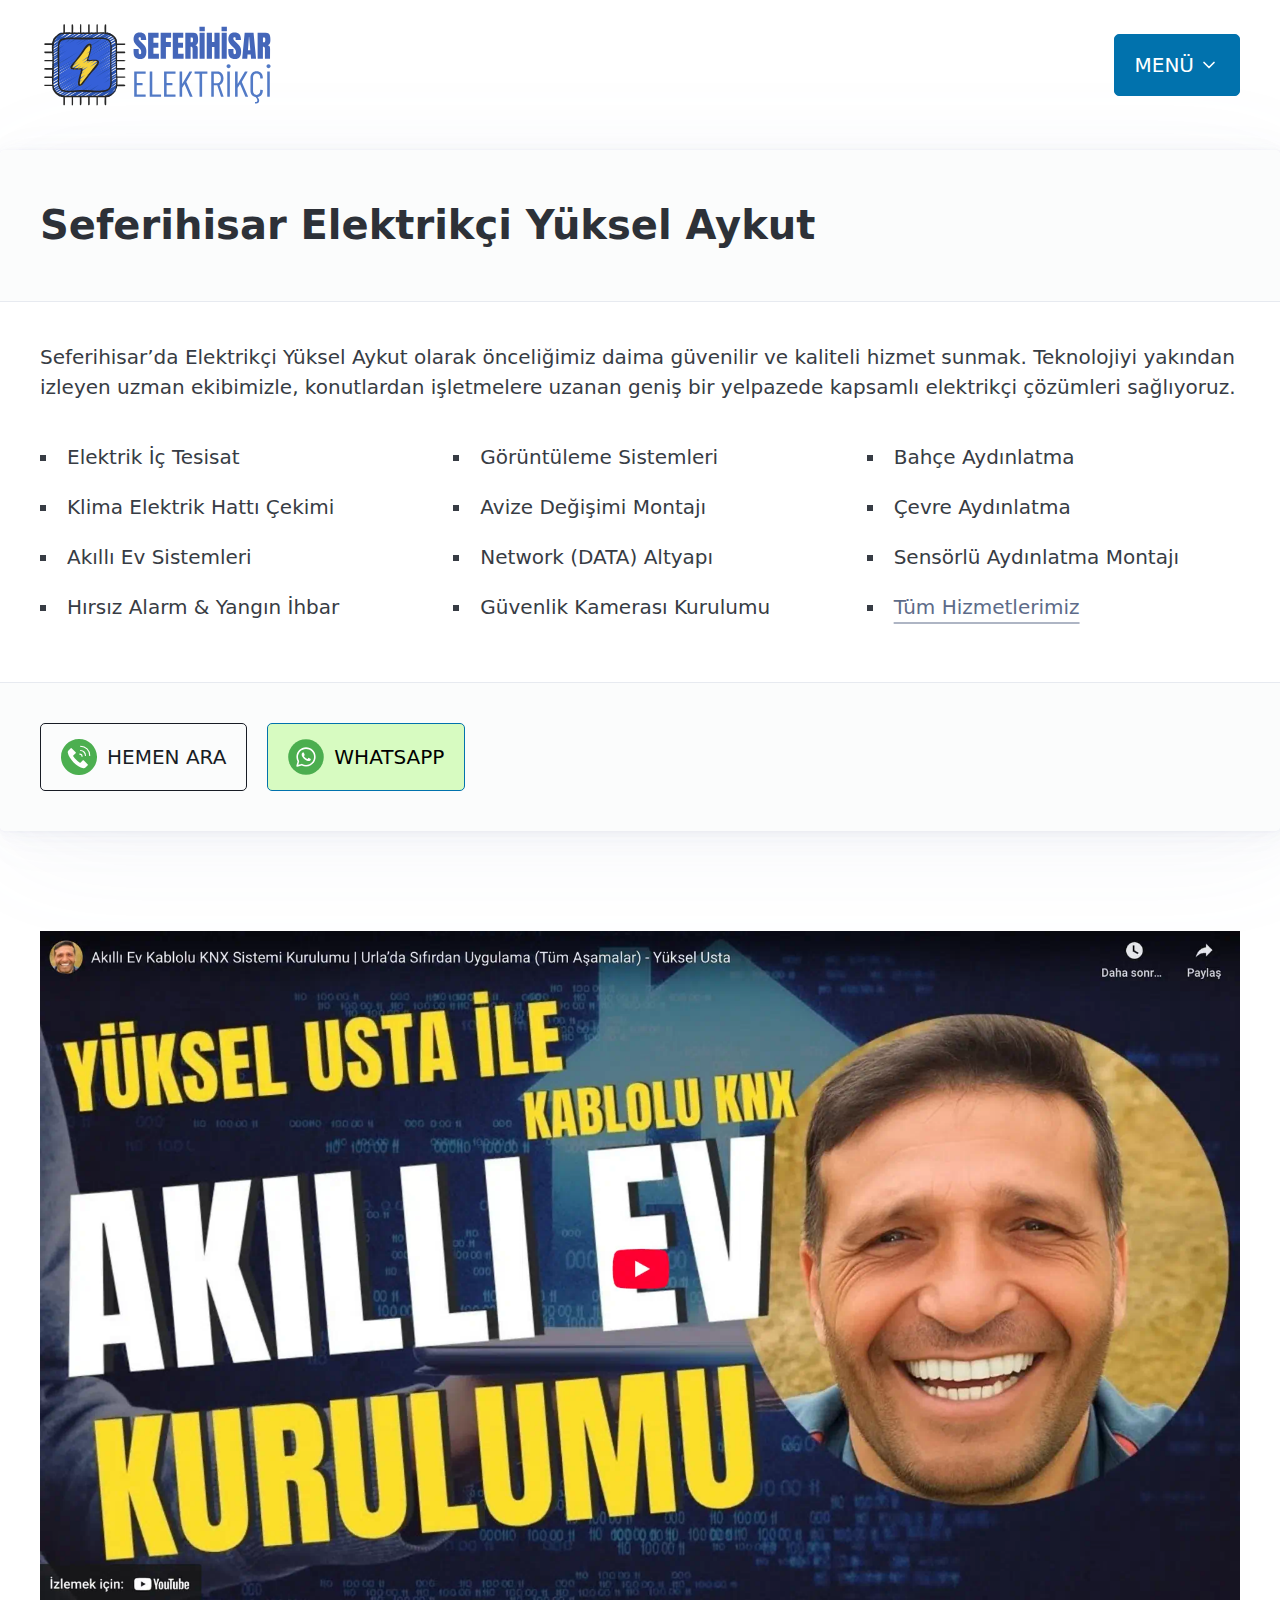
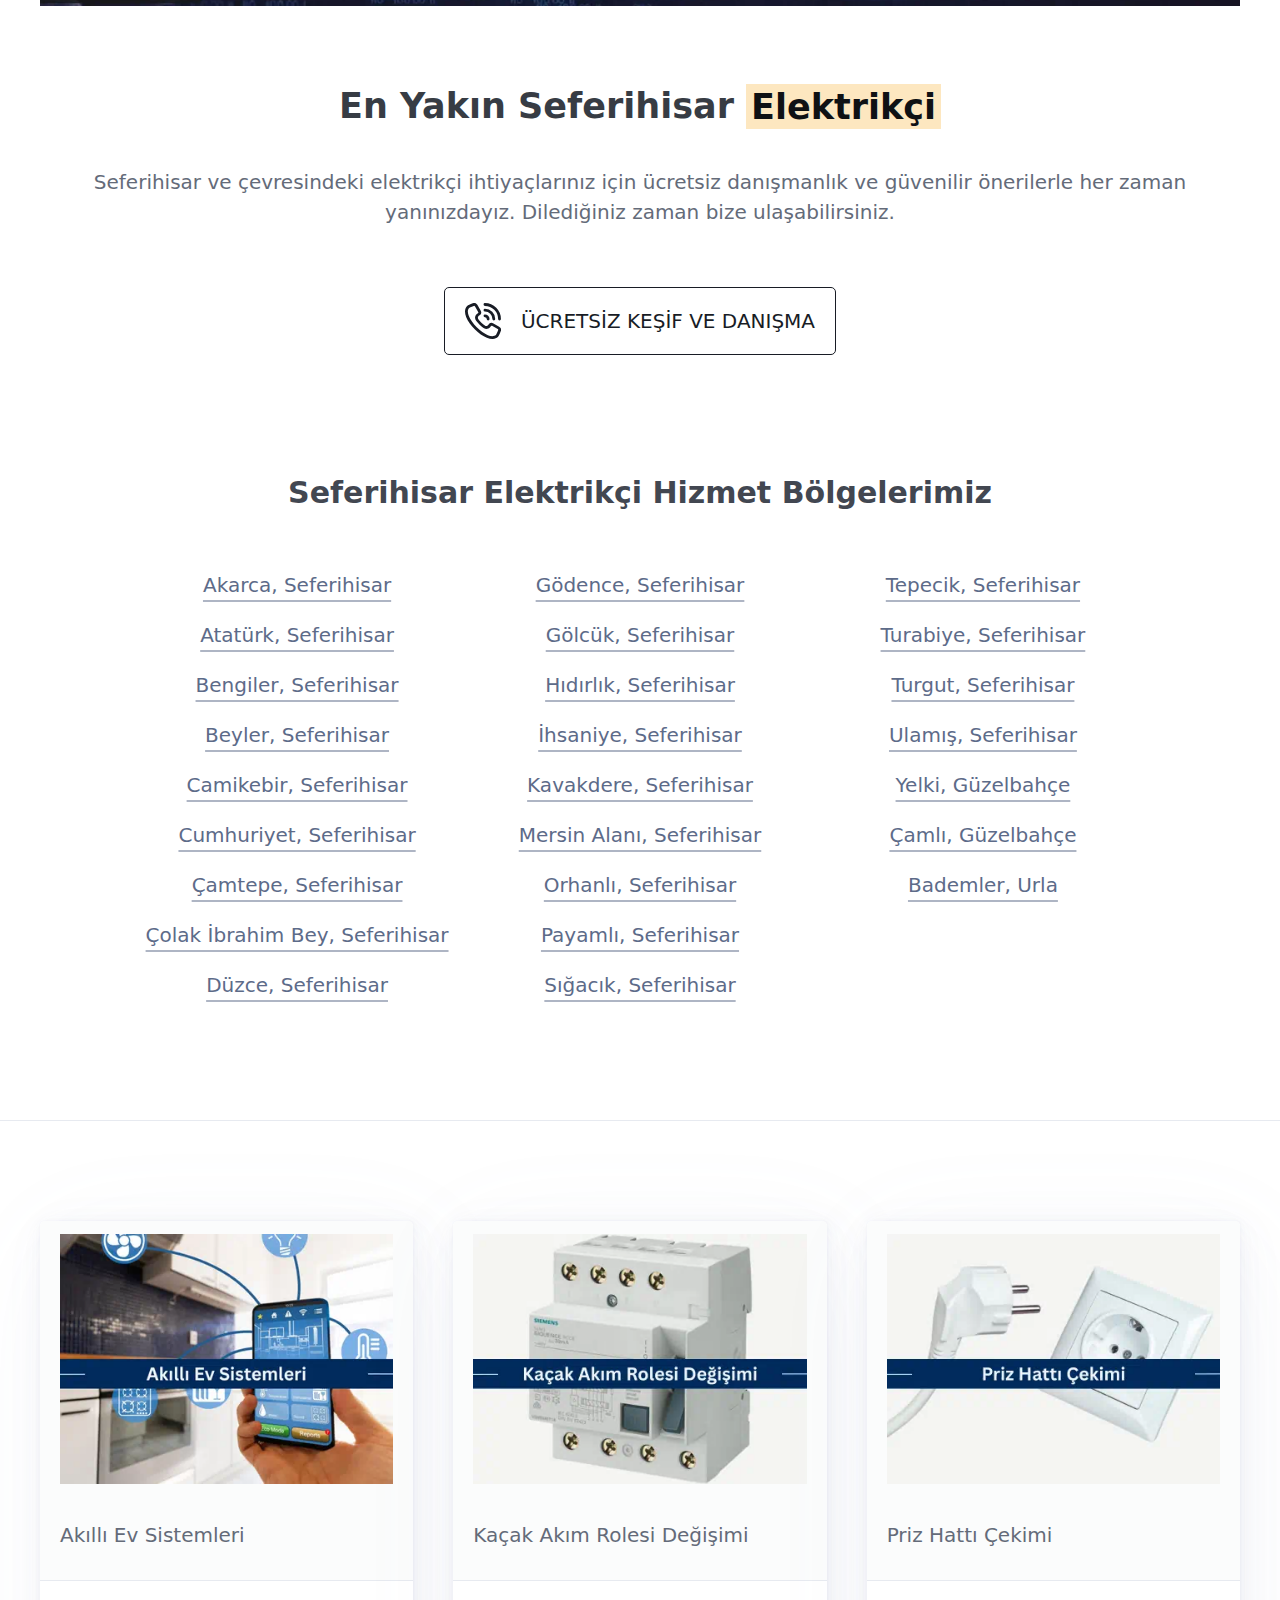
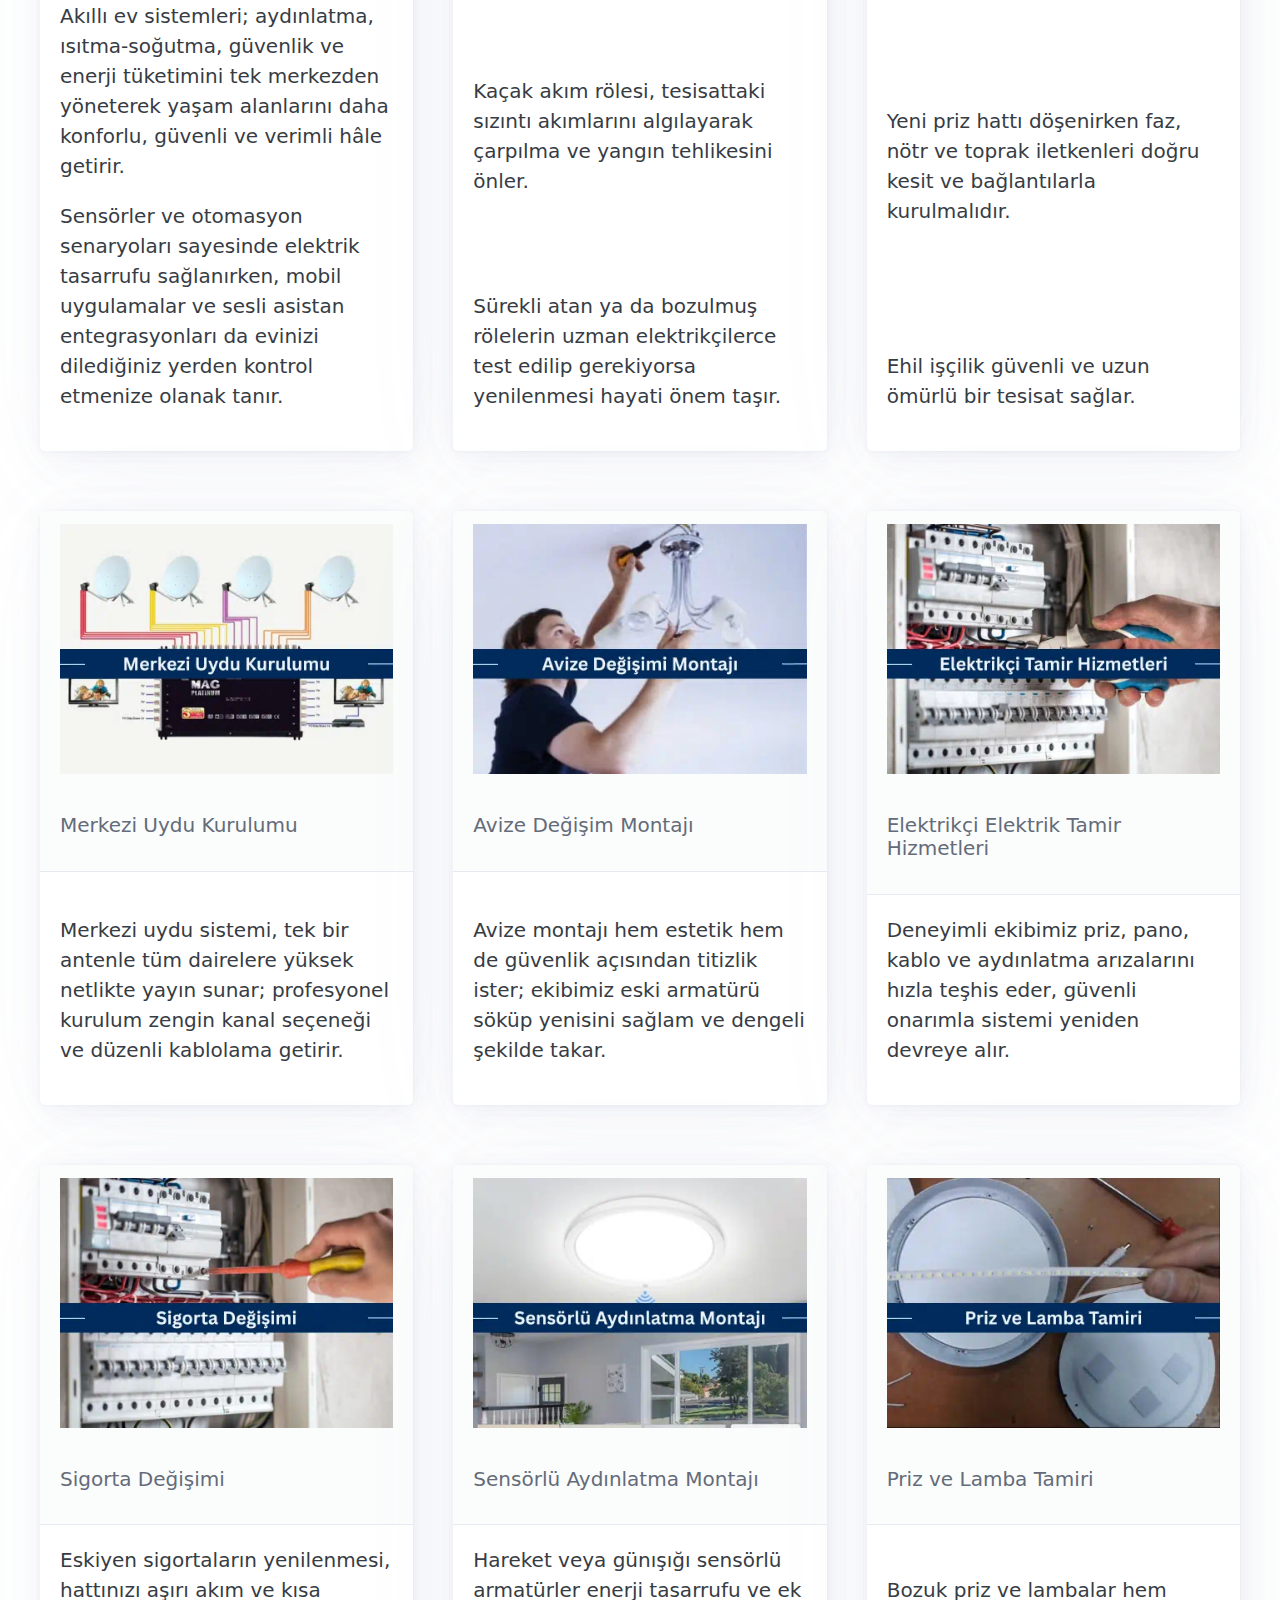
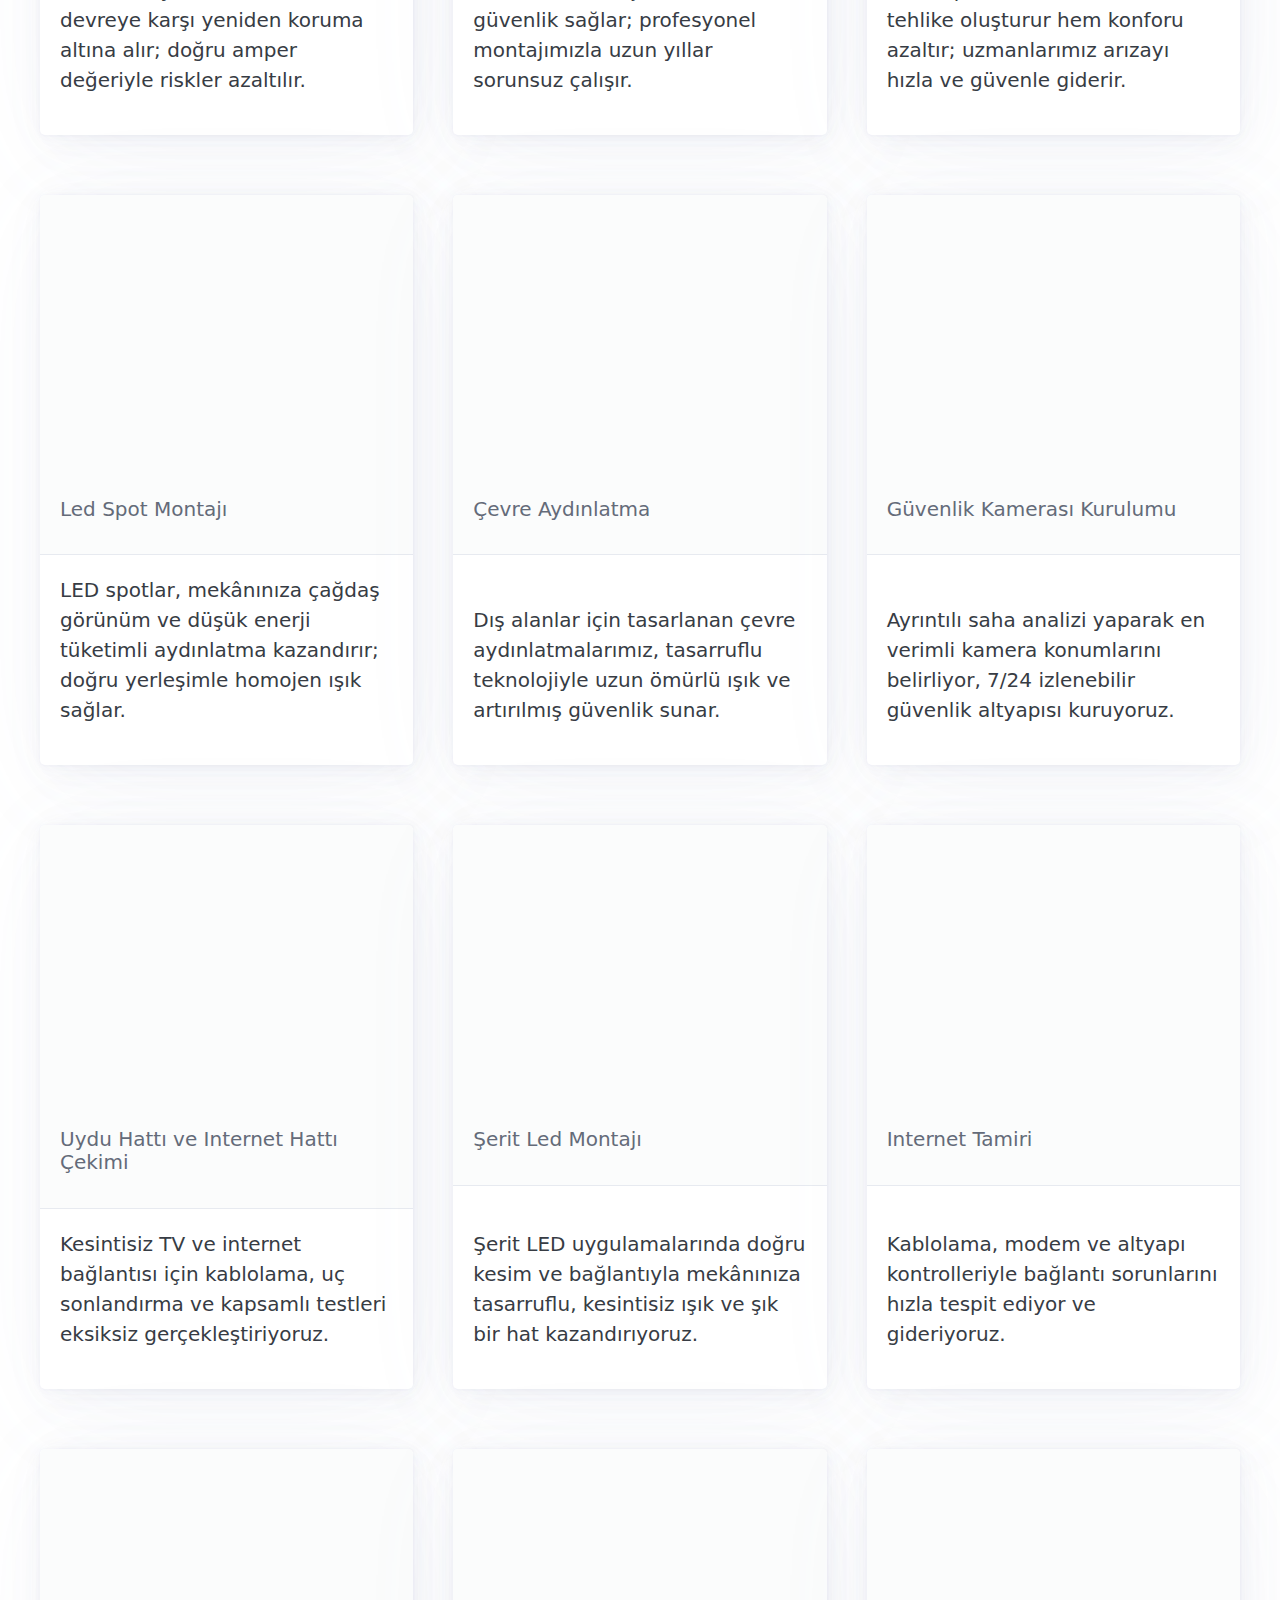
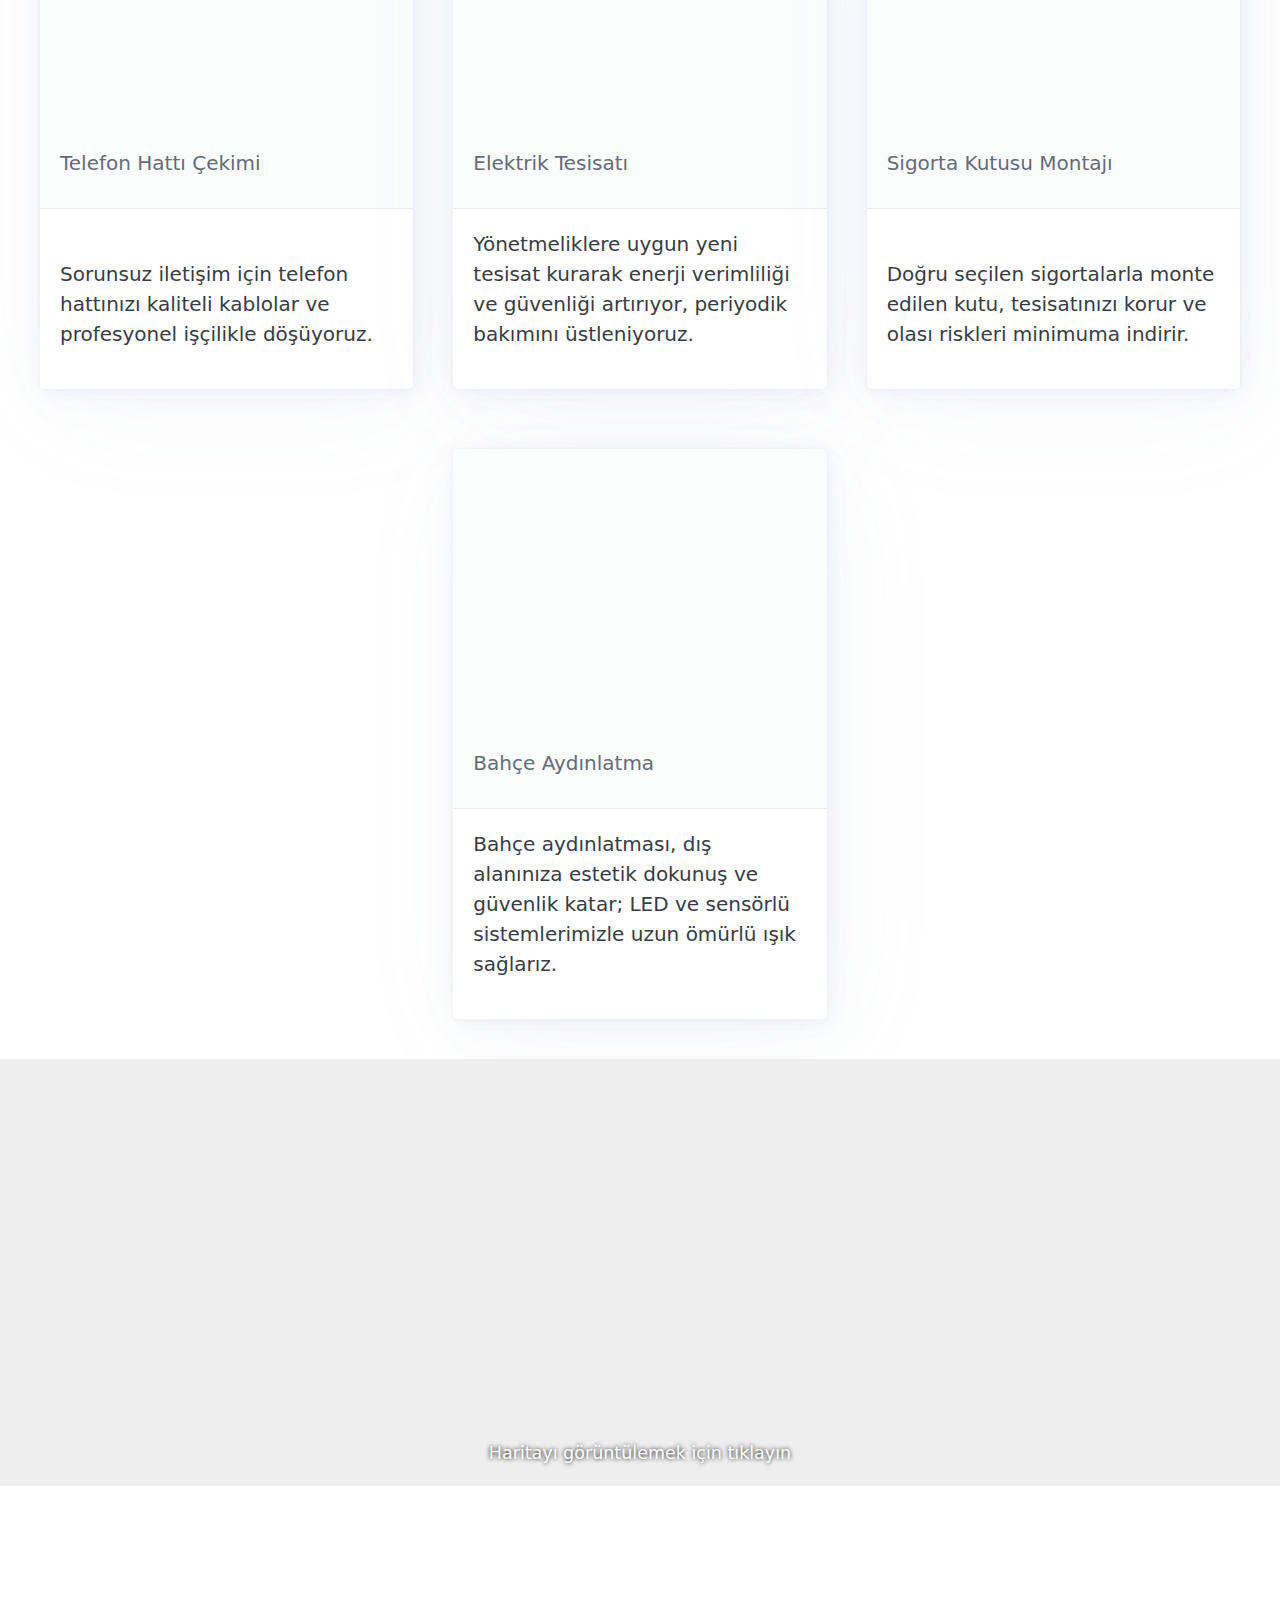
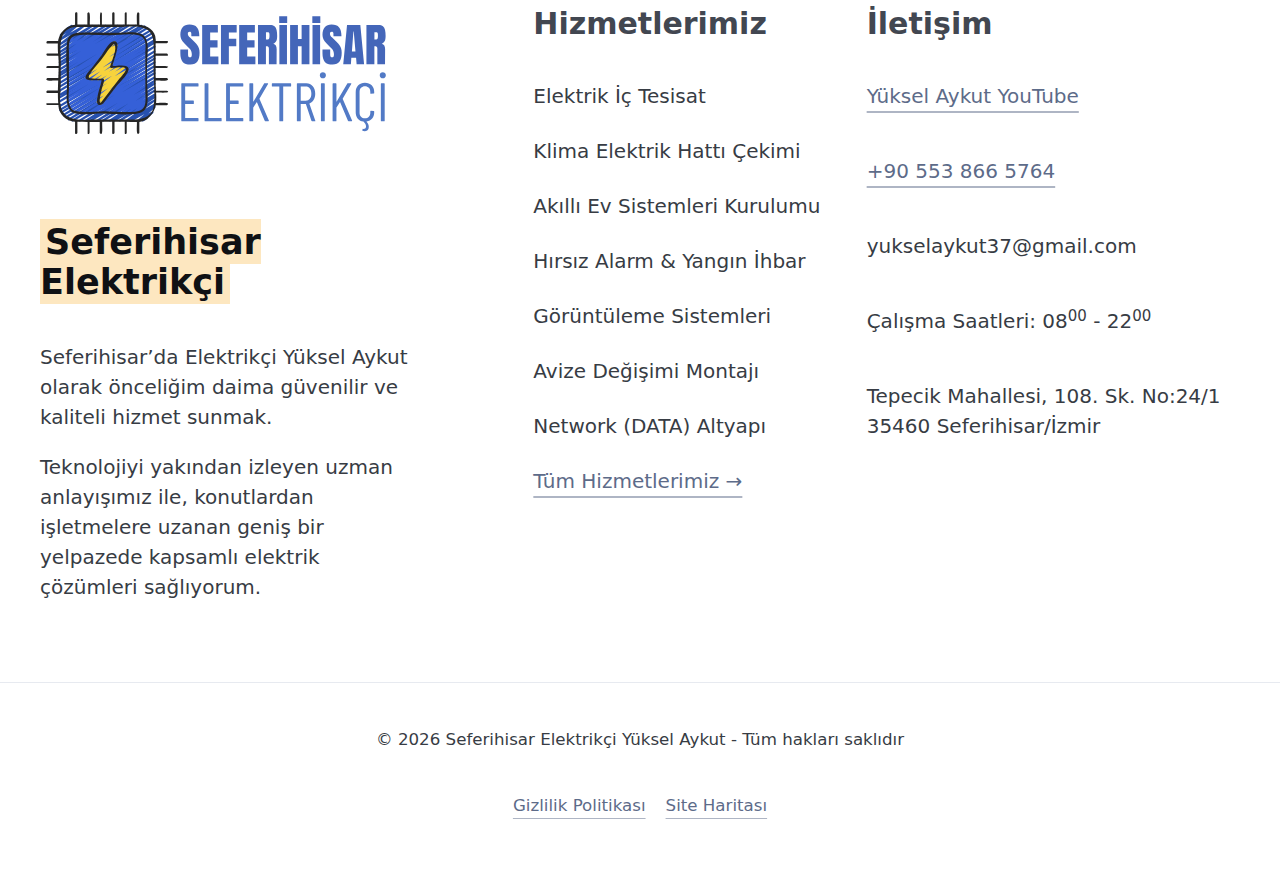
<file: index.html>
<!DOCTYPE html>
<html lang="tr" data-theme="light">

<head>
  <!-- -------------------------------------------------------------------- -->
  <!-- META TAGS ---------------------------------------------------------- -->
  <!-- -------------------------------------------------------------------- -->
  <meta charset="utf-8" />
  <meta http-equiv="X-UA-Compatible" content="IE=edge" />
  <meta name="viewport" content="width=device-width, initial-scale=1.0" />
  <meta name="description"
    content="Acil ve hızlı servis, aydınlatma çözümleri, güvenlik kamerası kurulumu, akıllı ev uygulamaları ve daha fazlası için profesyonel elektrikçi hizmetleri." />

  <!-- -------------------------------------------------------------------- -->
  <!-- FAVICON -------------------------------------------------------------- -->
  <!-- -------------------------------------------------------------------- -->
  <link rel="icon" type="image/png" href="/img/brand/favicon/favicon-96x96.png" sizes="96x96" />
  <link rel="icon" type="image/svg+xml" href="/img/brand/favicon/favicon.svg" />
  <link rel="shortcut icon" href="/img/brand/favicon/favicon.ico" />
  <link rel="apple-touch-icon" sizes="180x180" href="/img/brand/favicon/apple-touch-icon.png" />
  <link rel="manifest" href="/img/brand/favicon/site.webmanifest" />

  <!-- -------------------------------------------------------------------- -->
  <!-- TITLE -------------------------------------------------------------- -->
  <!-- -------------------------------------------------------------------- -->
  <title>Seferihisar Elektrikçi Yüksel Aykut</title>

  <!-- -------------------------------------------------------------------- -->
  <!-- STATIC LIBRARIES --------------------------------------------------- -->
  <!-- -------------------------------------------------------------------- -->
  <link rel="stylesheet" href="css/pico.min.css" />
  <link rel="stylesheet" href="css/pico.colors.min.css" />

  <!-- -------------------------------------------------------------------- -->
  <!-- LOCAL OVERRIDES ---------------------------------------------------- -->
  <!-- -------------------------------------------------------------------- -->
  <link rel="stylesheet" href="css/style.css" />

</head>

<body>

  <!-- -------------------------------------------------------------------- -->
  <!-- HEADER & NAVIGATION ------------------------------------------------ -->
  <!-- -------------------------------------------------------------------- -->
  <header class="container navbar-inline">

    <!-- Logo -->
    <a href="/">
      <img src="img/brand/logo-transparent-seferihisar-elektrikci-yuksel.svg" alt="Seferihisar Elektrikçi Logo"
        height="90" width="240" class="logo" />
    </a>

    <!-- Header Menu Navigation -->
    <nav>
      <details class="dropdown">
        <summary role="button" class="primary nowrap">MENÜ</summary>
        <ul dir="rtl">
          <li><a href="/" aria-current="page" class="secondary">Anasayfa</a></li>
          <li><a href="/yuksel-aykut" class="secondary">Yüksel Aykut</a></li>
          <li><a href="/#hizmet-bolgelerimiz" class="secondary">Hizmet Bölgelerimiz</a></li>
          <li><a href="/#hizmetlerimiz" class="secondary">Hizmetlerimiz</a></li>
          <li><a href="/iletisim" class="secondary">İletişim</a></li>
        </ul>
      </details>
    </nav>
  </header>

  <main>

    <!-- -------------------------------------------------------------------- -->
    <!-- HERO SECTION ------------------------------------------------------- -->
    <!-- -------------------------------------------------------------------- -->
    <section>
      <article>
        <header>
          <div class="container padding-top-2 padding-bottom-1">
            <h1>Seferihisar Elektrikçi Yüksel Aykut</h1>
          </div>
        </header>
        <div class="container padding-top-1">
          <p>Seferihisar’da Elektrikçi Yüksel Aykut olarak önceliğimiz daima güvenilir ve kaliteli hizmet sunmak.
            Teknolojiyi
            yakından
            izleyen uzman ekibimizle, konutlardan işletmelere uzanan geniş bir yelpazede kapsamlı elektrikçi çözümleri
            sağlıyoruz.
          </p>
          <ul class="multi-columns-vertical-list padding-vertical-1 list-style-type-square">
            <li>Elektrik İç Tesisat</li>
            <li>Klima Elektrik Hattı Çekimi</li>
            <li>Akıllı Ev Sistemleri</li>
            <li>Hırsız Alarm & Yangın İhbar</li>
            <li>Görüntüleme Sistemleri</li>
            <li>Avize Değişimi Montajı</li>
            <li>Network (DATA) Altyapı</li>
            <li>Güvenlik Kamerası Kurulumu</li>
            <li>Bahçe Aydınlatma</li>
            <li>Çevre Aydınlatma</li>
            <li>Sensörlü Aydınlatma Montajı</li>
            <li><a href="#hizmetlerimiz" class="secondary">Tüm Hizmetlerimiz</a></li>
          </ul>
        </div>

        <footer class="padding-vertical-2">
          <div class="container flex-direction-row gap-1">
            <button href="tel:05538665764" role="button"
              class="outline contrast flex-align-center flex-justify-center gap-05">
              <svg id="Layer_1" height="36" viewBox="0 0 512 512" width="36" xmlns="http://www.w3.org/2000/svg"
                data-name="Layer 1">
                <g fill-rule="evenodd">
                  <path
                    d="m256.082.083c141.384 0 256 114.587 256 256.035 0 141.377-114.616 255.964-256 255.964s-255.999-114.582-255.999-255.964c0-141.448 114.623-256.035 255.999-256.035z"
                    fill="#4caf50" />
                  <path
                    d="m278.669 172.38a61.111 61.111 0 0 1 61.116 61.12 7.813 7.813 0 0 0 15.625 0 76.767 76.767 0 0 0 -76.741-76.733 7.806 7.806 0 1 0 0 15.611zm-11.793 49.978a7.806 7.806 0 1 1 0-15.611 40.078 40.078 0 0 1 40.1 40.09 7.813 7.813 0 0 1 -15.625 0 24.47 24.47 0 0 0 -24.47-24.479zm50.824 193.142c-24.677-4.358-49.029-15.679-70.285-28.662-24.588-15.036-47.555-33.778-67.927-54.156s-39.122-43.33-54.158-67.941c-12.972-21.253-24.323-45.612-28.657-70.276a34.681 34.681 0 0 1 .915-16.575 35.048 35.048 0 0 1 8.726-14.057l32.548-32.539a8.137 8.137 0 0 1 11.469 0l58.469 58.457a8.159 8.159 0 0 1 0 11.477l-31.074 31.083a13.124 13.124 0 0 0 -1.415 16.964 372.693 372.693 0 0 0 39.978 46.614 370.12 370.12 0 0 0 46.611 39.972 13.09 13.09 0 0 0 16.952-1.407l31.1-31.08a8.02 8.02 0 0 1 5.72-2.364 8.139 8.139 0 0 1 5.749 2.364l58.462 58.46a8.156 8.156 0 0 1 0 11.474l-32.549 32.542a33.612 33.612 0 0 1 -30.634 9.65zm-39.031-303.809a7.8 7.8 0 1 1 0-15.607 137.408 137.408 0 0 1 137.415 137.416 7.813 7.813 0 0 1 -15.626 0 121.8 121.8 0 0 0 -121.789-121.809z"
                    fill="#fff" />
                </g>
              </svg>
              HEMEN ARA</button>
            <button
              href="https://wa.me/905538665764?text=Merhaba%2C%20size%20websitenizdeki%20Whatsapp%20butonuna%20t%C4%B1klayarak%20yaz%C4%B1yorum.%20Nas%C4%B1ls%C4%B1n%C4%B1z%3F"
              role="button" class="pico-background-green-50 flex-align-center flex-justify-center gap-05">
              <svg height="36" viewBox="0 0 256 256" width="36" xmlns="http://www.w3.org/2000/svg">
                <g fill="none" stroke-miterlimit="10" stroke-width="0" transform="matrix(2.81 0 0 2.81 1.407 1.407)">
                  <circle cx="45" cy="45" fill="#4bae4f" r="45" />
                  <g fill="#fff">
                    <path
                      d="m22.608 69.5c-.527 0-1.041-.209-1.422-.594-.502-.508-.696-1.245-.507-1.935l2.949-10.77c-1.857-3.498-2.834-7.424-2.833-11.406.005-13.396 10.906-24.295 24.299-24.295 6.498.002 12.603 2.533 17.189 7.126 4.587 4.592 7.111 10.697 7.109 17.189-.005 13.398-10.905 24.298-24.299 24.298-3.79-.001-7.541-.892-10.906-2.583l-11.072 2.904c-.167.045-.338.066-.507.066zm11.821-7.101c.332 0 .662.083.958.244 2.961 1.615 6.314 2.469 9.699 2.47 11.197 0 20.302-9.106 20.307-20.3.002-5.424-2.107-10.524-5.939-14.36-3.832-3.837-8.932-5.951-14.36-5.953-11.188 0-20.293 9.105-20.298 20.298-.001 3.565.936 7.075 2.709 10.147.267.463.337 1.013.197 1.528l-2.249 8.213 8.47-2.222c.165-.043.336-.065.506-.065z" />
                    <path
                      d="m36.375 45.246c-.285-.38-2.325-3.088-2.325-5.891s1.471-4.181 1.993-4.751 1.139-.712 1.519-.712.76.004 1.092.02c.35.018.819-.133 1.281.978.475 1.14 1.613 3.944 1.756 4.229s.237.617.048.998c-.19.38-.285.617-.569.95-.285.333-.598.743-.855.998-.285.284-.582.592-.25 1.162s1.475 2.435 3.168 3.946c2.175 1.941 4.01 2.542 4.58 2.827.569.285.902.238 1.234-.143.332-.38 1.424-1.663 1.804-2.233s.759-.475 1.281-.285 3.322 1.568 3.891 1.853.949.428 1.092.665c.143.238.143 1.378-.332 2.708s-2.75 2.545-3.844 2.708c-.981.147-2.223.208-3.587-.226-.827-.262-1.888-.613-3.247-1.2-5.714-2.468-9.444-8.221-9.73-8.601z" />
                  </g>
                </g>
              </svg>
              WHATSAPP</button>
          </div>
        </footer>
      </article>
    </section>

    <!-- -------------------------------------------------------------------- -->
    <!-- CTA BELOW HERO ----------------------------------------------------- -->
    <!-- -------------------------------------------------------------------- -->
    <section
      class="container text-align-center flex-align-center flex-justify-center flex-direction-column gap-2 padding-vertical-4">
      <a href="https://www.youtube.com/embed/W4BnwLTImKQ?si=cJnafYqSyQjHLHow" target="_blank"
        rel="noopener noreferrer"><img class="image-full-16-9"
          src="img/seferihisar-elektrikci-kablolu-knx-akilli-ev-sistemleri.webp"
          alt="Akıllı Ev Kurulumu - Seferihisar Elektrikçi Yüksel" loading="lazy"></a>
      <hgroup>
        <h2 class="padding-vertical-2">En Yakın Seferihisar <mark>Elektrikçi</mark></h2>
        <p>Seferihisar ve çevresindeki elektrikçi ihtiyaçlarınız için ücretsiz danışmanlık ve güvenilir önerilerle her
          zaman
          yanınızdayız. Dilediğiniz zaman bize ulaşabilirsiniz.</p>
      </hgroup>
      <button href="tel:05538665764" role="button" class="outline contrast flex-align-center flex-justify-center gap-1">
        <svg id="Layer_1" height="36" viewBox="0 0 512 512" width="36" xmlns="http://www.w3.org/2000/svg"
          data-name="Layer 1">
          <path
            d="m485.5 336.44-80.718-46.6a52.993 52.993 0 0 0 -72.3 19.373c-4.2 7.277-11.57 16.435-22.821 18.735a32.8 32.8 0 0 1 -27.631-6.207c-30.375-22.8-68.968-61.387-91.765-91.765a32.791 32.791 0 0 1 -6.207-27.631c2.3-11.251 11.458-18.62 18.736-22.822a52.987 52.987 0 0 0 19.372-72.3l-46.606-80.723a52.611 52.611 0 0 0 -65.178-22.8l-.978.384c-38.504 15.116-66.646 26.708-78.228 38.29-19.309 19.309-29.753 44.113-31.042 73.726-1.111 25.514 4.714 54.254 17.312 85.42 22.4 55.409 65.341 116.534 120.922 172.115s116.706 98.525 172.115 120.922c28.669 11.586 55.284 17.443 79.224 17.443q3.127 0 6.2-.134c29.61-1.289 54.414-11.733 73.723-31.042 11.578-11.582 23.17-39.724 38.287-78.224l.384-.978a52.611 52.611 0 0 0 -22.801-65.182zm-14.433 50.56-.384.979c-7.336 18.688-22.6 57.573-29.341 64.561-30.469 30.469-79.828 19.5-115.869 4.929-49.812-20.135-107.7-61-158.821-112.121s-91.986-109.009-112.121-158.821c-14.569-36.042-25.539-85.4 4.918-115.859 7-6.749 45.884-22.015 64.572-29.351l.979-.384a13.314 13.314 0 0 1 4.878-.941 12.682 12.682 0 0 1 11.041 6.51l46.6 80.719a12.942 12.942 0 0 1 -4.731 17.658c-20.336 11.741-33.805 29.3-37.925 49.45a72.619 72.619 0 0 0 13.4 59.652c25.18 33.555 66.2 74.573 99.749 99.75a72.619 72.619 0 0 0 59.653 13.4c20.148-4.12 37.709-17.589 49.45-37.925a12.992 12.992 0 0 1 17.658-4.731l80.719 46.6a12.7 12.7 0 0 1 5.575 15.925zm-207.136-366a20 20 0 0 1 20-20 227.069 227.069 0 0 1 227.069 227.069 20 20 0 0 1 -40 0 187.068 187.068 0 0 0 -187.069-187.069 20 20 0 0 1 -20-20zm0 162.054a20 20 0 0 1 20-20 65.015 65.015 0 0 1 65.015 65.015 20 20 0 0 1 -40 0 25.016 25.016 0 0 0 -25.015-25.015 20 20 0 0 1 -20-20zm0-81.026a20 20 0 0 1 20-20 146.045 146.045 0 0 1 146.043 146.041 20 20 0 1 1 -40 0 106.045 106.045 0 0 0 -106.043-106.042 20 20 0 0 1 -20-19.999z" />
        </svg>
        ÜCRETSİZ KEŞİF VE DANIŞMA</button>
      <h3 class="padding-top-4" id="hizmet-bolgelerimiz">Seferihisar Elektrikçi Hizmet Bölgelerimiz</h3>
      <ul class="multi-columns-vertical-list list-style-type-none">
        <li><a
            href="https://www.google.com/maps/place/Akarca,+Seferihisar%2F%C4%B0zmir/@38.1584733,26.7775105,13z/data=!3m1!4b1!4m6!3m5!1s0x14bbf4a0000028cf:0xbaade72479dce0f8!8m2!3d38.1698287!4d26.8174054!16s%2Fg%2F11wqrhdht0?entry=ttu&g_ep=EgoyMDI1MDYyMi4wIKXMDSoASAFQAw%3D%3D"
            target="_blank" class="secondary">Akarca, Seferihisar</a></li>
        <li><a
            href="https://www.google.com/maps/place/Atat%C3%BCrk,+35465+Seferihisar%2F%C4%B0zmir/@38.0878806,26.8403479,14z/data=!3m1!4b1!4m6!3m5!1s0x14bbf596f36d53e9:0x66d91a1d2bd90b64!8m2!3d38.087469!4d26.855757!16s%2Fg%2F11b740fnpv?entry=ttu&g_ep=EgoyMDI1MDYyMi4wIKXMDSoASAFQAw%3D%3D"
            target="_blank" class="secondary">Atatürk, Seferihisar</a></li>
        <li><a
            href="https://www.google.com/maps/place/Bengiler,+35485+Seferihisar%2F%C4%B0zmir/@38.1058598,26.9235975,13z/data=!3m1!4b1!4m6!3m5!1s0x14bbf7a3f52c03cb:0xf33e399a78e1d1f2!8m2!3d38.1188342!4d26.9646378!16s%2Fg%2F113gcc8mz?entry=ttu&g_ep=EgoyMDI1MDYyMi4wIKXMDSoASAFQAw%3D%3D"
            target="_blank" class="secondary">Bengiler, Seferihisar</a></li>
        <li><a
            href="https://www.google.com/maps/place/Beyler,+35460+Seferihisar%2F%C4%B0zmir/@38.2292041,26.9153313,15z/data=!3m1!4b1!4m6!3m5!1s0x14bbee480be097b7:0xf7595fd03d877d66!8m2!3d38.2297!4d26.9260999!16s%2Fg%2F11dyjmm_1?entry=ttu&g_ep=EgoyMDI1MDYyMi4wIKXMDSoASAFQAw%3D%3D"
            target="_blank" class="secondary">Beyler, Seferihisar</a></li>
        <li><a
            href="https://www.google.com/maps/place/Camikebir,+35460+Seferihisar%2F%C4%B0zmir/@38.2016003,26.7781046,13z/data=!3m1!4b1!4m6!3m5!1s0x14bbf2fd1d8553cf:0x6f8600ed5d13587c!8m2!3d38.2024515!4d26.8144598!16s%2Fg%2F113fnxnsb?entry=ttu&g_ep=EgoyMDI1MDYyMi4wIKXMDSoASAFQAw%3D%3D"
            target="_blank" class="secondary">Camikebir, Seferihisar</a></li>
        <li><a
            href="https://www.google.com/maps/place/Cumhuriyet,+Seferihisar%2F%C4%B0zmir/@38.0652908,26.8471067,12z/data=!3m1!4b1!4m6!3m5!1s0x14bbf5f96b8c94af:0xc709420ba52eca75!8m2!3d38.071346!4d26.918065!16s%2Fg%2F1pxyjx9j6?entry=ttu&g_ep=EgoyMDI1MDYyMi4wIKXMDSoASAFQAw%3D%3D"
            target="_blank" class="secondary">Cumhuriyet, Seferihisar</a></li>
        <li><a
            href="https://www.google.com/maps/place/%C3%87amtepe,+35460+Seferihisar%2F%C4%B0zmir/@38.2848966,26.9013906,13z/data=!3m1!4b1!4m6!3m5!1s0x14bbe8d36196822b:0xc2182eb0761a221c!8m2!3d38.284837!4d26.94259!16s%2Fg%2F11dyhsrzb?entry=ttu&g_ep=EgoyMDI1MDYyMi4wIKXMDSoASAFQAw%3D%3D"
            target="_blank" class="secondary">Çamtepe, Seferihisar</a></li>
        <li><a
            href="https://www.google.com/maps/place/%C3%87olak+%C4%B0brahim+Bey,+35460+Seferihisar%2F%C4%B0zmir/@38.2166817,26.8127425,13z/data=!3m1!4b1!4m6!3m5!1s0x14bbf2f980163a09:0x9959a9ab652df66c!8m2!3d38.2231931!4d26.8498052!16s%2Fg%2F113h4hzd4?entry=ttu&g_ep=EgoyMDI1MDYyMi4wIKXMDSoASAFQAw%3D%3D"
            target="_blank" class="secondary">Çolak İbrahim Bey, Seferihisar</a></li>
        <li><a
            href="https://www.google.com/maps/place/Seferihisar,+D%C3%BCzce,+Seferihisar%2F%C4%B0zmir/@38.2025113,26.7911651,13z/data=!3m1!4b1!4m6!3m5!1s0x14bbf2fecabddac9:0xa205e930271eb8c8!8m2!3d38.19515!4d26.834402!16zL20vMGJqemNi?entry=ttu&g_ep=EgoyMDI1MDYyMi4wIKXMDSoASAFQAw%3D%3D"
            target="_blank" class="secondary">Düzce, Seferihisar</a></li>
        <li><a
            href="https://www.google.com/maps/place/G%C3%B6dence,+35460+Seferihisar%2F%C4%B0zmir/@38.2702557,26.9081548,15z/data=!3m1!4b1!4m6!3m5!1s0x14bbeeebb0604f5d:0x6067aa021bb14198!8m2!3d38.2678921!4d26.917459!16s%2Fg%2F121t17pb?entry=ttu&g_ep=EgoyMDI1MDYyMi4wIKXMDSoASAFQAw%3D%3D"
            target="_blank" class="secondary">Gödence, Seferihisar</a></li>
        <li><a
            href="https://www.google.com/maps/place/G%C3%B6lc%C3%BCk,+35460+Seferihisar%2F%C4%B0zmir/@38.2706596,26.8643006,13z/data=!3m1!4b1!4m6!3m5!1s0x14bbee96ff5f73c9:0x776ea18754aa1fa!8m2!3d38.2706!4d26.9055!16s%2Fg%2F1tj4q40_?entry=ttu&g_ep=EgoyMDI1MDYyMi4wIKXMDSoASAFQAw%3D%3D"
            target="_blank" class="secondary">Gölcük, Seferihisar</a></li>
        <li><a
            href="https://www.google.com/maps/place/H%C4%B1d%C4%B1rl%C4%B1k,+35460+Seferihisar%2F%C4%B0zmir/@38.1855552,26.7900331,13z/data=!3m1!4b1!4m6!3m5!1s0x14bbf3047f0a6f49:0x4e4f81447dd7167c!8m2!3d38.1831059!4d26.8232967!16s%2Fg%2F113fgc9kb?entry=ttu&g_ep=EgoyMDI1MDYyMi4wIKXMDSoASAFQAw%3D%3D"
            target="_blank" class="secondary">Hıdırlık, Seferihisar</a></li>
        <li><a
            href="https://www.google.com/maps/place/%C4%B0hsaniye,+35460+Seferihisar%2F%C4%B0zmir/@38.2753271,26.8070351,17z/data=!3m1!4b1!4m6!3m5!1s0x14bbed27ca175d65:0xaa7e9e0e5dfaaf6a!8m2!3d38.275212!4d26.809364!16s%2Fg%2F1231xmjk?entry=ttu&g_ep=EgoyMDI1MDYyMi4wIKXMDSoASAFQAw%3D%3D"
            target="_blank" class="secondary">İhsaniye, Seferihisar</a></li>
        <li><a
            href="https://www.google.com/maps/place/Kavakdere,+35460+Seferihisar%2F%C4%B0zmir/@38.156996,26.8845993,15z/data=!3m1!4b1!4m6!3m5!1s0x14bbf15fd07545b3:0xd0db0c2ac5dab9f4!8m2!3d38.158!4d26.8927!16s%2Fg%2F11ddxdqw1x?entry=ttu&g_ep=EgoyMDI1MDYyMi4wIKXMDSoASAFQAw%3D%3D"
            target="_blank" class="secondary">Kavakdere, Seferihisar</a></li>
        <li><a
            href="https://www.google.com/maps/place/Mersin+Alan%C4%B1,+35485+Seferihisar%2F%C4%B0zmir/@38.1041204,26.9032768,12z/data=!3m1!4b1!4m6!3m5!1s0x14bbf79e5570c1db:0xea0ecc7f65a6c6f6!8m2!3d38.1029255!4d26.9793554!16s%2Fg%2F113jbn221?entry=ttu&g_ep=EgoyMDI1MDYyMi4wIKXMDSoASAFQAw%3D%3D"
            target="_blank" class="secondary">Mersin Alanı, Seferihisar</a></li>
        <li><a
            href="https://www.google.com/maps/place/Orhanl%C4%B1,+35460+Seferihisar%2F%C4%B0zmir/@38.1655597,26.9088006,13z/data=!3m1!4b1!4m6!3m5!1s0x14bbf058236960b3:0xc6bce5ab5b5616f6!8m2!3d38.1655!4d26.95!16s%2Fg%2F11dyl0hjg?entry=ttu&g_ep=EgoyMDI1MDYyMi4wIKXMDSoASAFQAw%3D%3D"
            target="_blank" class="secondary">Orhanlı, Seferihisar</a></li>
        <li><a
            href="https://www.google.com/maps/place/Payaml%C4%B1,+35465+Seferihisar%2F%C4%B0zmir/@38.1042533,26.9395931,16z/data=!3m1!4b1!4m6!3m5!1s0x14bbf71e9a17eccf:0x9291e7c983d9b61c!8m2!3d38.10284!4d26.942796!16s%2Fg%2F11h1t6t42?entry=ttu&g_ep=EgoyMDI1MDYyMi4wIKXMDSoASAFQAw%3D%3D"
            target="_blank" class="secondary">Payamlı, Seferihisar</a></li>
        <li><a
            href="https://www.google.com/maps/place/S%C4%B1%C4%9Fac%C4%B1k,+35460+Seferihisar%2F%C4%B0zmir/@38.1876168,26.7363526,13z/data=!3m1!4b1!4m6!3m5!1s0x14bb8cc09b1e5e37:0xe68d50fee756703e!8m2!3d38.187557!4d26.777552!16s%2Fg%2F11c2ny9vx_?entry=ttu&g_ep=EgoyMDI1MDYyMi4wIKXMDSoASAFQAw%3D%3D"
            target="_blank" class="secondary">Sığacık, Seferihisar</a></li>
        <li><a
            href="https://www.google.com/maps/place/Tepecik,+Seferihisar%2F%C4%B0zmir/@38.1546525,26.777241,13z/data=!3m1!4b1!4m6!3m5!1s0x14bbf4f4820d49e5:0x2d8377800ce932fa!8m2!3d38.1402629!4d26.8311832!16s%2Fg%2F113g0cfrq?entry=ttu&g_ep=EgoyMDI1MDYyMi4wIKXMDSoASAFQAw%3D%3D"
            target="_blank" class="secondary">Tepecik, Seferihisar</a></li>
        <li><a
            href="https://www.google.com/maps/place/Turabiye,+35460+Seferihisar%2F%C4%B0zmir/@38.1922952,26.7838067,12z/data=!3m1!4b1!4m6!3m5!1s0x14bbf258315faa8f:0xf06f2e1512ad010a!8m2!3d38.197775!4d26.8733656!16s%2Fg%2F11c5_f31rv?entry=ttu&g_ep=EgoyMDI1MDYyMi4wIKXMDSoASAFQAw%3D%3D"
            target="_blank" class="secondary">Turabiye, Seferihisar</a></li>
        <li><a
            href="https://www.google.com/maps/place/Turgut,+35460+Seferihisar%2F%C4%B0zmir/@38.2585266,26.7657206,13z/data=!3m1!4b1!4m6!3m5!1s0x14bbed48842ecc93:0xa3106fd427b880de!8m2!3d38.258467!4d26.80692!16s%2Fg%2F121ngs5n?entry=ttu&g_ep=EgoyMDI1MDYyMi4wIKXMDSoASAFQAw%3D%3D"
            target="_blank" class="secondary">Turgut, Seferihisar</a></li>
        <li><a
            href="https://www.google.com/maps/place/Ulam%C4%B1%C5%9F,+35460+Seferihisar%2F%C4%B0zmir/@38.2467524,26.8162049,14z/data=!3m1!4b1!4m6!3m5!1s0x14bbed9f9d0a1889:0xf0c6bd559b622e8!8m2!3d38.250005!4d26.831829!16s%2Fg%2F122bg5_m?entry=ttu&g_ep=EgoyMDI1MDYyMi4wIKXMDSoASAFQAw%3D%3D"
            target="_blank" class="secondary">Ulamış, Seferihisar</a></li>
        <li><a
            href="https://www.google.com/maps/place/Yelki,+G%C3%BCzelbah%C3%A7e%2F%C4%B0zmir/@38.3377018,26.8550798,15z/data=!3m1!4b1!4m6!3m5!1s0x14bbea3364435e8f:0x42da05e24372acd6!8m2!3d38.341338!4d26.863674!16s%2Fg%2F122kcrkd?entry=ttu&g_ep=EgoyMDI1MDczMC4wIKXMDSoASAFQAw%3D%3D"
            target="_blank" class="secondary">Yelki, Güzelbahçe</a></li>
        <li><a
            href="https://www.google.com/maps/place/%C3%87aml%C4%B1,+35310+G%C3%BCzelbah%C3%A7e%2F%C4%B0zmir/@38.3151738,26.8492393,15z/data=!3m1!4b1!4m6!3m5!1s0x14bbeb904b157b51:0xf9d5cca78bb8f3c2!8m2!3d38.3151579!4d26.859539!16s%2Fg%2F11dykcvq2?entry=ttu&g_ep=EgoyMDI1MDczMC4wIKXMDSoASAFQAw%3D%3D"
            target="_blank" class="secondary">Çamlı, Güzelbahçe</a></li>
        <li><a
            href="https://www.google.com/maps/place/Bademler,+35432+Urla%2F%C4%B0zmir/@38.2758904,26.8253309,15z/data=!3m1!4b1!4m15!1m8!3m7!1s0x14bbeb904b157b51:0xf9d5cca78bb8f3c2!2zw4dhbWzEsSwgMzUzMTAgR8O8emVsYmFow6dlL8Swem1pcg!3b1!8m2!3d38.3151579!4d26.859539!16s%2Fg%2F11dykcvq2!3m5!1s0x14bbece2c0f5fc95:0x3a693b9cece0b5f2!8m2!3d38.273439!4d26.8291779!16s%2Fm%2F0h7mz_5?entry=ttu&g_ep=EgoyMDI1MDczMC4wIKXMDSoASAFQAw%3D%3D"
            target="_blank" class="secondary">Bademler, Urla</a></li>
      </ul>
    </section>

    <hr class="padding-bottom-4">

    <!-- -------------------------------------------------------------------- -->
    <!-- SERVICES ----------------------------------------------------------- -->
    <!-- -------------------------------------------------------------------- -->
    <section id="hizmetlerimiz" class="container">
      <div class="flex-123">
        <article class="card-article-flex">
          <header>
            <hgroup>
              <img src="img/elektrikci-seferihisar-akilli-ev-sistemleri.webp" alt="Kaçak Akım Rolesi Değişimi"
                class="img-aspect43-cover-full" loading="lazy">
              <h2 class="padding-top-2">Akıllı Ev Sistemleri</h2>
            </hgroup>
          </header>
          <p>Akıllı ev sistemleri; aydınlatma, ısıtma-soğutma, güvenlik ve enerji tüketimini tek merkezden yöneterek
            yaşam alanlarını
            daha konforlu, güvenli ve verimli hâle getirir.</p>
          <p> Sensörler ve otomasyon senaryoları sayesinde elektrik
            tasarrufu
            sağlanırken, mobil uygulamalar ve sesli asistan entegrasyonları da evinizi dilediğiniz yerden kontrol
            etmenize olanak
            tanır.</p>
          <!-- <footer><a href="#" role="button" class="outline secondary">Akıllı Ev Sistemleri</a></footer> -->
        </article>

        <article class="card-article-flex">
          <header>
            <hgroup>
              <img src="img/elektrikci-seferihisar-kacak-akim-rolesi-degisimi.webp" alt="Kaçak Akım Rolesi Değişimi"
                class="img-aspect43-cover-full" loading="lazy">
              <h2 class="padding-top-2">Kaçak Akım Rolesi Değişimi</h2>
            </hgroup>
          </header>
          <p>Kaçak akım rölesi, tesisattaki sızıntı akımlarını algılayarak çarpılma ve yangın tehlikesini önler. </p>
          <p>Sürekli
            atan ya
            da bozulmuş rölelerin uzman elektrikçilerce test edilip gerekiyorsa yenilenmesi hayati önem taşır.</p>
          <!-- <footer><a href="#" role="button" class="outline secondary">Kaçak Akım Rolesi Değişimi</a></footer> -->
        </article>

        <article class="card-article-flex">
          <header>
            <hgroup>
              <img src="img/elektrikci-seferihisar-priz-hatti-cekimi.webp" alt="Priz Hattı Çekimi"
                class="img-aspect43-cover-full" loading="lazy">
              <h2 class="padding-top-2">Priz Hattı Çekimi</h2>
            </hgroup>
          </header>
          <p>Yeni priz hattı döşenirken faz, nötr ve toprak iletkenleri doğru kesit ve bağlantılarla kurulmalıdır. </p>
          <p>Ehil
            işçilik
            güvenli ve uzun ömürlü bir tesisat sağlar.</p>
          <!-- <footer><a href="#" role="button" class="outline secondary">Priz Hattı Çekimi</a></footer> -->
        </article>

        <article class="card-article-flex">
          <header>
            <hgroup>
              <img src="img/elektrikci-seferihisar-merkezi-uydu-kurulumu.webp" alt="Merkezi Uydu Kurulumu"
                class="img-aspect43-cover-full" loading="lazy">
              <h2 class="padding-top-2">Merkezi Uydu Kurulumu</h2>
            </hgroup>
          </header>
          <p>Merkezi uydu sistemi, tek bir antenle tüm dairelere yüksek netlikte yayın sunar; profesyonel kurulum zengin
            kanal
            seçeneği ve düzenli kablolama getirir.</p>
          <!-- <footer><a href="#" role="button" class="outline secondary">Merkezi Uydu Kurulumu</a></footer> -->
        </article>

        <article class="card-article-flex">
          <header>
            <hgroup>
              <img src="img/elektrikci-seferihisar-avize-degisim-montaji.webp" alt="Avize Değişim Montajı"
                class="img-aspect43-cover-full" loading="lazy">
              <h2 class="padding-top-2">Avize Değişim Montajı</h2>
            </hgroup>
          </header>
          <p>Avize montajı hem estetik hem de güvenlik açısından titizlik ister; ekibimiz eski armatürü söküp yenisini
            sağlam ve
            dengeli şekilde takar.</p>
          <!-- <footer><a href="#" role="button" class="outline secondary">Avize Değişim Montajı</a></footer> -->
        </article>

        <article class="card-article-flex">
          <header>
            <hgroup>
              <img src="img/elektrikci-seferihisar-elektrikci-tamir-hizmetleri.webp" alt="Elektrik Tamir Hizmetleri"
                class="img-aspect43-cover-full" loading="lazy">
              <h2 class="padding-top-2">Elektrikçi Elektrik Tamir Hizmetleri</h2>
            </hgroup>
          </header>
          <p>Deneyimli ekibimiz priz, pano, kablo ve aydınlatma arızalarını hızla teşhis eder, güvenli onarımla sistemi
            yeniden
            devreye alır.</p>
          <!-- <footer><a href="#" role="button" class="outline secondary">Elektrik Tamir Hizmetleri</a></footer> -->
        </article>

        <article class="card-article-flex">
          <header>
            <hgroup>
              <img src="img/elektrikci-seferihisar-sigorta-degisimi.webp" alt="Sigorta Değişimi"
                class="img-aspect43-cover-full" loading="lazy">
              <h2 class="padding-top-2">Sigorta Değişimi</h2>
            </hgroup>
          </header>
          <p>Eskiyen sigortaların yenilenmesi, hattınızı aşırı akım ve kısa devreye karşı yeniden koruma altına alır;
            doğru
            amper değeriyle riskler azaltılır.</p>
          <!-- <footer><a href="#" role="button" class="outline secondary">Sigorta Değişimi</a></footer> -->
        </article>

        <article class="card-article-flex">
          <header>
            <hgroup>
              <img src="img/elektrikci-seferihisar-sensorlu-aydinlatma-montaji.webp" alt="Sensörlü Aydınlatma Montajı"
                class="img-aspect43-cover-full" loading="lazy">
              <h2 class="padding-top-2">Sensörlü Aydınlatma Montajı</h2>
            </hgroup>
          </header>
          <p>Hareket veya günışığı sensörlü armatürler enerji tasarrufu ve ek güvenlik sağlar; profesyonel montajımızla
            uzun
            yıllar sorunsuz çalışır.</p>
          <!-- <footer><a href="#" role="button" class="outline secondary">Sensörlü Aydınlatma Montajı</a></footer> -->
        </article>

        <article class="card-article-flex">
          <header>
            <hgroup>
              <img src="img/elektrikci-seferihisar-priz-lamba-tamiri.webp" alt="Priz ve Lamba Tamiri"
                class="img-aspect43-cover-full" loading="lazy">
              <h2 class="padding-top-2">Priz ve Lamba Tamiri</h2>
            </hgroup>
          </header>
          <p>Bozuk priz ve lambalar hem tehlike oluşturur hem konforu azaltır; uzmanlarımız arızayı hızla ve güvenle
            giderir.
          </p>
          <!-- <footer><a href="#" role="button" class="outline secondary">Priz ve Lamba Tamiri</a></footer> -->
        </article>

        <article class="card-article-flex">
          <header>
            <hgroup>
              <img src="img/elektrikci-seferihisar-led-spot-montaji.webp" alt="Led Spot Montajı"
                class="img-aspect43-cover-full" loading="lazy">
              <h2 class="padding-top-2">Led Spot Montajı</h2>
            </hgroup>
          </header>
          <p>LED spotlar, mekânınıza çağdaş görünüm ve düşük enerji tüketimli aydınlatma kazandırır; doğru yerleşimle
            homojen
            ışık sağlar.</p>
          <!-- <footer><a href="#" role="button" class="outline secondary">Led Spot Montajı</a></footer> -->
        </article>

        <article class="card-article-flex">
          <header>
            <hgroup>
              <img src="img/elektrikci-seferihisar-cevre-aydinlatma.webp" alt="Çevre Aydınlatma"
                class="img-aspect43-cover-full" loading="lazy">
              <h2 class="padding-top-2">Çevre Aydınlatma</h2>
            </hgroup>
          </header>
          <p>Dış alanlar için tasarlanan çevre aydınlatmalarımız, tasarruflu teknolojiyle uzun ömürlü ışık ve artırılmış
            güvenlik sunar.</p>
          <!-- <footer><a href="#" role="button" class="outline secondary">Çevre Aydınlatma</a></footer> -->
        </article>

        <article class="card-article-flex">
          <header>
            <hgroup>
              <img src="img/elektrikci-seferihisar-guvenlik-kamerasi-kurulumu.webp" alt="Güvenlik Kamerası Kurulumu"
                class="img-aspect43-cover-full" loading="lazy">
              <h2 class="padding-top-2">Güvenlik Kamerası Kurulumu</h2>
            </hgroup>
          </header>
          <p>Ayrıntılı saha analizi yaparak en verimli kamera konumlarını belirliyor, 7/24 izlenebilir güvenlik
            altyapısı
            kuruyoruz.</p>
          <!-- <footer><a href="#" role="button" class="outline secondary">Güvenlik Kamerası Kurulumu</a></footer> -->
        </article>

        <article class="card-article-flex">
          <header>
            <hgroup>
              <img src="img/elektrikci-seferihisar-uydu-hatti-internet-hatti-cekimi.webp"
                alt="Uydu Hattı ve Internet Hattı Çekimi" class="img-aspect43-cover-full" loading="lazy">
              <h2 class="padding-top-2">Uydu Hattı ve Internet Hattı Çekimi</h2>
            </hgroup>
          </header>
          <p>Kesintisiz TV ve internet bağlantısı için kablolama, uç sonlandırma ve kapsamlı testleri eksiksiz
            gerçekleştiriyoruz.</p>
          <!-- <footer><a href="#" role="button" class="outline secondary">Uydu ve Internet Hattı Çekimi</a></footer> -->
        </article>

        <article class="card-article-flex">
          <header>
            <hgroup>
              <img src="img/elektrikci-seferihisar-serit-led-montaji.webp" alt="Şerit Led Montajı"
                class="img-aspect43-cover-full" loading="lazy">
              <h2 class="padding-top-2">Şerit Led Montajı</h2>
            </hgroup>
          </header>
          <p>Şerit LED uygulamalarında doğru kesim ve bağlantıyla mekânınıza tasarruflu, kesintisiz ışık ve şık bir hat
            kazandırıyoruz.</p>
          <!-- <footer><a href="#" role="button" class="outline secondary">Şerit Led Montajı</a></footer> -->
        </article>

        <article class="card-article-flex">
          <header>
            <hgroup>
              <img src="img/elektrikci-seferihisar-internet-tamiri.webp" alt="Internet Tamiri"
                class="img-aspect43-cover-full" loading="lazy">
              <h2 class="padding-top-2">Internet Tamiri</h2>
            </hgroup>
          </header>
          <p>Kablolama, modem ve altyapı kontrolleriyle bağlantı sorunlarını hızla tespit ediyor ve gideriyoruz.</p>
          <!-- <footer><a href="#" role="button" class="outline secondary">Internet Tamiri</a></footer> -->
        </article>

        <article class="card-article-flex">
          <header>
            <hgroup>
              <img src="img/elektrikci-seferihisar-telefon-hatti-cekimi.webp" alt="Telefon Hattı Çekimi"
                class="img-aspect43-cover-full" loading="lazy">
              <h2 class="padding-top-2">Telefon Hattı Çekimi</h2>
            </hgroup>
          </header>
          <p>Sorunsuz iletişim için telefon hattınızı kaliteli kablolar ve profesyonel işçilikle döşüyoruz.</p>
          <!-- <footer><a href="#" role="button" class="outline secondary">Telefon Hattı Çekimi</a></footer> -->
        </article>

        <article class="card-article-flex">
          <header>
            <hgroup>
              <img src="img/elektrikci-seferihisar-elektrik-tesisati.webp" alt="Elektrik Tesisatı"
                class="img-aspect43-cover-full" loading="lazy">
              <h2 class="padding-top-2">Elektrik Tesisatı</h2>
            </hgroup>
          </header>
          <p>Yönetmeliklere uygun yeni tesisat kurarak enerji verimliliği ve güvenliği artırıyor, periyodik bakımını
            üstleniyoruz.</p>
          <!-- <footer><a href="#" role="button" class="outline secondary">Elektrik Tesisatı</a></footer> -->
        </article>

        <article class="card-article-flex">
          <header>
            <hgroup>
              <img src="img/elektrikci-seferihisar-sigorta-kutusu-montaji.webp" alt="Sigorta Kutusu Montajı"
                class="img-aspect43-cover-full" loading="lazy">
              <h2 class="padding-top-2">Sigorta Kutusu Montajı</h2>
            </hgroup>
          </header>
          <p>Doğru seçilen sigortalarla monte edilen kutu, tesisatınızı korur ve olası riskleri minimuma indirir.</p>
          <!-- <footer><a href="#" role="button" class="outline secondary">Sigorta Kutusu Montajı</a></footer> -->
        </article>

        <article class="card-article-flex">
          <header>
            <hgroup>
              <img src="img/elektrikci-seferihisar-bahce-aydinlatma.webp" alt="Bahçe Aydınlatma"
                class="img-aspect43-cover-full" loading="lazy">
              <h2 class="padding-top-2">Bahçe Aydınlatma</h2>
            </hgroup>
          </header>
          <p>Bahçe aydınlatması, dış alanınıza estetik dokunuş ve güvenlik katar; LED ve sensörlü sistemlerimizle uzun
            ömürlü
            ışık sağlarız.</p>
          <!-- <footer><a href="#" role="button" class="outline secondary">Bahçe Aydınlatma</a></footer> -->
        </article>
      </div>
    </section>

    <!-- -------------------------------------------------------------------- -->
    <!-- EMBED GOOGLE MAPS PROFILE ------------------------------------------ -->
    <!-- -------------------------------------------------------------------- -->
    <section class="container-fluid padding-horizontal-0">
      <figure class="lazy-map"
        data-embed="https://www.google.com/maps/embed?pb=!1m18!1m12!1m3!1d200763.68703257508!2d26.71821962690544!3d38.16500569541954!2m3!1f0!2f0!3f0!3m2!1i1024!2i768!4f13.1!3m3!1m2!1s0x14bbf3dff256182d%3A0xbe0f4959fc21ca1b!2sSeferihisar%2F%C4%B0zmir!5e0!3m2!1str!2str!4v1750851085199!5m2!1str!2str">
        <button class="map-activate" aria-label="Haritayı etkinleştir">
          <img src="img/aleksandar-jason-2000x1000.jpg" alt="Statik Seferihisar haritası" loading="lazy">
        </button>
        <noscript>
          <iframe
            src="https://www.google.com/maps/embed?pb=!1m18!1m12!1m3!1d200763.68703257508!2d26.71821962690544!3d38.16500569541954!2m3!1f0!2f0!3f0!3m2!1i1024!2i768!4f13.1!3m3!1m2!1s0x14bbf3dff256182d%3A0xbe0f4959fc21ca1b!2sSeferihisar%2F%C4%B0zmir!5e0!3m2!1str!2str!4v1750851085199!5m2!1str!2str"></iframe>
        </noscript>
      </figure>

      <script defer>
        console.log("map-lazy yüklendi");

        (() => {
          const opts = { rootMargin: "200px", threshold: 0 };
          const io = "IntersectionObserver" in window ? new IntersectionObserver(onIn, opts) : null;

          document.querySelectorAll(".lazy-map").forEach(w => {
            if (io) io.observe(w);
            w.querySelector(".map-activate").addEventListener("click", () => load(w, true));
          });

          function onIn(entries, obs) { entries.forEach(e => { if (e.isIntersecting) { load(e.target, false); obs.unobserve(e.target); } }); }
          function load(wrap, focus) {
            if (wrap.dataset.loaded) return;
            const ifr = document.createElement("iframe");
            ifr.src = wrap.dataset.embed;
            ifr.loading = "lazy";
            ifr.referrerPolicy = "no-referrer-when-downgrade";
            ifr.title = "Seferihisar";
            wrap.innerHTML = "";
            wrap.appendChild(ifr);
            wrap.dataset.loaded = 1;
            if (focus) ifr.focus();
            console.log("iframe eklendi");
          }
        })();
      </script>
    </section>

  </main>

  <!-- -------------------------------------------------------------------- -->
  <!-- FOOTER ------------------------------------------------------------- -->
  <!-- -------------------------------------------------------------------- -->
  <footer class="container flex-113 padding-top-4">
    <section>
      <a href="/">
        <img src="img/brand/logo-transparent-seferihisar-elektrikci-yuksel.svg" alt="Seferihisar Elektrikçi Logo"
          height="135" width="360" class="logo" />
      </a>
      <h2 class="padding-top-4 padding-bottom-1"><mark>Seferihisar Elektrikçi</mark></h2>
      <p>Seferihisar’da Elektrikçi Yüksel Aykut olarak önceliğim daima güvenilir ve kaliteli hizmet sunmak.</p>
      <p>Teknolojiyi
        yakından izleyen uzman anlayışımız ile, konutlardan işletmelere uzanan geniş bir yelpazede kapsamlı elektrik
        çözümleri
        sağlıyorum.</p>
    </section>
    <section id="footer-services">
      <h3 class="padding-bottom-1">Hizmetlerimiz</h3>
      <ul class="list-style-type-none list-itemsgap-1 padding-horizontal-0">
        <li class="secondary">Elektrik İç Tesisat</li>
        <li class="secondary">Klima Elektrik Hattı Çekimi</li>
        <li class="secondary">Akıllı Ev Sistemleri Kurulumu</li>
        <li class="secondary">Hırsız Alarm & Yangın İhbar</li>
        <li class="secondary">Görüntüleme Sistemleri</li>
        <li class="secondary">Avize Değişimi Montajı</li>
        <li class="secondary">Network (DATA) Altyapı</li>
        <li><a href="/#hizmetlerimiz" class="secondary">Tüm Hizmetlerimiz →</a></li>
      </ul>
    </section>
    <section>
      <h3 class="padding-bottom-1">İletişim</h3>
      <ul class="list-style-type-none list-itemsgap-2 padding-horizontal-0">
        <li><a href="https://www.youtube.com/@seferihisaryukselusta" title="Yüksel Aykut - Akıllı Ev Sistemleri"
            class="secondary" target="_blank">Yüksel Aykut YouTube</a></li>
        <li><a href="tel:05538665764" title="Yüksel Aykut Telefon Numarası" class="secondary">+90 553 866 5764</a>
        </li>
        <li title="Yüksel Aykut Email Adresi">yukselaykut37@gmail.com</li>
        <li>Çalışma Saatleri: 08<sup>00</sup> - 22<sup>00</sup></li>
        <li>
          <address>Tepecik Mahallesi, 108. Sk. No:24/1 35460 Seferihisar/İzmir</address>
        </li>
      </ul>
    </section>
  </footer>
  <hr>
  <div class="text-align-center padding-vertical-1">
    <small>© <span id="year"></span>
      Seferihisar
      Elektrikçi Yüksel Aykut - Tüm hakları saklıdır</small>
    <br>
    <small class="flex-align-center flex-justify-center gap-1 padding-vertical-2">
      <a href="/gizlilik-politikasi" class="secondary">Gizlilik Politikası</a>
      <a href="/site-haritasi" class="secondary">Site Haritası</a>
    </small>
  </div>

  <!-- -------------------------------------------------------------------- -->
  <!-- SCRIPTS ------------------------------------------------------------ -->
  <!-- -------------------------------------------------------------------- -->
  <script src="js/main.js" defer></script>
  <!-- <script src="js/minimal-theme-switcher.js"></script>
  <script src="js/modal.js"></script> -->

</body>

</html>
</file>
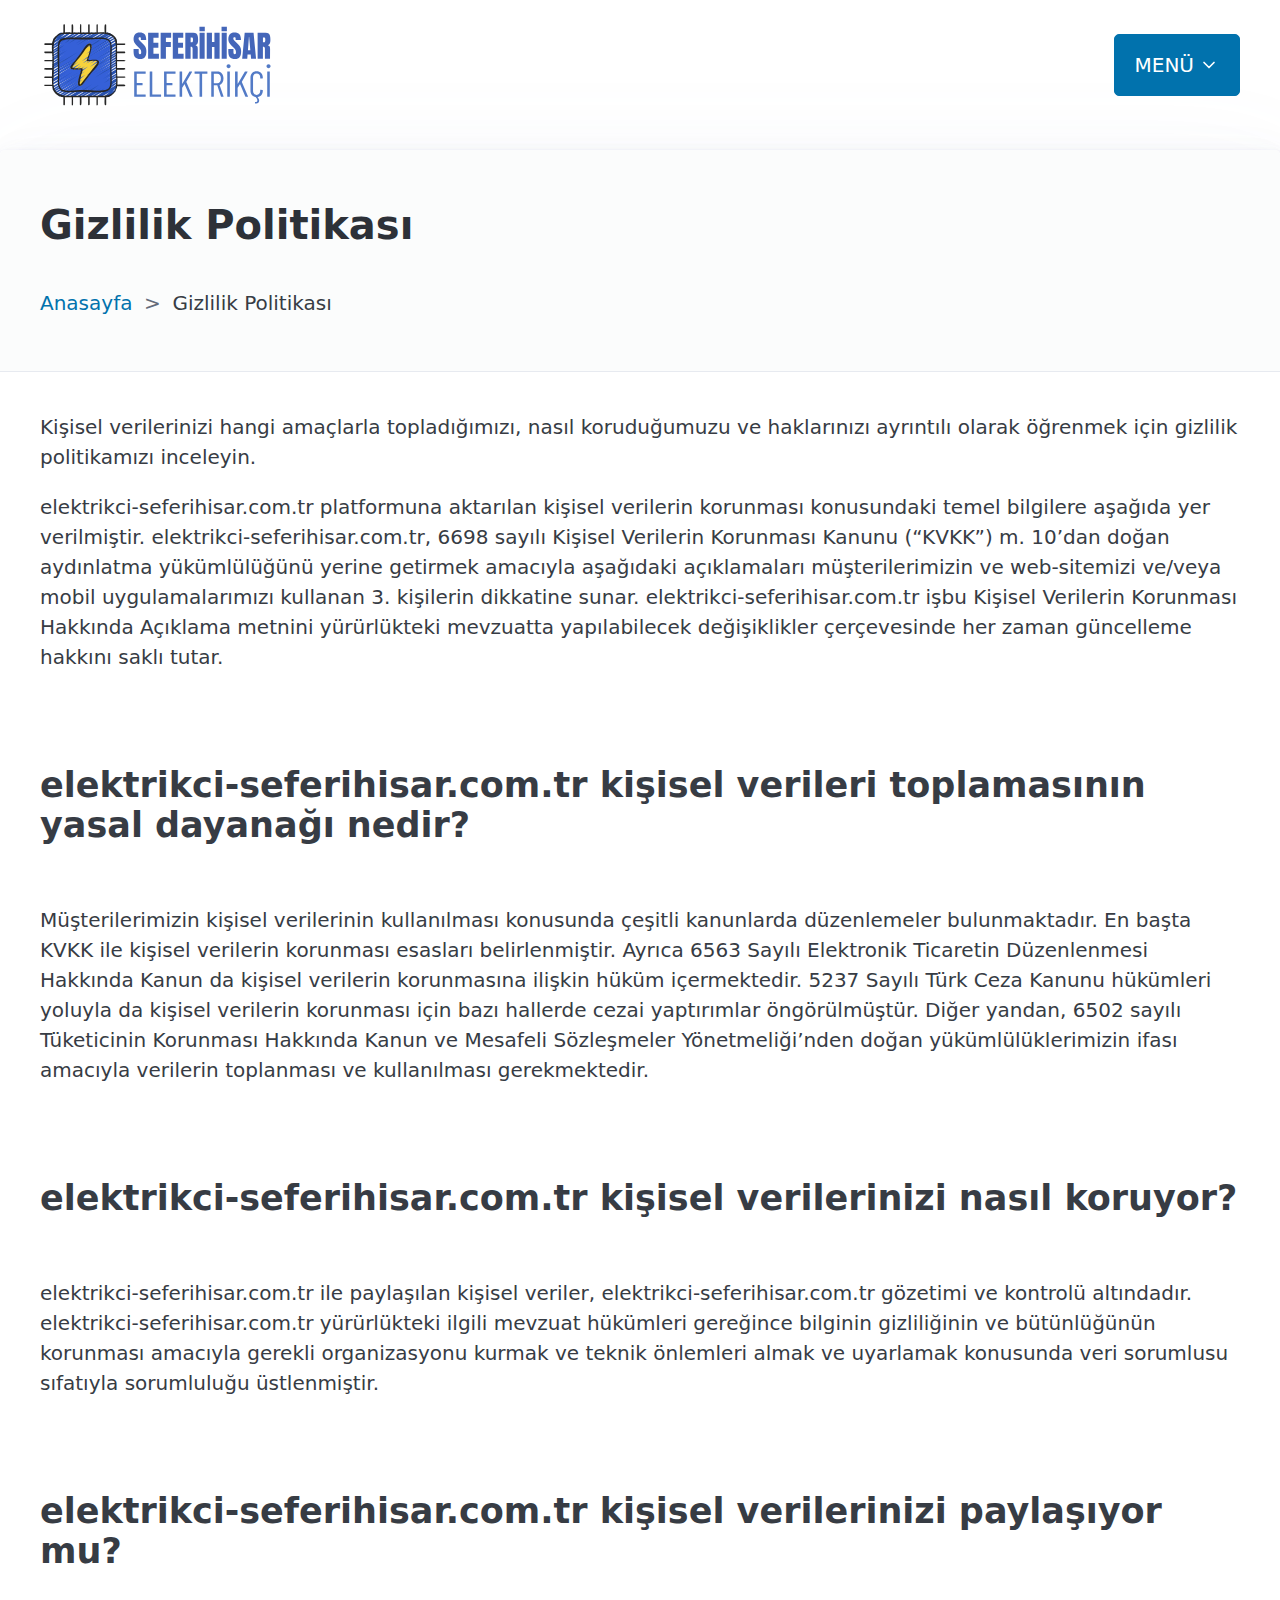
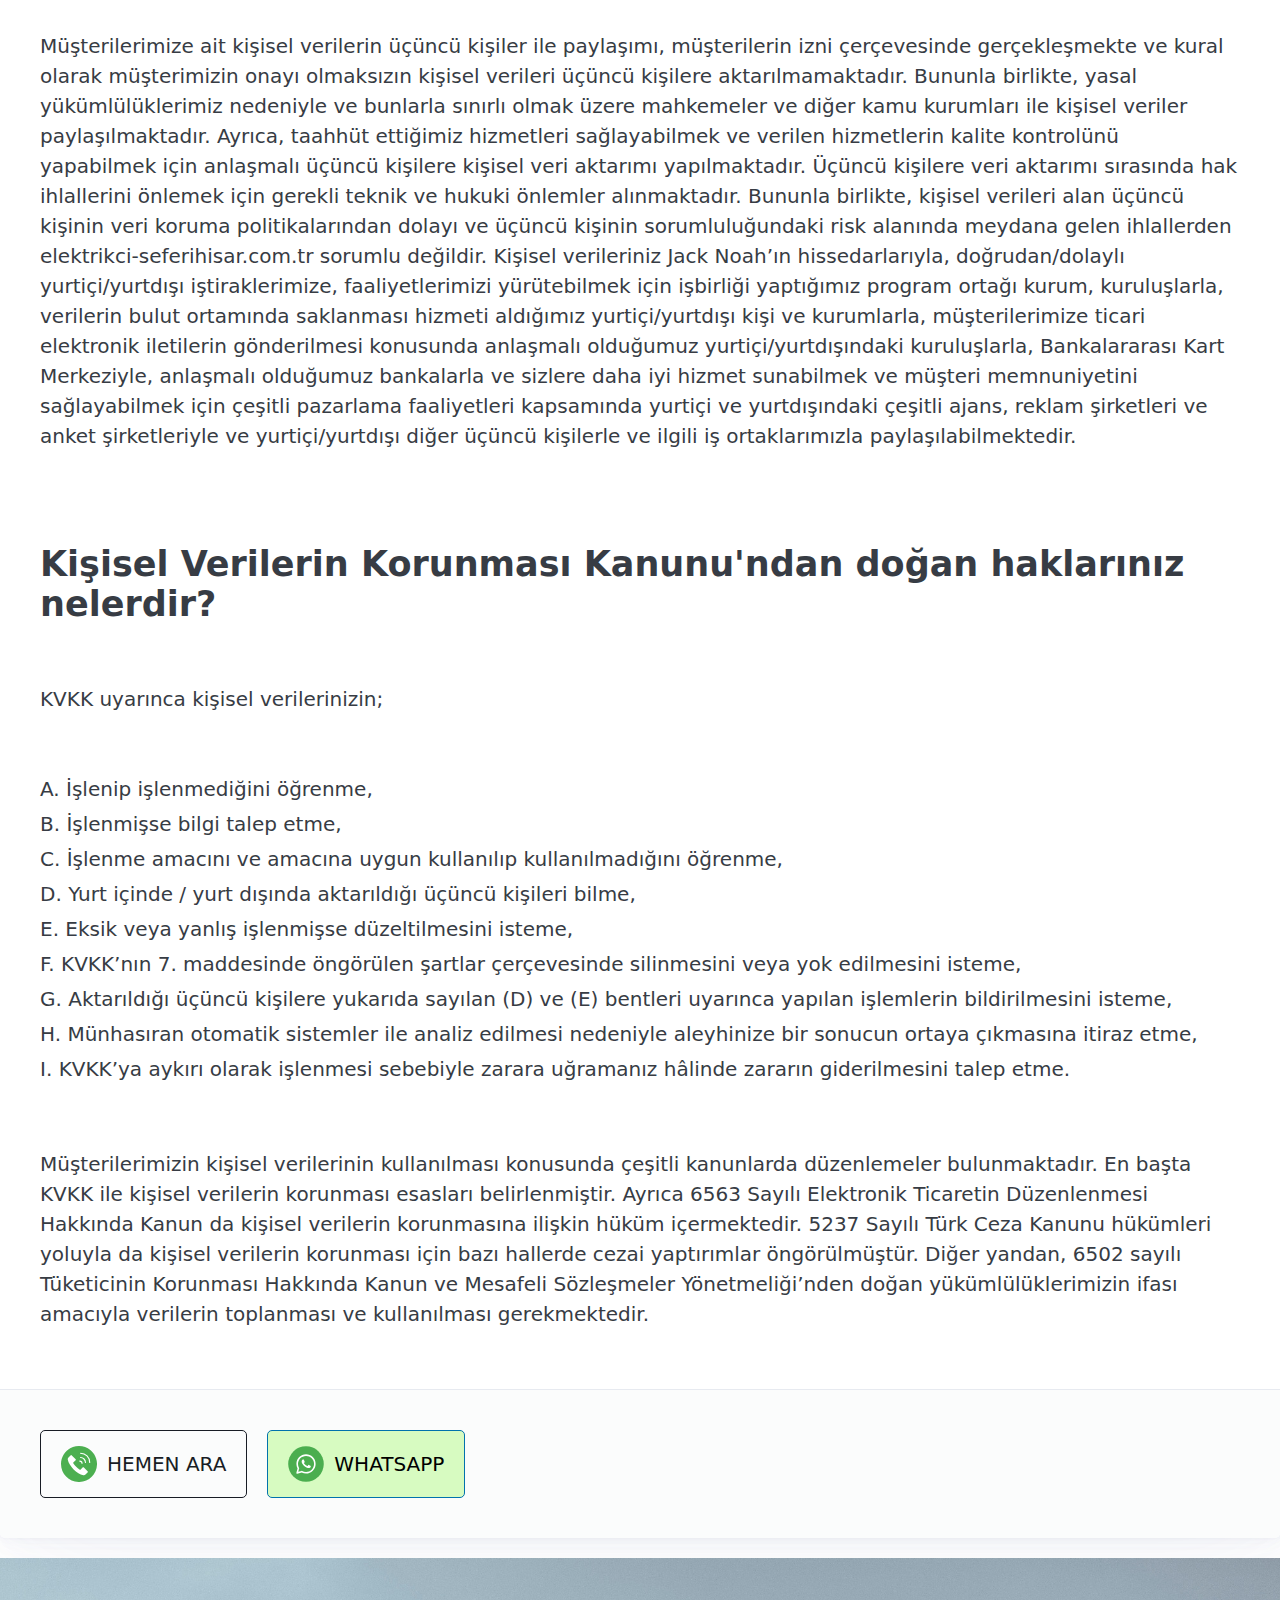
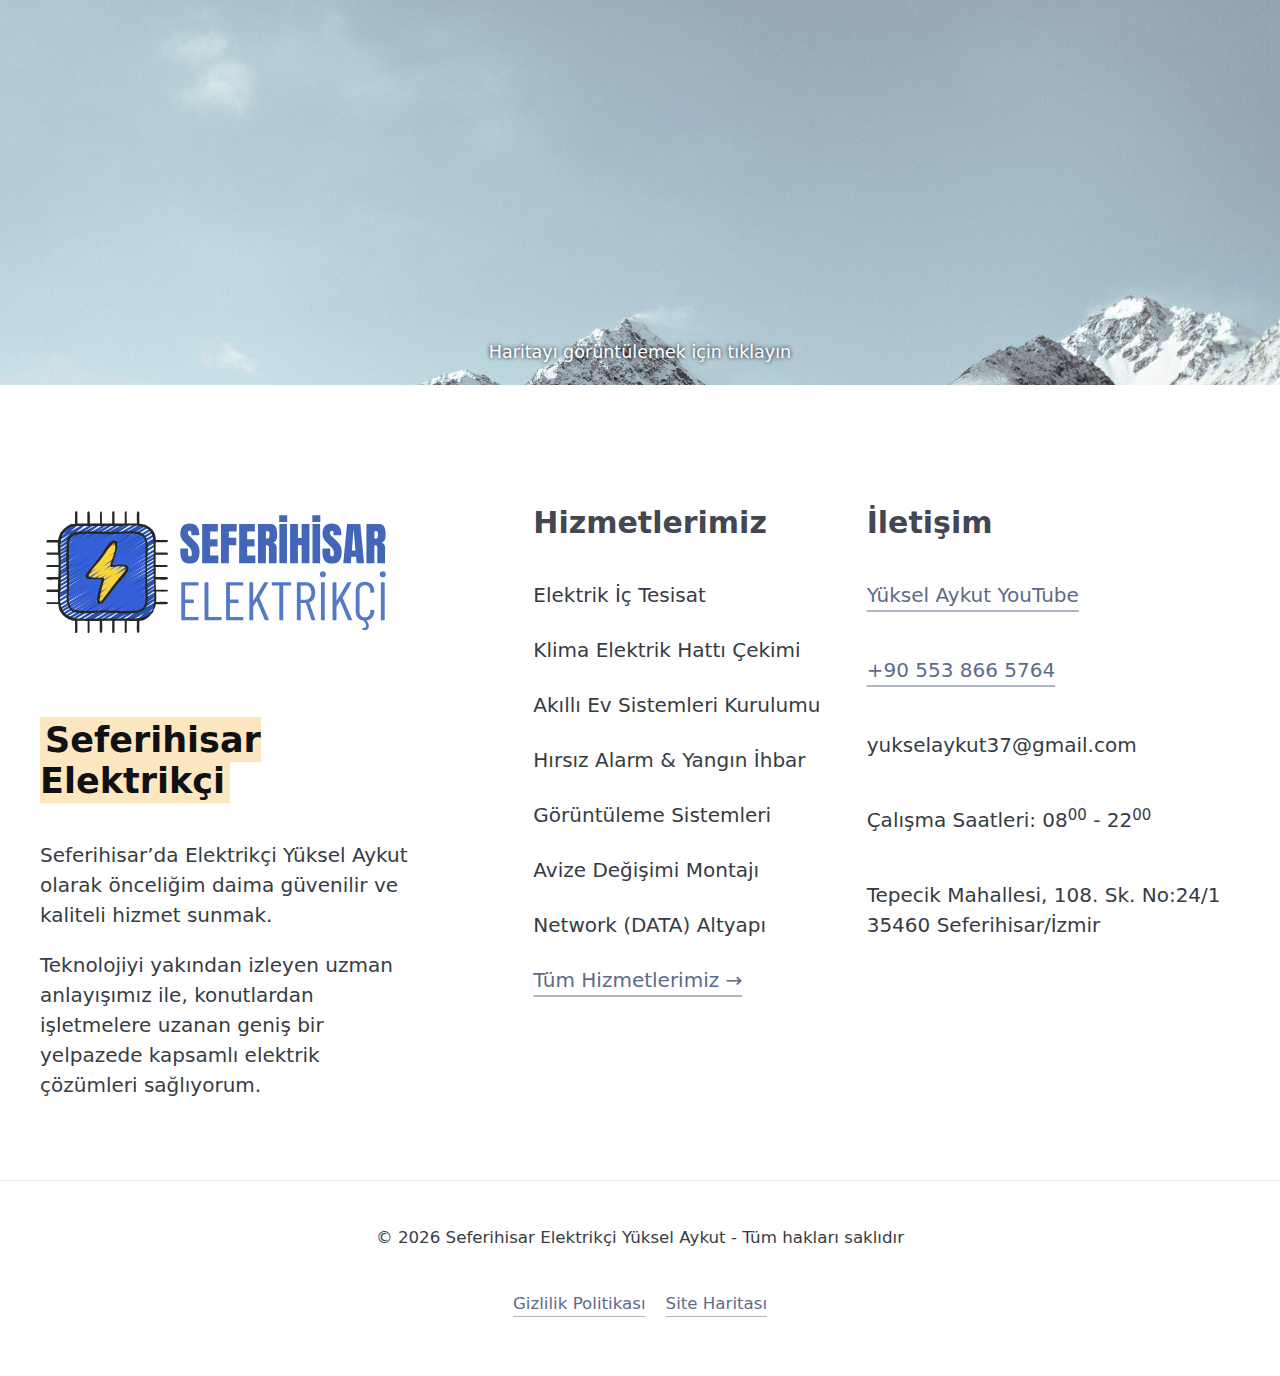
<file: gizlilik-politikasi.html>
<!DOCTYPE html>
<html lang="tr" data-theme="light">

<head>
  <!-- -------------------------------------------------------------------- -->
  <!-- META TAGS ---------------------------------------------------------- -->
  <!-- -------------------------------------------------------------------- -->
  <meta charset="utf-8" />
  <meta http-equiv="X-UA-Compatible" content="IE=edge" />
  <meta name="viewport" content="width=device-width, initial-scale=1.0" />
  <meta name="title" content="Gizlilik Politikası - Seferihisar Elektrikçi Yüksel Aykut" />
  <meta name="description"
    content="Kişisel verilerinizi hangi amaçlarla topladığımızı, nasıl koruduğumuzu ve haklarınızı ayrıntılı olarak öğrenmek için gizlilik politikamızı inceleyin." />

  <!-- -------------------------------------------------------------------- -->
  <!-- FAVICON -------------------------------------------------------------- -->
  <!-- -------------------------------------------------------------------- -->
  <link rel="icon" type="image/png" href="/img/brand/favicon/favicon-96x96.png" sizes="96x96" />
  <link rel="icon" type="image/svg+xml" href="/img/brand/favicon/favicon.svg" />
  <link rel="shortcut icon" href="/img/brand/favicon/favicon.ico" />
  <link rel="apple-touch-icon" sizes="180x180" href="/img/brand/favicon/apple-touch-icon.png" />
  <link rel="manifest" href="/img/brand/favicon/site.webmanifest" />

  <!-- -------------------------------------------------------------------- -->
  <!-- TITLE -------------------------------------------------------------- -->
  <!-- -------------------------------------------------------------------- -->
  <title>Gizlilik Politikası - Seferihisar Elektrikçi Yüksel Aykut</title>

  <!-- -------------------------------------------------------------------- -->
  <!-- STATIC LIBRARIES --------------------------------------------------- -->
  <!-- -------------------------------------------------------------------- -->
  <link rel="stylesheet" href="css/pico.min.css" />
  <link rel="stylesheet" href="css/pico.colors.min.css" />

  <!-- -------------------------------------------------------------------- -->
  <!-- LOCAL OVERRIDES ---------------------------------------------------- -->
  <!-- -------------------------------------------------------------------- -->
  <link rel="stylesheet" href="css/style.css" />

</head>

<body>

  <!-- -------------------------------------------------------------------- -->
  <!-- HEADER & NAVIGATION ------------------------------------------------ -->
  <!-- -------------------------------------------------------------------- -->
  <header class="container navbar-inline">

    <!-- Logo -->
    <a href="/">
      <img src="img/brand/logo-transparent-seferihisar-elektrikci-yuksel.svg" alt="Seferihisar Elektrikçi Logo"
        height="90" width="240" class="logo" />
    </a>

    <!-- Header Menu Navigation -->
    <nav>
      <details class="dropdown">
        <summary role="button" class="primary nowrap">MENÜ</summary>
        <ul dir="rtl">
          <li><a href="/" class="secondary">Anasayfa</a></li>
          <li><a href="/yuksel-aykut" class="secondary">Yüksel Aykut</a></li>
          <li><a href="/#hizmet-bolgelerimiz" class="secondary">Hizmet Bölgelerimiz</a></li>
          <li><a href="/#hizmetlerimiz" class="secondary">Hizmetlerimiz</a></li>
          <li><a href="/iletisim" class="secondary">İletişim</a></li>
        </ul>
      </details>
    </nav>
  </header>

  <main>


    <!-- -------------------------------------------------------------------- -->
    <!-- HERO SECTION ------------------------------------------------------- -->
    <!-- -------------------------------------------------------------------- -->
    <section>
      <article>
        <header>
          <div class="container padding-top-2 padding-bottom-1">
            <h1>Gizlilik Politikası</h1>
            <nav aria-label="breadcrumb">
              <ul>
                <li><a href="/">Anasayfa</a></li>
                <li>Gizlilik Politikası</li>
              </ul>
            </nav>
          </div>
        </header>
        <div class="container padding-top-1">
          <p>Kişisel verilerinizi hangi amaçlarla topladığımızı, nasıl koruduğumuzu ve haklarınızı ayrıntılı olarak
            öğrenmek için
            gizlilik politikamızı inceleyin.</p>
          <p>elektrikci-seferihisar.com.tr platformuna aktarılan kişisel verilerin korunması konusundaki temel bilgilere
            aşağıda yer verilmiştir.
            elektrikci-seferihisar.com.tr, 6698 sayılı Kişisel Verilerin Korunması Kanunu (“KVKK”) m. 10’dan doğan
            aydınlatma yükümlülüğünü
            yerine
            getirmek amacıyla aşağıdaki açıklamaları müşterilerimizin ve web-sitemizi ve/veya mobil uygulamalarımızı
            kullanan 3.
            kişilerin dikkatine sunar. elektrikci-seferihisar.com.tr işbu Kişisel Verilerin Korunması Hakkında Açıklama
            metnini
            yürürlükteki
            mevzuatta yapılabilecek değişiklikler çerçevesinde her zaman güncelleme hakkını saklı tutar.</p>
          <h2 class="padding-vertical-2">elektrikci-seferihisar.com.tr kişisel verileri toplamasının yasal dayanağı
            nedir?</h2>
          <p>Müşterilerimizin kişisel verilerinin kullanılması konusunda çeşitli kanunlarda düzenlemeler bulunmaktadır.
            En başta KVKK
            ile kişisel verilerin korunması esasları belirlenmiştir. Ayrıca 6563 Sayılı Elektronik Ticaretin
            Düzenlenmesi Hakkında
            Kanun da kişisel verilerin korunmasına ilişkin hüküm içermektedir. 5237 Sayılı Türk Ceza Kanunu hükümleri
            yoluyla da
            kişisel verilerin korunması için bazı hallerde cezai yaptırımlar öngörülmüştür. Diğer yandan, 6502 sayılı
            Tüketicinin
            Korunması Hakkında Kanun ve Mesafeli Sözleşmeler Yönetmeliği’nden doğan yükümlülüklerimizin ifası amacıyla
            verilerin
            toplanması ve kullanılması gerekmektedir.</p>
          <h2 class="padding-vertical-2">elektrikci-seferihisar.com.tr kişisel verilerinizi nasıl koruyor?</h2>
          <p>elektrikci-seferihisar.com.tr ile paylaşılan kişisel veriler, elektrikci-seferihisar.com.tr gözetimi ve
            kontrolü altındadır. elektrikci-seferihisar.com.tr
            yürürlükteki
            ilgili mevzuat hükümleri gereğince bilginin gizliliğinin ve bütünlüğünün korunması amacıyla gerekli
            organizasyonu kurmak
            ve teknik önlemleri almak ve uyarlamak konusunda veri sorumlusu sıfatıyla sorumluluğu üstlenmiştir.</p>
          <h2 class="padding-vertical-2">elektrikci-seferihisar.com.tr kişisel verilerinizi paylaşıyor mu?</h2>
          <p>Müşterilerimize ait kişisel verilerin üçüncü kişiler ile paylaşımı, müşterilerin izni çerçevesinde
            gerçekleşmekte ve
            kural olarak müşterimizin onayı olmaksızın kişisel verileri üçüncü kişilere aktarılmamaktadır. Bununla
            birlikte, yasal
            yükümlülüklerimiz nedeniyle ve bunlarla sınırlı olmak üzere mahkemeler ve diğer kamu kurumları ile kişisel
            veriler
            paylaşılmaktadır. Ayrıca, taahhüt ettiğimiz hizmetleri sağlayabilmek ve verilen hizmetlerin kalite
            kontrolünü yapabilmek
            için anlaşmalı üçüncü kişilere kişisel veri aktarımı yapılmaktadır. Üçüncü kişilere veri aktarımı sırasında
            hak
            ihlallerini önlemek için gerekli teknik ve hukuki önlemler alınmaktadır. Bununla birlikte, kişisel verileri
            alan üçüncü
            kişinin veri koruma politikalarından dolayı ve üçüncü kişinin sorumluluğundaki risk alanında meydana gelen
            ihlallerden
            elektrikci-seferihisar.com.tr sorumlu değildir. Kişisel verileriniz Jack Noah’ın hissedarlarıyla,
            doğrudan/dolaylı
            yurtiçi/yurtdışı
            iştiraklerimize, faaliyetlerimizi yürütebilmek için işbirliği yaptığımız program ortağı kurum, kuruluşlarla,
            verilerin
            bulut ortamında saklanması hizmeti aldığımız yurtiçi/yurtdışı kişi ve kurumlarla, müşterilerimize ticari
            elektronik
            iletilerin gönderilmesi konusunda anlaşmalı olduğumuz yurtiçi/yurtdışındaki kuruluşlarla, Bankalararası Kart
            Merkeziyle,
            anlaşmalı olduğumuz bankalarla ve sizlere daha iyi hizmet sunabilmek ve müşteri memnuniyetini sağlayabilmek
            için çeşitli
            pazarlama faaliyetleri kapsamında yurtiçi ve yurtdışındaki çeşitli ajans, reklam şirketleri ve anket
            şirketleriyle ve
            yurtiçi/yurtdışı diğer üçüncü kişilerle ve ilgili iş ortaklarımızla paylaşılabilmektedir.</p>
          <h2 class="padding-vertical-2">Kişisel Verilerin Korunması Kanunu'ndan doğan haklarınız nelerdir?</h2>
          <p>KVKK uyarınca kişisel verilerinizin;</p>
          <ol type="A" class="padding-vertical-2">
            <li>İşlenip işlenmediğini öğrenme,</li>
            <li>İşlenmişse bilgi talep etme,</li>
            <li>İşlenme amacını ve amacına uygun kullanılıp kullanılmadığını öğrenme,</li>
            <li>Yurt içinde / yurt dışında aktarıldığı üçüncü kişileri bilme,</li>
            <li>Eksik veya yanlış işlenmişse düzeltilmesini isteme,</li>
            <li>KVKK’nın 7. maddesinde öngörülen şartlar çerçevesinde silinmesini veya yok edilmesini isteme,</li>
            <li>Aktarıldığı üçüncü kişilere yukarıda sayılan (D) ve (E) bentleri uyarınca yapılan işlemlerin
              bildirilmesini
              isteme,</li>
            <li>Münhasıran otomatik sistemler ile analiz edilmesi nedeniyle aleyhinize bir sonucun ortaya çıkmasına
              itiraz etme,
            </li>
            <li>KVKK’ya aykırı olarak işlenmesi sebebiyle zarara uğramanız hâlinde zararın giderilmesini talep etme.
            </li>
          </ol>
          <p class="padding-bottom-2">Müşterilerimizin kişisel verilerinin kullanılması konusunda çeşitli kanunlarda
            düzenlemeler bulunmaktadır.
            En başta KVKK
            ile kişisel verilerin korunması esasları belirlenmiştir. Ayrıca 6563 Sayılı Elektronik Ticaretin
            Düzenlenmesi Hakkında
            Kanun da kişisel verilerin korunmasına ilişkin hüküm içermektedir. 5237 Sayılı Türk Ceza Kanunu hükümleri
            yoluyla da
            kişisel verilerin korunması için bazı hallerde cezai yaptırımlar öngörülmüştür. Diğer yandan, 6502 sayılı
            Tüketicinin
            Korunması Hakkında Kanun ve Mesafeli Sözleşmeler Yönetmeliği’nden doğan yükümlülüklerimizin ifası amacıyla
            verilerin
            toplanması ve kullanılması gerekmektedir.</p>
        </div>

        <footer class="padding-vertical-2">
          <div class="container flex-direction-row gap-1">
            <button href="tel:05538665764" role="button"
              class="outline contrast flex-align-center flex-justify-center gap-05">
              <svg id="Layer_1" height="36" viewBox="0 0 512 512" width="36" xmlns="http://www.w3.org/2000/svg"
                data-name="Layer 1">
                <g fill-rule="evenodd">
                  <path
                    d="m256.082.083c141.384 0 256 114.587 256 256.035 0 141.377-114.616 255.964-256 255.964s-255.999-114.582-255.999-255.964c0-141.448 114.623-256.035 255.999-256.035z"
                    fill="#4caf50" />
                  <path
                    d="m278.669 172.38a61.111 61.111 0 0 1 61.116 61.12 7.813 7.813 0 0 0 15.625 0 76.767 76.767 0 0 0 -76.741-76.733 7.806 7.806 0 1 0 0 15.611zm-11.793 49.978a7.806 7.806 0 1 1 0-15.611 40.078 40.078 0 0 1 40.1 40.09 7.813 7.813 0 0 1 -15.625 0 24.47 24.47 0 0 0 -24.47-24.479zm50.824 193.142c-24.677-4.358-49.029-15.679-70.285-28.662-24.588-15.036-47.555-33.778-67.927-54.156s-39.122-43.33-54.158-67.941c-12.972-21.253-24.323-45.612-28.657-70.276a34.681 34.681 0 0 1 .915-16.575 35.048 35.048 0 0 1 8.726-14.057l32.548-32.539a8.137 8.137 0 0 1 11.469 0l58.469 58.457a8.159 8.159 0 0 1 0 11.477l-31.074 31.083a13.124 13.124 0 0 0 -1.415 16.964 372.693 372.693 0 0 0 39.978 46.614 370.12 370.12 0 0 0 46.611 39.972 13.09 13.09 0 0 0 16.952-1.407l31.1-31.08a8.02 8.02 0 0 1 5.72-2.364 8.139 8.139 0 0 1 5.749 2.364l58.462 58.46a8.156 8.156 0 0 1 0 11.474l-32.549 32.542a33.612 33.612 0 0 1 -30.634 9.65zm-39.031-303.809a7.8 7.8 0 1 1 0-15.607 137.408 137.408 0 0 1 137.415 137.416 7.813 7.813 0 0 1 -15.626 0 121.8 121.8 0 0 0 -121.789-121.809z"
                    fill="#fff" />
                </g>
              </svg>
              HEMEN ARA</button>
            <button
              href="https://wa.me/905538665764?text=Merhaba%2C%20size%20websitenizdeki%20Whatsapp%20butonuna%20t%C4%B1klayarak%20yaz%C4%B1yorum.%20Nas%C4%B1ls%C4%B1n%C4%B1z%3F"
              role="button" class="pico-background-green-50 flex-align-center flex-justify-center gap-05">
              <svg height="36" viewBox="0 0 256 256" width="36" xmlns="http://www.w3.org/2000/svg">
                <g fill="none" stroke-miterlimit="10" stroke-width="0" transform="matrix(2.81 0 0 2.81 1.407 1.407)">
                  <circle cx="45" cy="45" fill="#4bae4f" r="45" />
                  <g fill="#fff">
                    <path
                      d="m22.608 69.5c-.527 0-1.041-.209-1.422-.594-.502-.508-.696-1.245-.507-1.935l2.949-10.77c-1.857-3.498-2.834-7.424-2.833-11.406.005-13.396 10.906-24.295 24.299-24.295 6.498.002 12.603 2.533 17.189 7.126 4.587 4.592 7.111 10.697 7.109 17.189-.005 13.398-10.905 24.298-24.299 24.298-3.79-.001-7.541-.892-10.906-2.583l-11.072 2.904c-.167.045-.338.066-.507.066zm11.821-7.101c.332 0 .662.083.958.244 2.961 1.615 6.314 2.469 9.699 2.47 11.197 0 20.302-9.106 20.307-20.3.002-5.424-2.107-10.524-5.939-14.36-3.832-3.837-8.932-5.951-14.36-5.953-11.188 0-20.293 9.105-20.298 20.298-.001 3.565.936 7.075 2.709 10.147.267.463.337 1.013.197 1.528l-2.249 8.213 8.47-2.222c.165-.043.336-.065.506-.065z" />
                    <path
                      d="m36.375 45.246c-.285-.38-2.325-3.088-2.325-5.891s1.471-4.181 1.993-4.751 1.139-.712 1.519-.712.76.004 1.092.02c.35.018.819-.133 1.281.978.475 1.14 1.613 3.944 1.756 4.229s.237.617.048.998c-.19.38-.285.617-.569.95-.285.333-.598.743-.855.998-.285.284-.582.592-.25 1.162s1.475 2.435 3.168 3.946c2.175 1.941 4.01 2.542 4.58 2.827.569.285.902.238 1.234-.143.332-.38 1.424-1.663 1.804-2.233s.759-.475 1.281-.285 3.322 1.568 3.891 1.853.949.428 1.092.665c.143.238.143 1.378-.332 2.708s-2.75 2.545-3.844 2.708c-.981.147-2.223.208-3.587-.226-.827-.262-1.888-.613-3.247-1.2-5.714-2.468-9.444-8.221-9.73-8.601z" />
                  </g>
                </g>
              </svg>
              WHATSAPP</button>
          </div>
        </footer>
      </article>
    </section>

    <!-- -------------------------------------------------------------------- -->
    <!-- EMBED GOOGLE MAPS PROFILE ------------------------------------------ -->
    <!-- -------------------------------------------------------------------- -->
    <section class="container-fluid padding-horizontal-0">
      <figure class="lazy-map"
        data-embed="https://www.google.com/maps/embed?pb=!1m18!1m12!1m3!1d200763.68703257508!2d26.71821962690544!3d38.16500569541954!2m3!1f0!2f0!3f0!3m2!1i1024!2i768!4f13.1!3m3!1m2!1s0x14bbf3dff256182d%3A0xbe0f4959fc21ca1b!2sSeferihisar%2F%C4%B0zmir!5e0!3m2!1str!2str!4v1750851085199!5m2!1str!2str">
        <button class="map-activate" aria-label="Haritayı etkinleştir">
          <img src="img/aleksandar-jason-2000x1000.jpg" alt="Statik Seferihisar haritası" loading="lazy">
        </button>
        <noscript>
          <iframe
            src="https://www.google.com/maps/embed?pb=!1m18!1m12!1m3!1d200763.68703257508!2d26.71821962690544!3d38.16500569541954!2m3!1f0!2f0!3f0!3m2!1i1024!2i768!4f13.1!3m3!1m2!1s0x14bbf3dff256182d%3A0xbe0f4959fc21ca1b!2sSeferihisar%2F%C4%B0zmir!5e0!3m2!1str!2str!4v1750851085199!5m2!1str!2str"></iframe>
        </noscript>
      </figure>

      <script defer>
        console.log("map-lazy yüklendi");

        (() => {
          const opts = { rootMargin: "200px", threshold: 0 };
          const io = "IntersectionObserver" in window ? new IntersectionObserver(onIn, opts) : null;

          document.querySelectorAll(".lazy-map").forEach(w => {
            if (io) io.observe(w);
            w.querySelector(".map-activate").addEventListener("click", () => load(w, true));
          });

          function onIn(entries, obs) { entries.forEach(e => { if (e.isIntersecting) { load(e.target, false); obs.unobserve(e.target); } }); }
          function load(wrap, focus) {
            if (wrap.dataset.loaded) return;
            const ifr = document.createElement("iframe");
            ifr.src = wrap.dataset.embed;
            ifr.loading = "lazy";
            ifr.referrerPolicy = "no-referrer-when-downgrade";
            ifr.title = "Seferihisar";
            wrap.innerHTML = "";
            wrap.appendChild(ifr);
            wrap.dataset.loaded = 1;
            if (focus) ifr.focus();
            console.log("iframe eklendi");
          }
        })();
      </script>
    </section>
  </main>

  <!-- -------------------------------------------------------------------- -->
  <!-- FOOTER ------------------------------------------------------------- -->
  <!-- -------------------------------------------------------------------- -->
  <footer class="container flex-113 padding-top-4">
    <section>
      <a href="/">
        <img src="img/brand/logo-transparent-seferihisar-elektrikci-yuksel.svg" alt="Seferihisar Elektrikçi Logo"
          height="135" width="360" class="logo" />
      </a>
      <h2 class="padding-top-4 padding-bottom-1"><mark>Seferihisar Elektrikçi</mark></h2>
      <p>Seferihisar’da Elektrikçi Yüksel Aykut olarak önceliğim daima güvenilir ve kaliteli hizmet sunmak.</p>
      <p>Teknolojiyi
        yakından izleyen uzman anlayışımız ile, konutlardan işletmelere uzanan geniş bir yelpazede kapsamlı elektrik
        çözümleri
        sağlıyorum.</p>
    </section>
    <section id="footer-services">
      <h3 class="padding-bottom-1">Hizmetlerimiz</h3>
      <ul class="list-style-type-none list-itemsgap-1 padding-horizontal-0">
        <li class="secondary">Elektrik İç Tesisat</li>
        <li class="secondary">Klima Elektrik Hattı Çekimi</li>
        <li class="secondary">Akıllı Ev Sistemleri Kurulumu</li>
        <li class="secondary">Hırsız Alarm & Yangın İhbar</li>
        <li class="secondary">Görüntüleme Sistemleri</li>
        <li class="secondary">Avize Değişimi Montajı</li>
        <li class="secondary">Network (DATA) Altyapı</li>
        <li><a href="/#hizmetlerimiz" class="secondary">Tüm Hizmetlerimiz →</a></li>
      </ul>
    </section>
    <section>
      <h3 class="padding-bottom-1">İletişim</h3>
      <ul class="list-style-type-none list-itemsgap-2 padding-horizontal-0">
        <li><a href="https://www.youtube.com/@seferihisaryukselusta" title="Yüksel Aykut - Akıllı Ev Sistemleri"
            class="secondary" target="_blank">Yüksel Aykut YouTube</a></li>
        <li><a href="tel:05538665764" title="Yüksel Aykut Telefon Numarası" class="secondary">+90 553 866 5764</a>
        </li>
        <li title="Yüksel Aykut Email Adresi">yukselaykut37@gmail.com</li>
        <li>Çalışma Saatleri: 08<sup>00</sup> - 22<sup>00</sup></li>
        <li>
          <address>Tepecik Mahallesi, 108. Sk. No:24/1 35460 Seferihisar/İzmir</address>
        </li>
      </ul>
    </section>
  </footer>
  <hr>
  <div class="text-align-center padding-vertical-1">
    <small>© <span id="year"></span>
      Seferihisar
      Elektrikçi Yüksel Aykut - Tüm hakları saklıdır</small>
    <br>
    <small class="flex-align-center flex-justify-center gap-1 padding-vertical-2">
      <a href="/gizlilik-politikasi" class="secondary">Gizlilik Politikası</a>
      <a href="/site-haritasi" class="secondary">Site Haritası</a>
    </small>
  </div>

  <!-- -------------------------------------------------------------------- -->
  <!-- SCRIPTS ------------------------------------------------------------ -->
  <!-- -------------------------------------------------------------------- -->
  <script src="js/main.js" defer></script>
  <!-- <script src="js/minimal-theme-switcher.js"></script>
    <script src="js/modal.js"></script> -->

</body>

</html>
</file>
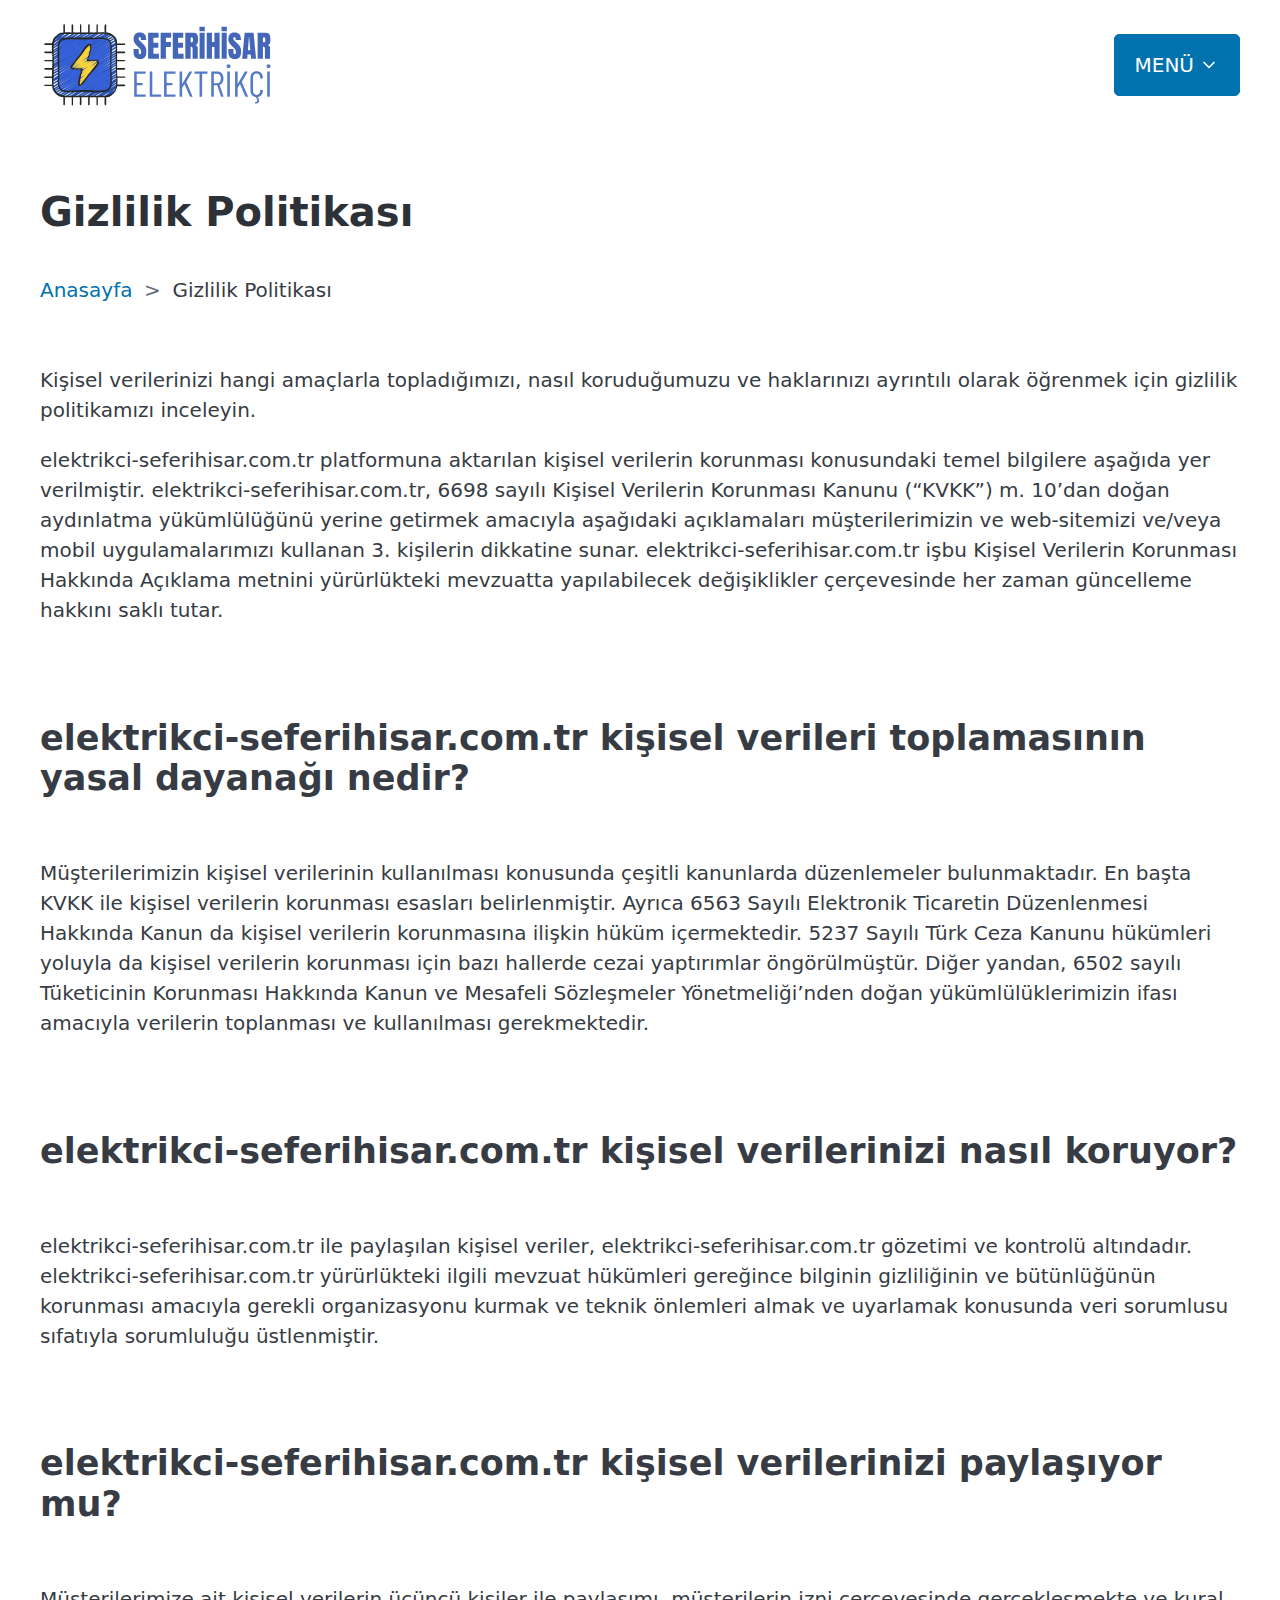
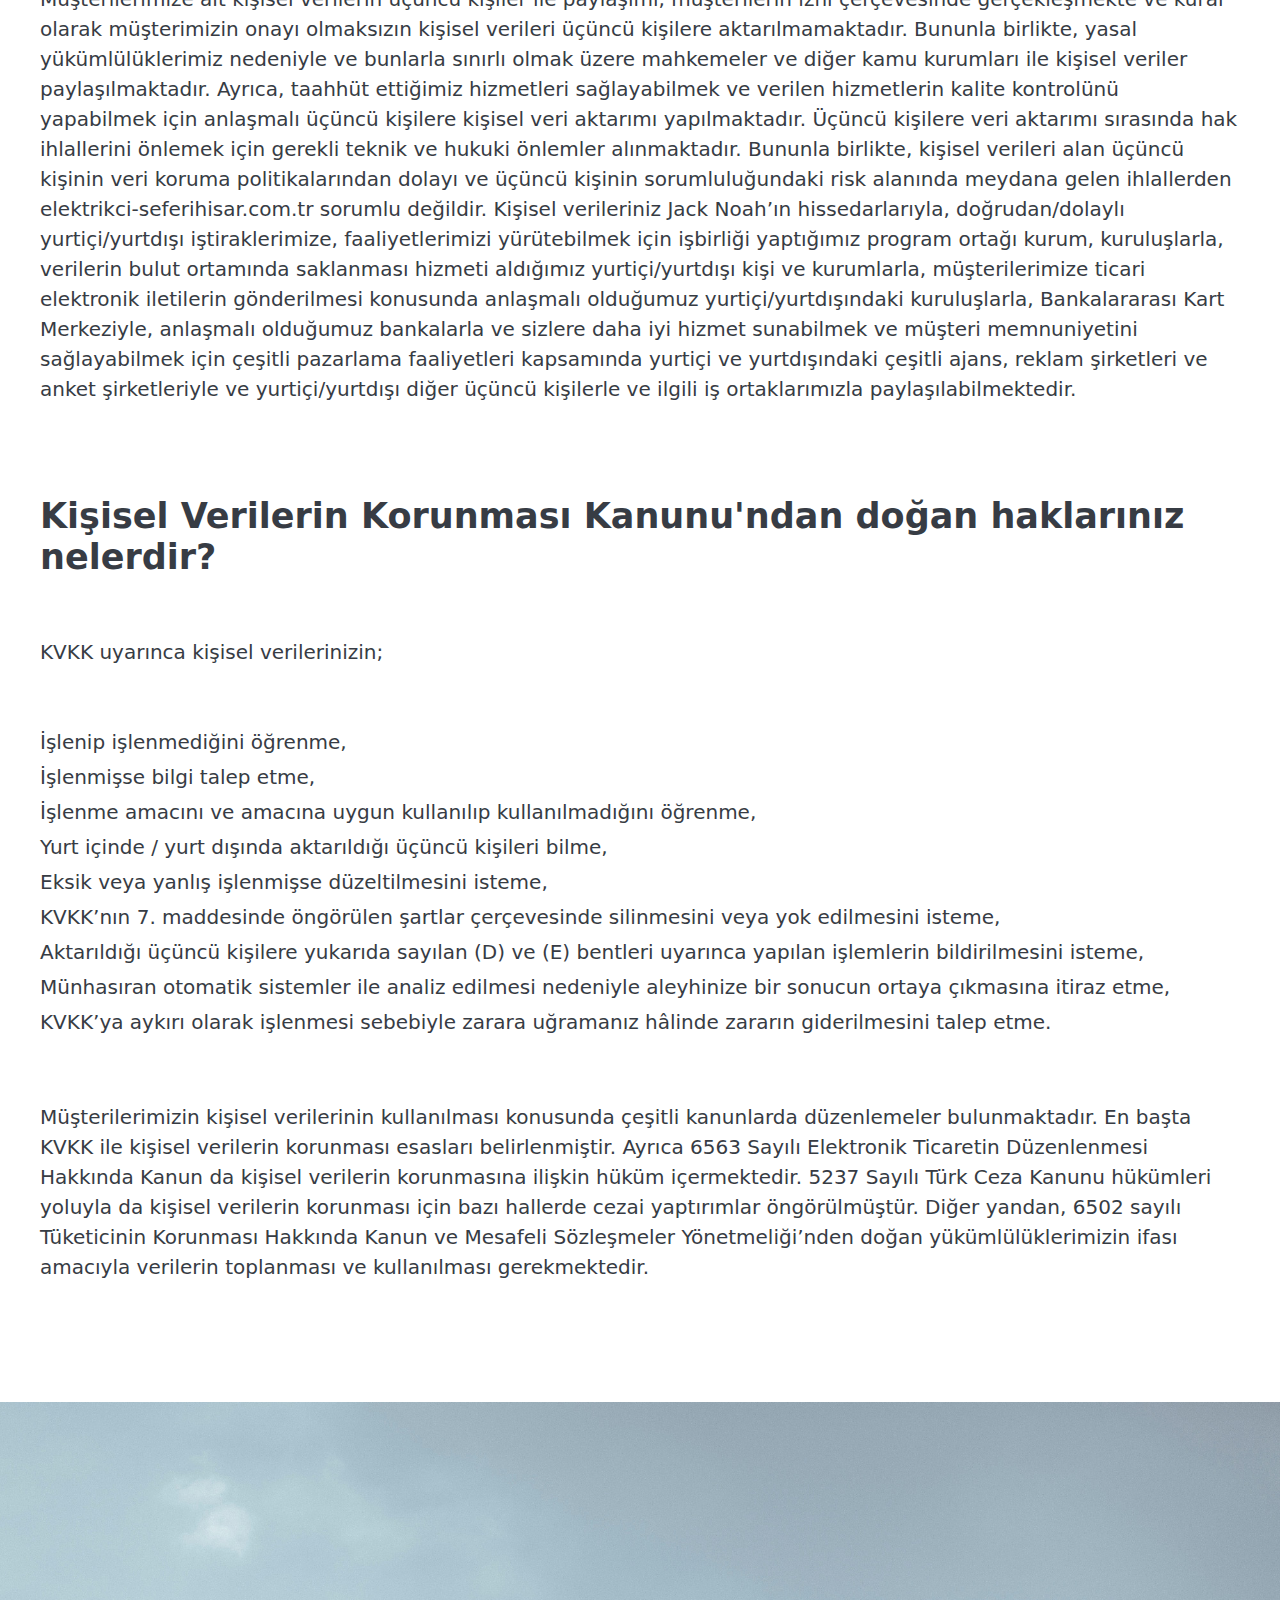
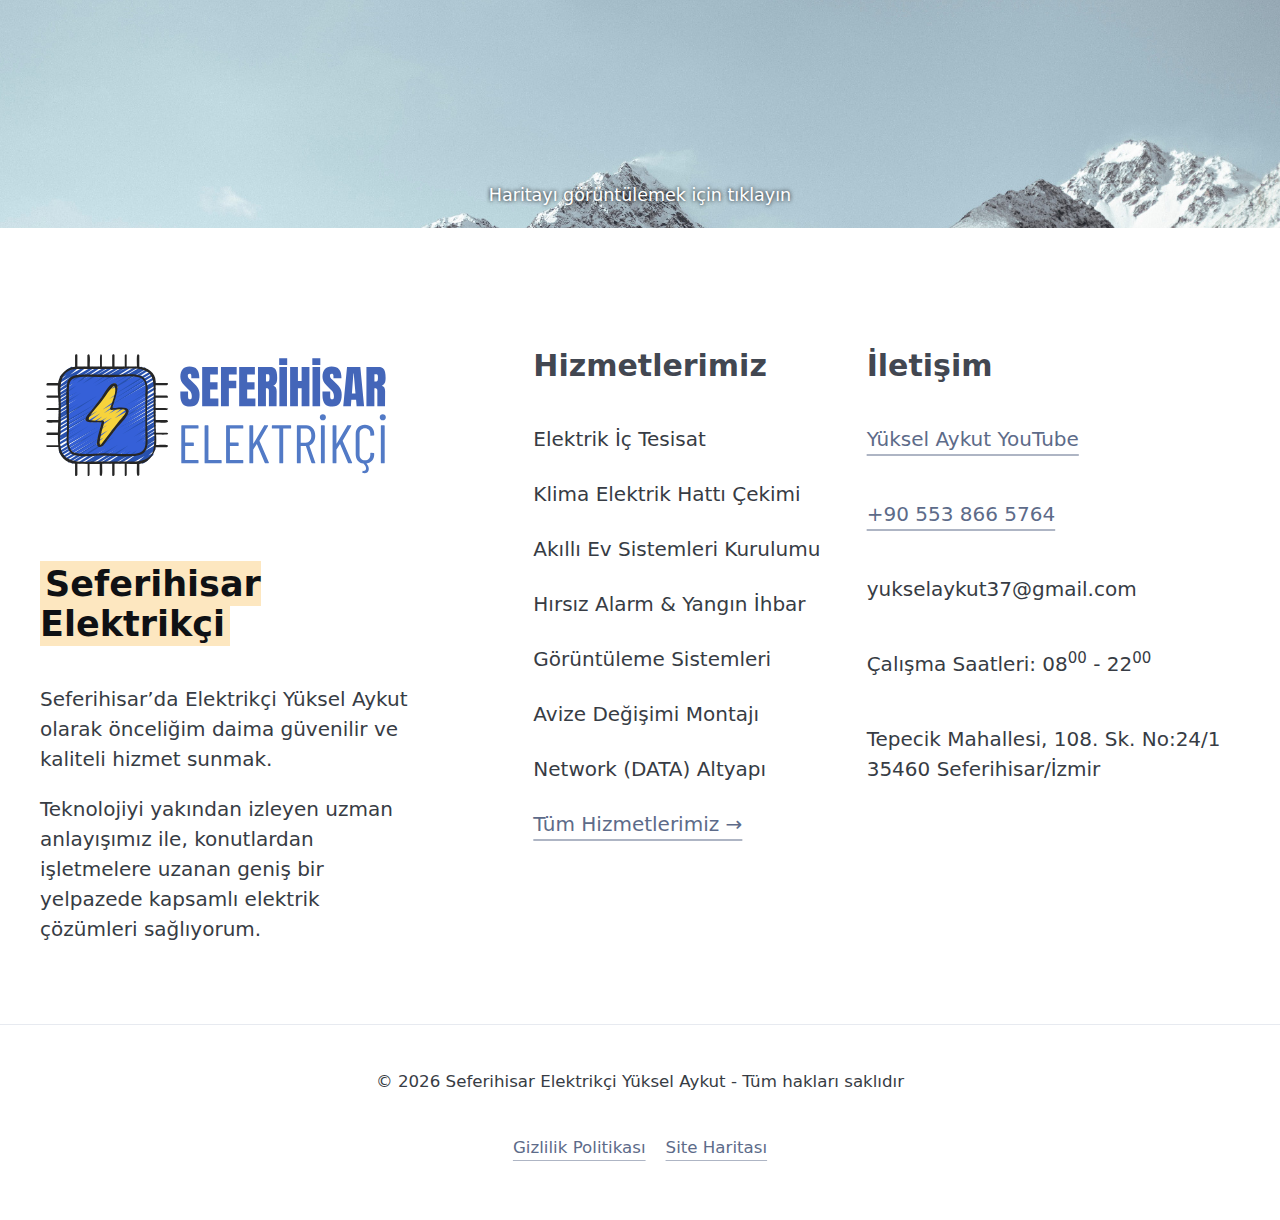
<file: gizlilik.html>
<!DOCTYPE html>
<html lang="tr" data-theme="light">

<head>
  <!-- -------------------------------------------------------------------- -->
  <!-- META TAGS ---------------------------------------------------------- -->
  <!-- -------------------------------------------------------------------- -->
  <meta charset="utf-8" />
  <meta http-equiv="X-UA-Compatible" content="IE=edge" />
  <meta name="viewport" content="width=device-width, initial-scale=1.0" />
  <meta name="title" content="Gizlilik Politikası - Seferihisar Elektrikçi Yüksel Aykut" />
  <meta name="description"
    content="Kişisel verilerinizi hangi amaçlarla topladığımızı, nasıl koruduğumuzu ve haklarınızı ayrıntılı olarak öğrenmek için gizlilik politikamızı inceleyin." />

  <!-- -------------------------------------------------------------------- -->
  <!-- FAVICON -------------------------------------------------------------- -->
  <!-- -------------------------------------------------------------------- -->
  <link rel="icon" type="image/png" href="/img/brand/favicon/favicon-96x96.png" sizes="96x96" />
  <link rel="icon" type="image/svg+xml" href="/img/brand/favicon/favicon.svg" />
  <link rel="shortcut icon" href="/img/brand/favicon/favicon.ico" />
  <link rel="apple-touch-icon" sizes="180x180" href="/img/brand/favicon/apple-touch-icon.png" />
  <link rel="manifest" href="/img/brand/favicon/site.webmanifest" />

  <!-- -------------------------------------------------------------------- -->
  <!-- TITLE -------------------------------------------------------------- -->
  <!-- -------------------------------------------------------------------- -->
  <title>Gizlilik Politikası - Seferihisar Elektrikçi Yüksel Aykut</title>

  <!-- -------------------------------------------------------------------- -->
  <!-- STATIC LIBRARIES --------------------------------------------------- -->
  <!-- -------------------------------------------------------------------- -->
  <link rel="stylesheet" href="css/pico.min.css" />
  <link rel="stylesheet" href="css/pico.colors.min.css" />

  <!-- -------------------------------------------------------------------- -->
  <!-- LOCAL OVERRIDES ---------------------------------------------------- -->
  <!-- -------------------------------------------------------------------- -->
  <link rel="stylesheet" href="css/style.css" />

</head>

<body>

  <!-- -------------------------------------------------------------------- -->
  <!-- HEADER & NAVIGATION ------------------------------------------------ -->
  <!-- -------------------------------------------------------------------- -->
  <header class="container navbar-inline">

    <!-- Logo -->
    <a href="/">
      <img src="img/brand/logo-transparent-seferihisar-elektrikci-yuksel.svg" alt="Seferihisar Elektrikçi Logo"
        height="90" width="240" class="logo" />
    </a>

    <!-- Header Menu Navigation -->
    <nav>
      <details class="dropdown">
        <summary role="button" class="primary nowrap">MENÜ</summary>
        <ul dir="rtl">
          <li><a href="/" class="secondary">Anasayfa</a></li>
          <li><a href="/yuksel-aykut" class="secondary">Yüksel Aykut</a></li>
          <li><a href="/#hizmet-bolgelerimiz" class="secondary">Hizmet Bölgelerimiz</a></li>
          <li><a href="/#hizmetlerimiz" class="secondary">Hizmetlerimiz</a></li>
          <li><a href="/iletisim" class="secondary">İletişim</a></li>
        </ul>
      </details>
    </nav>
  </header>

  <main>

    <!-- -------------------------------------------------------------------- -->
    <!-- HERO SECTION ------------------------------------------------------- -->
    <!-- -------------------------------------------------------------------- -->

    <section>
      <header>
        <div class="container padding-vertical-2">
          <h1>Gizlilik Politikası</h1>
          <nav aria-label="breadcrumb">
            <ul>
              <li><a href="/">Anasayfa</a></li>
              <li>Gizlilik Politikası</li>
            </ul>
          </nav>
        </div>
      </header>
      <div class="container padding-bottom-2">
        <p>Kişisel verilerinizi hangi amaçlarla topladığımızı, nasıl koruduğumuzu ve haklarınızı ayrıntılı olarak
          öğrenmek için
          gizlilik politikamızı inceleyin.</p>
        <p>elektrikci-seferihisar.com.tr platformuna aktarılan kişisel verilerin korunması konusundaki temel bilgilere
          aşağıda yer verilmiştir.
          elektrikci-seferihisar.com.tr, 6698 sayılı Kişisel Verilerin Korunması Kanunu (“KVKK”) m. 10’dan doğan
          aydınlatma yükümlülüğünü
          yerine
          getirmek amacıyla aşağıdaki açıklamaları müşterilerimizin ve web-sitemizi ve/veya mobil uygulamalarımızı
          kullanan 3.
          kişilerin dikkatine sunar. elektrikci-seferihisar.com.tr işbu Kişisel Verilerin Korunması Hakkında Açıklama
          metnini
          yürürlükteki
          mevzuatta yapılabilecek değişiklikler çerçevesinde her zaman güncelleme hakkını saklı tutar.</p>
        <h2 class="padding-vertical-2">elektrikci-seferihisar.com.tr kişisel verileri toplamasının yasal dayanağı
          nedir?</h2>
        <p>Müşterilerimizin kişisel verilerinin kullanılması konusunda çeşitli kanunlarda düzenlemeler bulunmaktadır.
          En başta KVKK
          ile kişisel verilerin korunması esasları belirlenmiştir. Ayrıca 6563 Sayılı Elektronik Ticaretin
          Düzenlenmesi Hakkında
          Kanun da kişisel verilerin korunmasına ilişkin hüküm içermektedir. 5237 Sayılı Türk Ceza Kanunu hükümleri
          yoluyla da
          kişisel verilerin korunması için bazı hallerde cezai yaptırımlar öngörülmüştür. Diğer yandan, 6502 sayılı
          Tüketicinin
          Korunması Hakkında Kanun ve Mesafeli Sözleşmeler Yönetmeliği’nden doğan yükümlülüklerimizin ifası amacıyla
          verilerin
          toplanması ve kullanılması gerekmektedir.</p>
        <h2 class="padding-vertical-2">elektrikci-seferihisar.com.tr kişisel verilerinizi nasıl koruyor?</h2>
        <p>elektrikci-seferihisar.com.tr ile paylaşılan kişisel veriler, elektrikci-seferihisar.com.tr gözetimi ve
          kontrolü altındadır. elektrikci-seferihisar.com.tr
          yürürlükteki
          ilgili mevzuat hükümleri gereğince bilginin gizliliğinin ve bütünlüğünün korunması amacıyla gerekli
          organizasyonu kurmak
          ve teknik önlemleri almak ve uyarlamak konusunda veri sorumlusu sıfatıyla sorumluluğu üstlenmiştir.</p>
        <h2 class="padding-vertical-2">elektrikci-seferihisar.com.tr kişisel verilerinizi paylaşıyor mu?</h2>
        <p>Müşterilerimize ait kişisel verilerin üçüncü kişiler ile paylaşımı, müşterilerin izni çerçevesinde
          gerçekleşmekte ve
          kural olarak müşterimizin onayı olmaksızın kişisel verileri üçüncü kişilere aktarılmamaktadır. Bununla
          birlikte, yasal
          yükümlülüklerimiz nedeniyle ve bunlarla sınırlı olmak üzere mahkemeler ve diğer kamu kurumları ile kişisel
          veriler
          paylaşılmaktadır. Ayrıca, taahhüt ettiğimiz hizmetleri sağlayabilmek ve verilen hizmetlerin kalite
          kontrolünü yapabilmek
          için anlaşmalı üçüncü kişilere kişisel veri aktarımı yapılmaktadır. Üçüncü kişilere veri aktarımı sırasında
          hak
          ihlallerini önlemek için gerekli teknik ve hukuki önlemler alınmaktadır. Bununla birlikte, kişisel verileri
          alan üçüncü
          kişinin veri koruma politikalarından dolayı ve üçüncü kişinin sorumluluğundaki risk alanında meydana gelen
          ihlallerden
          elektrikci-seferihisar.com.tr sorumlu değildir. Kişisel verileriniz Jack Noah’ın hissedarlarıyla,
          doğrudan/dolaylı
          yurtiçi/yurtdışı
          iştiraklerimize, faaliyetlerimizi yürütebilmek için işbirliği yaptığımız program ortağı kurum, kuruluşlarla,
          verilerin
          bulut ortamında saklanması hizmeti aldığımız yurtiçi/yurtdışı kişi ve kurumlarla, müşterilerimize ticari
          elektronik
          iletilerin gönderilmesi konusunda anlaşmalı olduğumuz yurtiçi/yurtdışındaki kuruluşlarla, Bankalararası Kart
          Merkeziyle,
          anlaşmalı olduğumuz bankalarla ve sizlere daha iyi hizmet sunabilmek ve müşteri memnuniyetini sağlayabilmek
          için çeşitli
          pazarlama faaliyetleri kapsamında yurtiçi ve yurtdışındaki çeşitli ajans, reklam şirketleri ve anket
          şirketleriyle ve
          yurtiçi/yurtdışı diğer üçüncü kişilerle ve ilgili iş ortaklarımızla paylaşılabilmektedir.</p>
        <h2 class="padding-vertical-2">Kişisel Verilerin Korunması Kanunu'ndan doğan haklarınız nelerdir?</h2>
        <p>KVKK uyarınca kişisel verilerinizin;</p>
        <ol type="A" class="padding-vertical-2">
          <li>İşlenip işlenmediğini öğrenme,</li>
          <li>İşlenmişse bilgi talep etme,</li>
          <li>İşlenme amacını ve amacına uygun kullanılıp kullanılmadığını öğrenme,</li>
          <li>Yurt içinde / yurt dışında aktarıldığı üçüncü kişileri bilme,</li>
          <li>Eksik veya yanlış işlenmişse düzeltilmesini isteme,</li>
          <li>KVKK’nın 7. maddesinde öngörülen şartlar çerçevesinde silinmesini veya yok edilmesini isteme,</li>
          <li>Aktarıldığı üçüncü kişilere yukarıda sayılan (D) ve (E) bentleri uyarınca yapılan işlemlerin
            bildirilmesini
            isteme,</li>
          <li>Münhasıran otomatik sistemler ile analiz edilmesi nedeniyle aleyhinize bir sonucun ortaya çıkmasına
            itiraz etme,
          </li>
          <li>KVKK’ya aykırı olarak işlenmesi sebebiyle zarara uğramanız hâlinde zararın giderilmesini talep etme.
          </li>
        </ol>
        <p class="padding-bottom-2">Müşterilerimizin kişisel verilerinin kullanılması konusunda çeşitli kanunlarda
          düzenlemeler bulunmaktadır.
          En başta KVKK
          ile kişisel verilerin korunması esasları belirlenmiştir. Ayrıca 6563 Sayılı Elektronik Ticaretin
          Düzenlenmesi Hakkında
          Kanun da kişisel verilerin korunmasına ilişkin hüküm içermektedir. 5237 Sayılı Türk Ceza Kanunu hükümleri
          yoluyla da
          kişisel verilerin korunması için bazı hallerde cezai yaptırımlar öngörülmüştür. Diğer yandan, 6502 sayılı
          Tüketicinin
          Korunması Hakkında Kanun ve Mesafeli Sözleşmeler Yönetmeliği’nden doğan yükümlülüklerimizin ifası amacıyla
          verilerin
          toplanması ve kullanılması gerekmektedir.</p>
      </div>
    </section>

    <!-- -------------------------------------------------------------------- -->
    <!-- EMBED GOOGLE MAPS PROFILE ------------------------------------------ -->
    <!-- -------------------------------------------------------------------- -->
    <section class="container-fluid padding-horizontal-0">
      <figure class="lazy-map"
        data-embed="https://www.google.com/maps/embed?pb=!1m18!1m12!1m3!1d200763.68703257508!2d26.71821962690544!3d38.16500569541954!2m3!1f0!2f0!3f0!3m2!1i1024!2i768!4f13.1!3m3!1m2!1s0x14bbf3dff256182d%3A0xbe0f4959fc21ca1b!2sSeferihisar%2F%C4%B0zmir!5e0!3m2!1str!2str!4v1750851085199!5m2!1str!2str">
        <button class="map-activate" aria-label="Haritayı etkinleştir">
          <img src="img/aleksandar-jason-2000x1000.jpg" alt="Statik Seferihisar haritası" loading="lazy">
        </button>
        <noscript>
          <iframe
            src="https://www.google.com/maps/embed?pb=!1m18!1m12!1m3!1d200763.68703257508!2d26.71821962690544!3d38.16500569541954!2m3!1f0!2f0!3f0!3m2!1i1024!2i768!4f13.1!3m3!1m2!1s0x14bbf3dff256182d%3A0xbe0f4959fc21ca1b!2sSeferihisar%2F%C4%B0zmir!5e0!3m2!1str!2str!4v1750851085199!5m2!1str!2str"></iframe>
        </noscript>
      </figure>

      <script defer>
        console.log("map-lazy yüklendi");

        (() => {
          const opts = { rootMargin: "200px", threshold: 0 };
          const io = "IntersectionObserver" in window ? new IntersectionObserver(onIn, opts) : null;

          document.querySelectorAll(".lazy-map").forEach(w => {
            if (io) io.observe(w);
            w.querySelector(".map-activate").addEventListener("click", () => load(w, true));
          });

          function onIn(entries, obs) { entries.forEach(e => { if (e.isIntersecting) { load(e.target, false); obs.unobserve(e.target); } }); }
          function load(wrap, focus) {
            if (wrap.dataset.loaded) return;
            const ifr = document.createElement("iframe");
            ifr.src = wrap.dataset.embed;
            ifr.loading = "lazy";
            ifr.referrerPolicy = "no-referrer-when-downgrade";
            ifr.title = "Seferihisar";
            wrap.innerHTML = "";
            wrap.appendChild(ifr);
            wrap.dataset.loaded = 1;
            if (focus) ifr.focus();
            console.log("iframe eklendi");
          }
        })();
      </script>
    </section>
  </main>

  <!-- -------------------------------------------------------------------- -->
  <!-- FOOTER ------------------------------------------------------------- -->
  <!-- -------------------------------------------------------------------- -->
  <footer class="container flex-113 padding-top-4">
    <section>
      <a href="/">
        <img src="img/brand/logo-transparent-seferihisar-elektrikci-yuksel.svg" alt="Seferihisar Elektrikçi Logo"
          height="135" width="360" class="logo" />
      </a>
      <h2 class="padding-top-4 padding-bottom-1"><mark>Seferihisar Elektrikçi</mark></h2>
      <p>Seferihisar’da Elektrikçi Yüksel Aykut olarak önceliğim daima güvenilir ve kaliteli hizmet sunmak.</p>
      <p>Teknolojiyi
        yakından izleyen uzman anlayışımız ile, konutlardan işletmelere uzanan geniş bir yelpazede kapsamlı elektrik
        çözümleri
        sağlıyorum.</p>
    </section>
    <section id="footer-services">
      <h3 class="padding-bottom-1">Hizmetlerimiz</h3>
      <ul class="list-style-type-none list-itemsgap-1 padding-horizontal-0">
        <li class="secondary">Elektrik İç Tesisat</li>
        <li class="secondary">Klima Elektrik Hattı Çekimi</li>
        <li class="secondary">Akıllı Ev Sistemleri Kurulumu</li>
        <li class="secondary">Hırsız Alarm & Yangın İhbar</li>
        <li class="secondary">Görüntüleme Sistemleri</li>
        <li class="secondary">Avize Değişimi Montajı</li>
        <li class="secondary">Network (DATA) Altyapı</li>
        <li><a href="/#hizmetlerimiz" class="secondary">Tüm Hizmetlerimiz →</a></li>
      </ul>
    </section>
    <section>
      <h3 class="padding-bottom-1">İletişim</h3>
      <ul class="list-style-type-none list-itemsgap-2 padding-horizontal-0">
        <li><a href="https://www.youtube.com/@seferihisaryukselusta" title="Yüksel Aykut - Akıllı Ev Sistemleri"
            class="secondary" target="_blank">Yüksel Aykut YouTube</a></li>
        <li><a href="tel:05538665764" title="Yüksel Aykut Telefon Numarası" class="secondary">+90 553 866 5764</a>
        </li>
        <li title="Yüksel Aykut Email Adresi">yukselaykut37@gmail.com</li>
        <li>Çalışma Saatleri: 08<sup>00</sup> - 22<sup>00</sup></li>
        <li>
          <address>Tepecik Mahallesi, 108. Sk. No:24/1 35460 Seferihisar/İzmir</address>
        </li>
      </ul>
    </section>
  </footer>
  <hr>
  <div class="text-align-center padding-vertical-1">
    <small>© <span id="year"></span>
      Seferihisar
      Elektrikçi Yüksel Aykut - Tüm hakları saklıdır</small>
    <br>
    <small class="flex-align-center flex-justify-center gap-1 padding-vertical-2">
      <a href="/gizlilik" class="secondary">Gizlilik Politikası</a>
      <a href="/sitemap" class="secondary">Site Haritası</a>
    </small>
  </div>

  <!-- -------------------------------------------------------------------- -->
  <!-- SCRIPTS ------------------------------------------------------------ -->
  <!-- -------------------------------------------------------------------- -->
  <script src="js/main.js" defer></script>
  <!-- <script src="js/minimal-theme-switcher.js"></script>
    <script src="js/modal.js"></script> -->

</body>

</html>
</file>
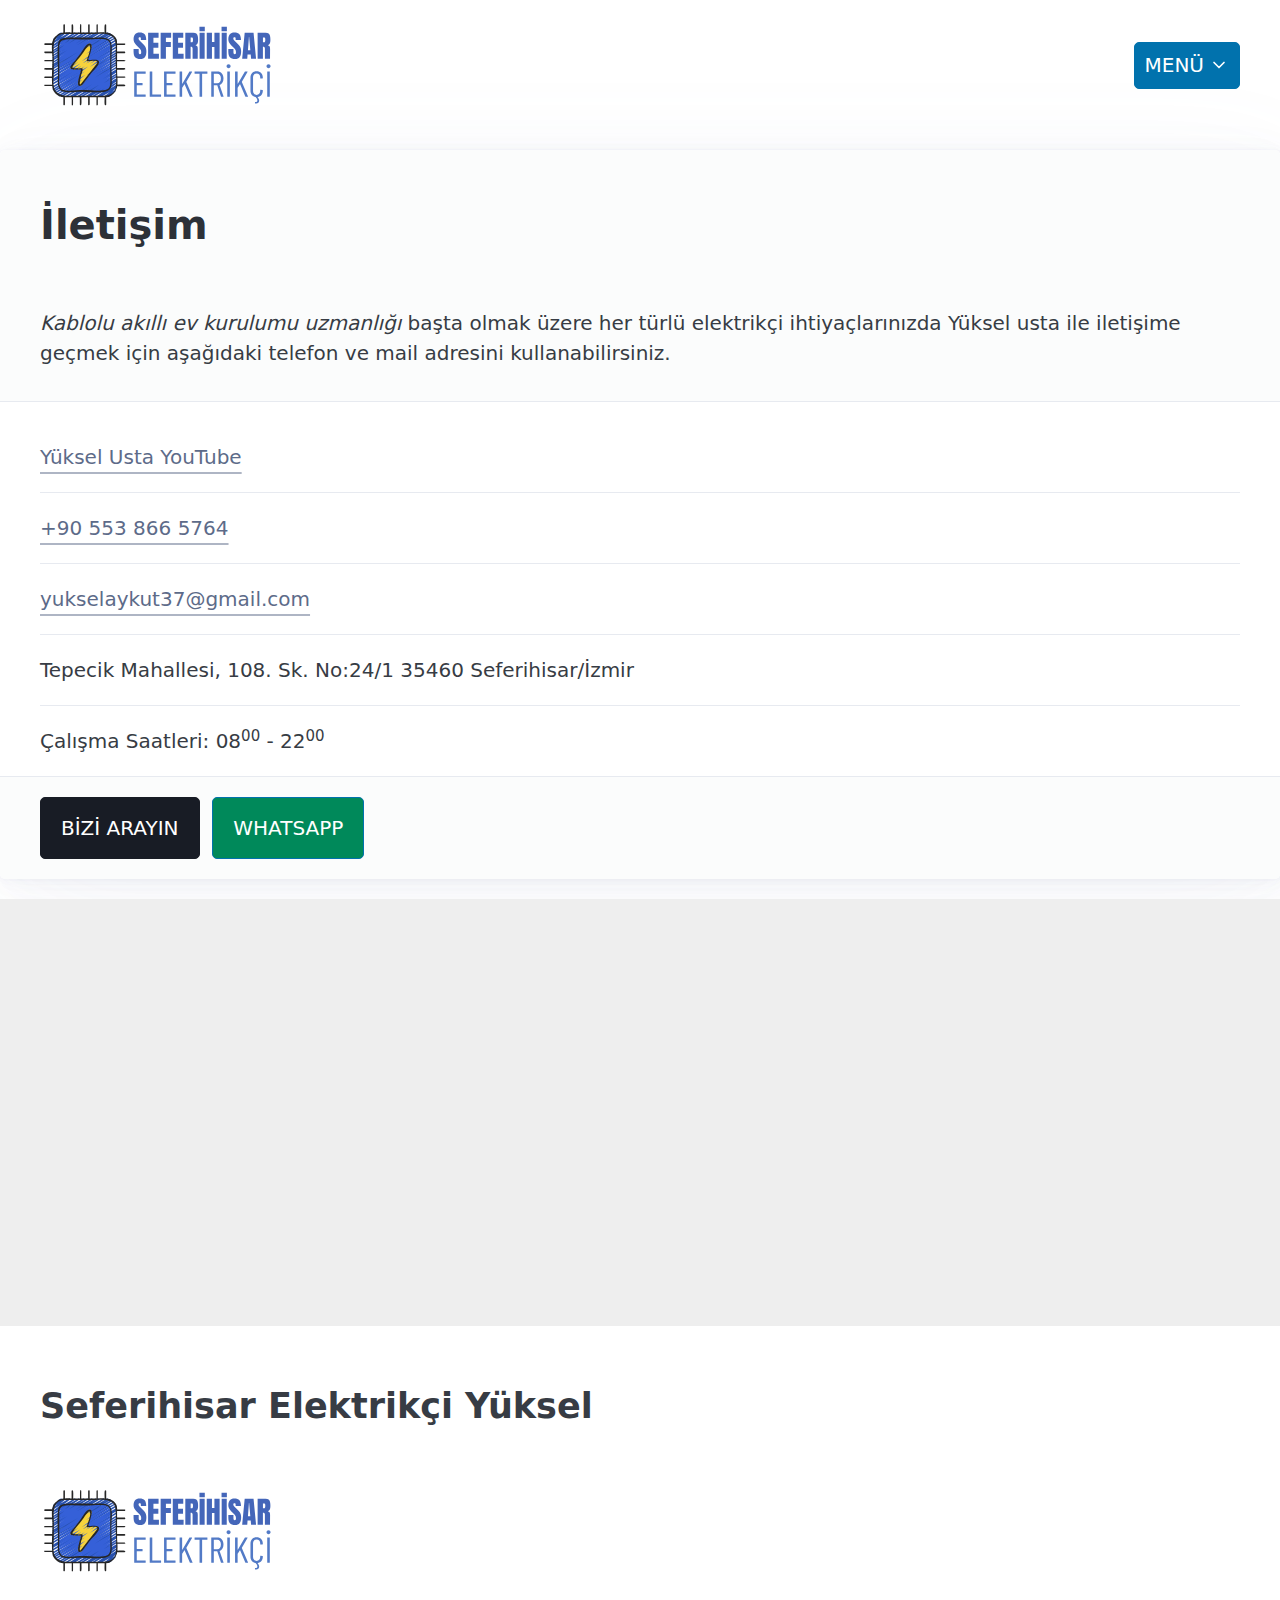
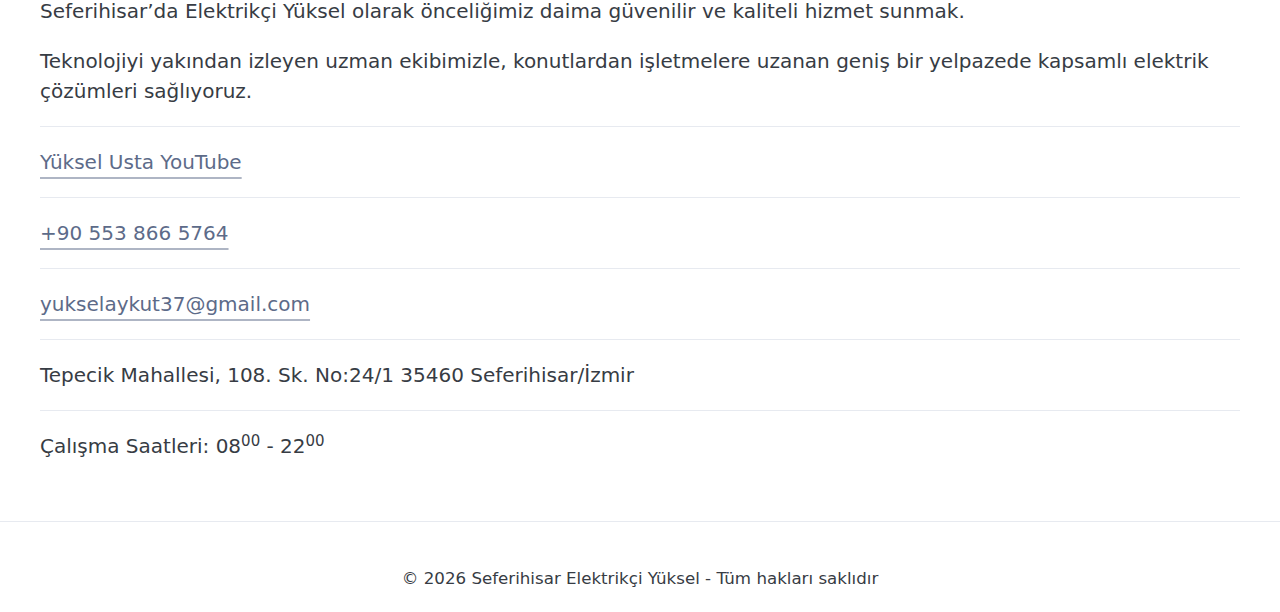
<file: iletisim.html>
<!DOCTYPE html>
<html lang="tr" data-theme="light">

<head>
  <!-- -------------------------------------------------------------------- -->
  <!-- META TAGS ---------------------------------------------------------- -->
  <!-- -------------------------------------------------------------------- -->
  <meta charset="utf-8" />
  <meta http-equiv="X-UA-Compatible" content="IE=edge" />
  <meta name="viewport" content="width=device-width, initial-scale=1.0" />
  <meta name="description"
    content="Acil ve hızlı servis, aydınlatma çözümleri, güvenlik kamerası kurulumu, akıllı ev uygulamaları ve daha fazlası için profesyonel elektrikçi hizmetleri." />

  <!-- -------------------------------------------------------------------- -->
  <!-- FAVICON -------------------------------------------------------------- -->
  <!-- -------------------------------------------------------------------- -->
  <link rel="icon" type="image/png" href="/img/brand/favicon/favicon-96x96.png" sizes="96x96" />
  <link rel="icon" type="image/svg+xml" href="/img/brand/favicon/favicon.svg" />
  <link rel="shortcut icon" href="/img/brand/favicon/favicon.ico" />
  <link rel="apple-touch-icon" sizes="180x180" href="/img/brand/favicon/apple-touch-icon.png" />
  <link rel="manifest" href="/img/brand/favicon/site.webmanifest" />

  <!-- -------------------------------------------------------------------- -->
  <!-- TITLE -------------------------------------------------------------- -->
  <!-- -------------------------------------------------------------------- -->
  <title>İletişim - Seferihisar Elektrikçi Yüksel</title>

  <!-- -------------------------------------------------------------------- -->
  <!-- STATIC LIBRARIES --------------------------------------------------- -->
  <!-- -------------------------------------------------------------------- -->
  <link rel="stylesheet" href="css/pico.min.css" />
  <link rel="stylesheet" href="css/pico.colors.min.css" />

  <!-- -------------------------------------------------------------------- -->
  <!-- LOCAL OVERRIDES ---------------------------------------------------- -->
  <!-- -------------------------------------------------------------------- -->
  <link rel="stylesheet" href="css/style.css" />

</head>

<body>

  <!-- -------------------------------------------------------------------- -->
  <!-- HEADER & NAVIGATION ------------------------------------------------ -->
  <!-- -------------------------------------------------------------------- -->
  <header class="container">
    <nav>

      <!-- Logo -->
      <a href="/">
        <img src="img/brand/logo-transparent-seferihisar-elektrikci-yuksel.svg" alt="Güven Elektrikçi Logo" height="90"
          width="240" />
      </a>

      <!-- Header Menu -->
      <ul>

        <!-- Toggle Hamburger Menu Icon (visible only tablet & mobile) -->
        <li>
          <details class="dropdown">
            <summary role="button" class="primary">MENÜ</summary>
            <ul dir="rtl">
              <li><a href="/" class="secondary">Anasayfa</a></li>
              <li><a href="/#bolgeler" class="secondary">Bölgeler</a></li>
              <li><a href="/#hizmetlerimiz" class="secondary">Hizmetlerimiz</a></li>
              <li><a href="/iletisim" aria-current="page" class="secondary">İletişim</a></li>
            </ul>
          </details>
        </li>
      </ul>
    </nav>
  </header>

  <main>

    <!-- -------------------------------------------------------------------- -->
    <!-- HERO SECTION ------------------------------------------------------- -->
    <!-- -------------------------------------------------------------------- -->
    <section>
      <article>
        <header>
          <div class="container padding-top-2 padding-bottom-1">
            <h1>İletişim</h1>
          </div>
          <p class="container padding-top-1"><em>Kablolu akıllı ev kurulumu uzmanlığı</em> başta olmak üzere her türlü
            elektrikçi ihtiyaçlarınızda
            Yüksel usta ile iletişime geçmek için aşağıdaki telefon ve mail adresini kullanabilirsiniz.</p>
        </header>
        <div class="container padding-top-1">
          <a href="https://www.youtube.com/@seferihisaryukselusta" title="Yüksel Usta Akıllı Ev Sistemleri YouTube"
            class="secondary" target="_blank">Yüksel Usta YouTube</a>
          <hr>
          <a href="tel:05538665764" title="Telefon" class="secondary">+90 553 866 5764</a>
          <hr>
          <a href="mailto:yukselaykut37@gmail.com" title="Email Adresi" class="secondary">yukselaykut37@gmail.com</a>
          <hr>
          <address>Tepecik Mahallesi, 108. Sk. No:24/1 35460 Seferihisar/İzmir</address>
          <hr>
          <p>Çalışma Saatleri: 08<sup>00</sup> - 22<sup>00</sup></p>
        </div>
        <footer class="padding-vertical-1">
          <div class="container"><a href="tel:05538665764" role="button" class="contrast">BİZİ ARAYIN</a>&nbsp;&nbsp;<a
              href="https://wa.me/905538665764" role="button" class="pico-background-jade-500">WHATSAPP</a>
          </div>
        </footer>
      </article>
    </section>

    <!-- -------------------------------------------------------------------- -->
    <!-- EMBED GOOGLE MAPS PROFILE ------------------------------------------ -->
    <!-- -------------------------------------------------------------------- -->
    <section class="container-fluid padding-horizontal-0">
      <figure class="lazy-map"
        data-embed="https://www.google.com/maps/embed?pb=!1m18!1m12!1m3!1d200763.68703257508!2d26.71821962690544!3d38.16500569541954!2m3!1f0!2f0!3f0!3m2!1i1024!2i768!4f13.1!3m3!1m2!1s0x14bbf3dff256182d%3A0xbe0f4959fc21ca1b!2sSeferihisar%2F%C4%B0zmir!5e0!3m2!1str!2str!4v1750851085199!5m2!1str!2str">
        <button class="map-activate" aria-label="Haritayı etkinleştir">
          <img src="img/aleksandar-jason-2000x1000.jpg" alt="Statik Seferihisar haritası" loading="lazy">
        </button>
        <noscript>
          <iframe
            src="https://www.google.com/maps/embed?pb=!1m18!1m12!1m3!1d200763.68703257508!2d26.71821962690544!3d38.16500569541954!2m3!1f0!2f0!3f0!3m2!1i1024!2i768!4f13.1!3m3!1m2!1s0x14bbf3dff256182d%3A0xbe0f4959fc21ca1b!2sSeferihisar%2F%C4%B0zmir!5e0!3m2!1str!2str!4v1750851085199!5m2!1str!2str"></iframe>
        </noscript>
      </figure>

      <script defer>
        console.log("map-lazy yüklendi");

        (() => {
          const opts = { rootMargin: "200px", threshold: 0 };
          const io = "IntersectionObserver" in window ? new IntersectionObserver(onIn, opts) : null;

          document.querySelectorAll(".lazy-map").forEach(w => {
            if (io) io.observe(w);
            w.querySelector(".map-activate").addEventListener("click", () => load(w, true));
          });

          function onIn(entries, obs) { entries.forEach(e => { if (e.isIntersecting) { load(e.target, false); obs.unobserve(e.target); } }); }
          function load(wrap, focus) {
            if (wrap.dataset.loaded) return;
            const ifr = document.createElement("iframe");
            ifr.src = wrap.dataset.embed;
            ifr.loading = "lazy";
            ifr.referrerPolicy = "no-referrer-when-downgrade";
            ifr.title = "Seferihisar";
            wrap.innerHTML = "";
            wrap.appendChild(ifr);
            wrap.dataset.loaded = 1;
            if (focus) ifr.focus();
            console.log("iframe eklendi");
          }
        })();
      </script>
    </section>

  </main>

  <footer class="container flex-3">
    <!-- -------------------------------------------------------------------- -->
    <!-- FOOTER ------------------------------------------------------------- -->
    <!-- -------------------------------------------------------------------- -->
    <section>
      <h2 class="padding-bottom-2">Seferihisar Elektrikçi Yüksel</h2>
      <a href="/">
        <img src="img/brand/logo-transparent-seferihisar-elektrikci-yuksel.svg" alt="Seferihisar Elektrikçi Yüksel Logo"
          height="90" width="240" />
      </a>
    </section>
    <section>
      <p>Seferihisar’da Elektrikçi Yüksel olarak önceliğimiz daima güvenilir ve kaliteli hizmet sunmak.
      </p>
      <p>
        Teknolojiyi
        yakından
        izleyen uzman ekibimizle, konutlardan işletmelere uzanan geniş bir yelpazede kapsamlı elektrik çözümleri
        sağlıyoruz.</p>
    </section>
    <section>
      <hr>
      <a href="https://www.youtube.com/@seferihisaryukselusta" title="Yüksel Usta Akıllı Ev Sistemleri YouTube"
        class="secondary" target="_blank">Yüksel Usta YouTube</a>
      <hr>
      <a href="tel:05538665764" title="Telefon" class="secondary">+90 553 866 5764</a>
      <hr>
      <a href="mailto:yukselaykut37@gmail.com" title="Email Adresi" class="secondary">yukselaykut37@gmail.com</a>
      <hr>
      <address>Tepecik Mahallesi, 108. Sk. No:24/1 35460 Seferihisar/İzmir</address>
      <hr>
      <p>Çalışma Saatleri: 08<sup>00</sup> - 22<sup>00</sup></p>
    </section>
  </footer>
  <hr>
  <div class="text-align-center padding-vertical-1">
    <small>© <span id="year"></span>
      Seferihisar
      Elektrikçi Yüksel - Tüm hakları saklıdır</small>
  </div>

  <!-- -------------------------------------------------------------------- -->
  <!-- SCRIPTS ------------------------------------------------------------ -->
  <!-- -------------------------------------------------------------------- -->
  <script src="js/main.js" defer></script>
  <!-- <script src="js/minimal-theme-switcher.js"></script>
  <script src="js/modal.js"></script> -->

</body>

</html>
</file>
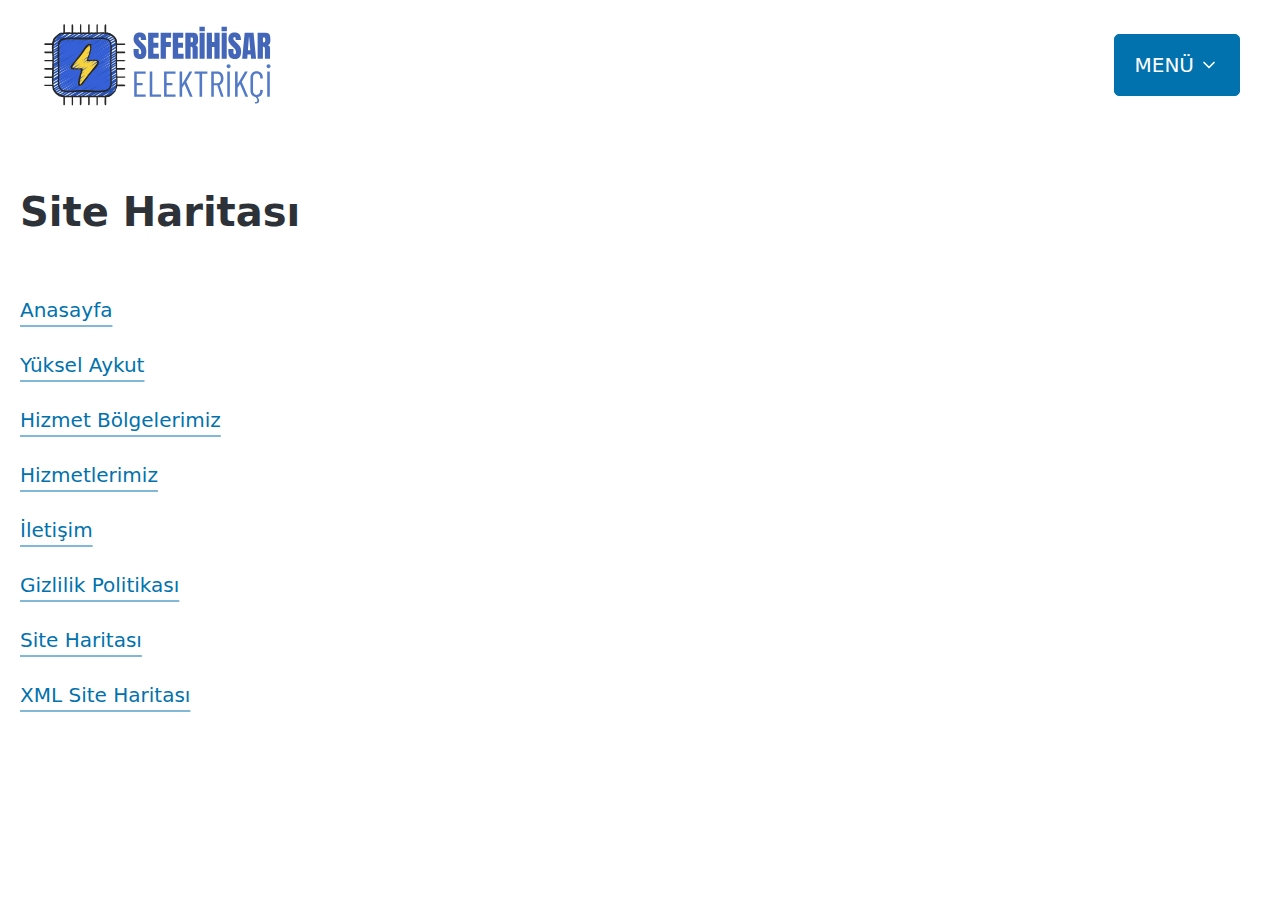
<file: sitemap.html>
<!DOCTYPE html>
<html lang="tr" data-theme="light">

<head>
  <!-- -------------------------------------------------------------------- -->
  <!-- META TAGS ---------------------------------------------------------- -->
  <!-- -------------------------------------------------------------------- -->
  <meta charset="utf-8" />
  <meta http-equiv="X-UA-Compatible" content="IE=edge" />
  <meta name="viewport" content="width=device-width, initial-scale=1.0" />
  <meta name="title" content="Site Haritası - Seferihisar Elektrikçi Yüksel Aykut" />
  <meta name="description"
    content="Tüm sayfalarımıza tek noktadan erişin: blog yazıları, ürünler, kategoriler ve yardım bölümleri bu kapsamlı site haritasında listelenmiştir.">

  <!-- -------------------------------------------------------------------- -->
  <!-- FAVICON -------------------------------------------------------------- -->
  <!-- -------------------------------------------------------------------- -->
  <link rel="icon" type="image/png" href="/img/brand/favicon/favicon-96x96.png" sizes="96x96" />
  <link rel="icon" type="image/svg+xml" href="/img/brand/favicon/favicon.svg" />
  <link rel="shortcut icon" href="/img/brand/favicon/favicon.ico" />
  <link rel="apple-touch-icon" sizes="180x180" href="/img/brand/favicon/apple-touch-icon.png" />
  <link rel="manifest" href="/img/brand/favicon/site.webmanifest" />

  <!-- -------------------------------------------------------------------- -->
  <!-- TITLE -------------------------------------------------------------- -->
  <!-- -------------------------------------------------------------------- -->
  <title>Gizlilik Politikası - Seferihisar Elektrikçi Yüksel Aykut</title>

  <!-- -------------------------------------------------------------------- -->
  <!-- STATIC LIBRARIES --------------------------------------------------- -->
  <!-- -------------------------------------------------------------------- -->
  <link rel="stylesheet" href="css/pico.min.css" />
  <link rel="stylesheet" href="css/pico.colors.min.css" />

  <!-- -------------------------------------------------------------------- -->
  <!-- LOCAL OVERRIDES ---------------------------------------------------- -->
  <!-- -------------------------------------------------------------------- -->
  <link rel="stylesheet" href="css/style.css" />

</head>

<body>

  <!-- -------------------------------------------------------------------- -->
  <!-- HEADER & NAVIGATION ------------------------------------------------ -->
  <!-- -------------------------------------------------------------------- -->
  <header class="container navbar-inline">

    <!-- Logo -->
    <a href="/">
      <img src="img/brand/logo-transparent-seferihisar-elektrikci-yuksel.svg" alt="Seferihisar Elektrikçi Logo"
        height="90" width="240" class="logo" />
    </a>

    <!-- Header Menu Navigation -->
    <nav>
      <details class="dropdown">
        <summary role="button" class="primary nowrap">MENÜ</summary>
        <ul dir="rtl">
          <li><a href="/" class="secondary">Anasayfa</a></li>
          <li><a href="/yuksel-aykut" class="secondary">Yüksel Aykut</a></li>
          <li><a href="/#hizmet-bolgelerimiz" class="secondary">Hizmet Bölgelerimiz</a></li>
          <li><a href="/#hizmetlerimiz" class="secondary">Hizmetlerimiz</a></li>
          <li><a href="/iletisim" class="secondary">İletişim</a></li>
        </ul>
      </details>
    </nav>
  </header>

  <main>

    <!-- -------------------------------------------------------------------- -->
    <!-- HERO SECTION ------------------------------------------------------- -->
    <!-- -------------------------------------------------------------------- -->

    <section>
      <h1 class="padding-vertical-2 padding-left-1">Site Haritası</h1>
      <ul class="list-style-type-none list-itemsgap-1 padding-horizontal-1">
        <li><a href="/">Anasayfa</a></li>
        <li><a href="/yuksel-aykut">Yüksel Aykut</a></li>
        <li><a href="/#hizmet-bolgelerimiz">Hizmet Bölgelerimiz</a></li>
        <li><a href="/#hizmetlerimiz">Hizmetlerimiz</a></li>
        <li><a href="/iletisim">İletişim</a></li>
        <li><a href="/gizlilik">Gizlilik Politikası</a></li>
        <li><a href="/sitemap">Site Haritası</a></li>
        <li><a href="/sitemap.xml" target="_blank" rel="nofollow">XML Site Haritası</a></li>
      </ul>
    </section>

    <!-- -------------------------------------------------------------------- -->
    <!-- SCRIPTS ------------------------------------------------------------ -->
    <!-- -------------------------------------------------------------------- -->
    <script src="js/main.js" defer></script>
    <!-- <script src="js/minimal-theme-switcher.js"></script>
    <script src="js/modal.js"></script> -->

</body>

</html>
</file>
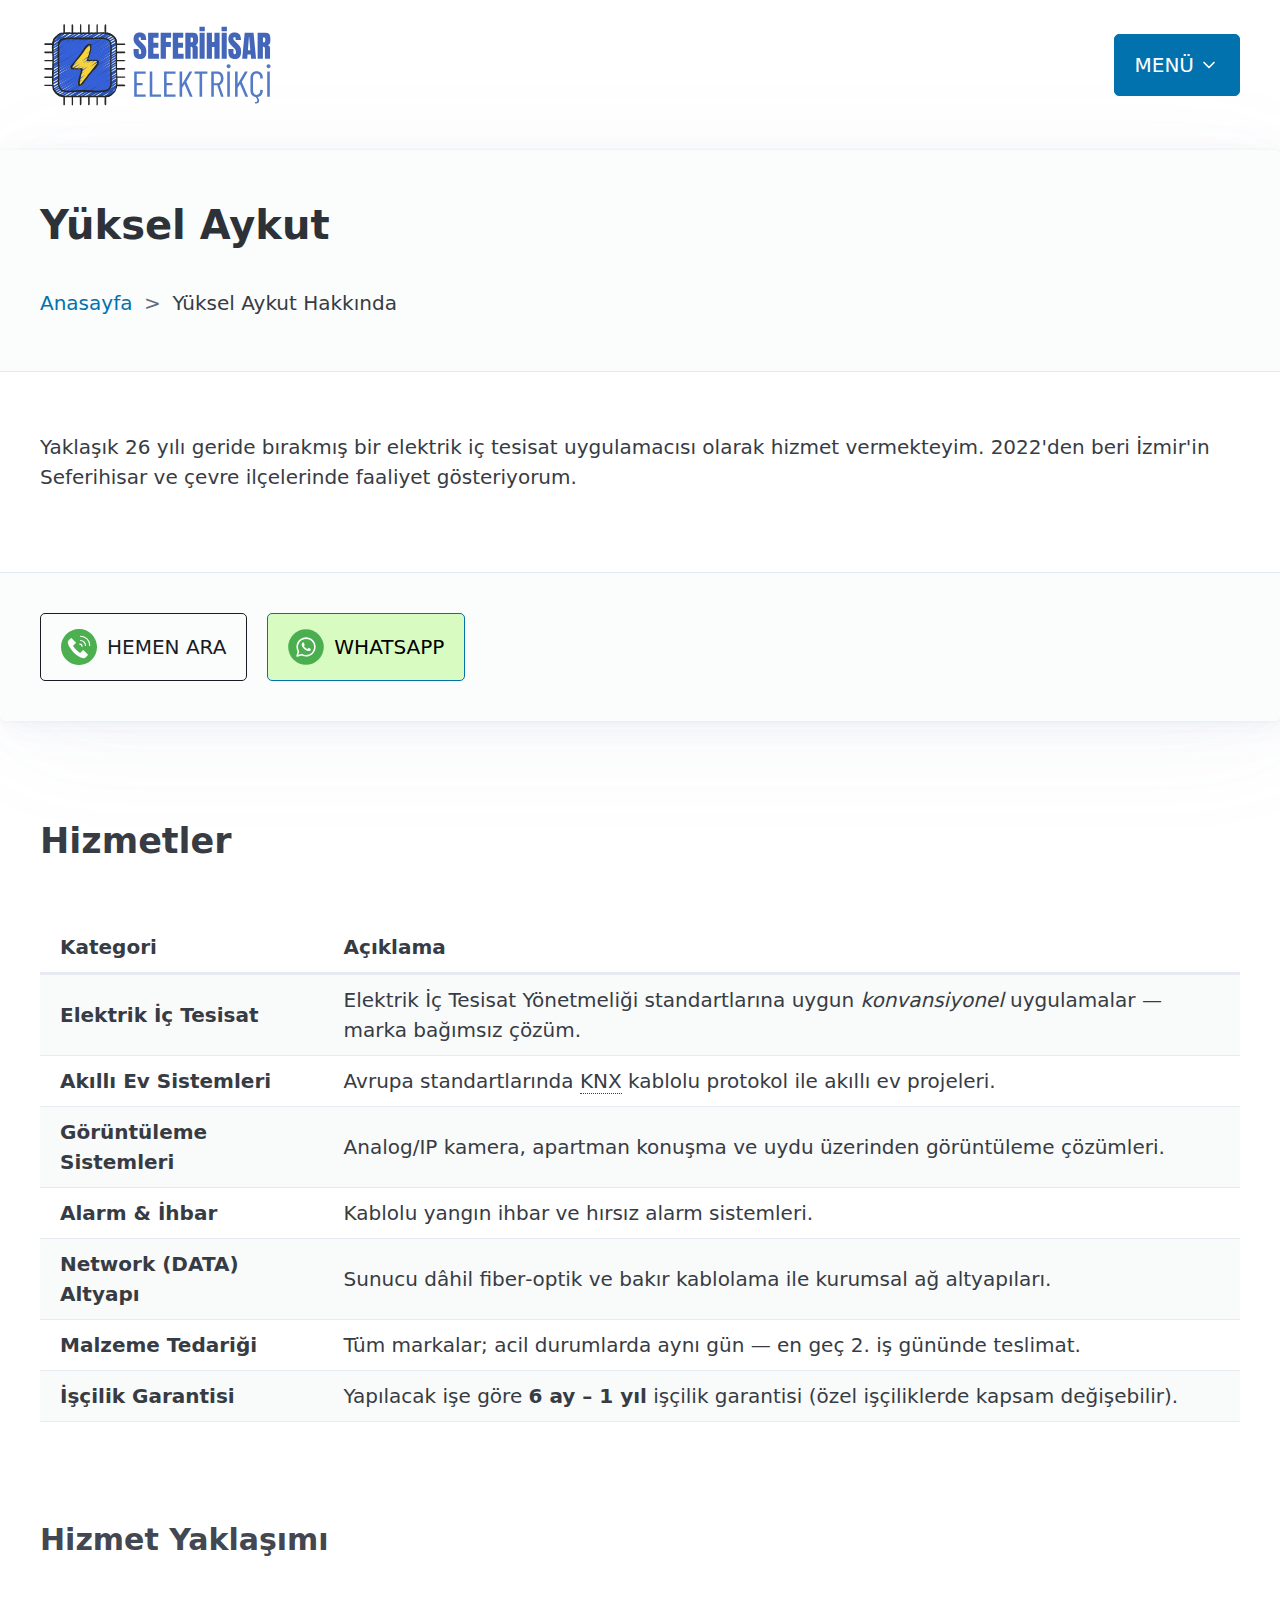
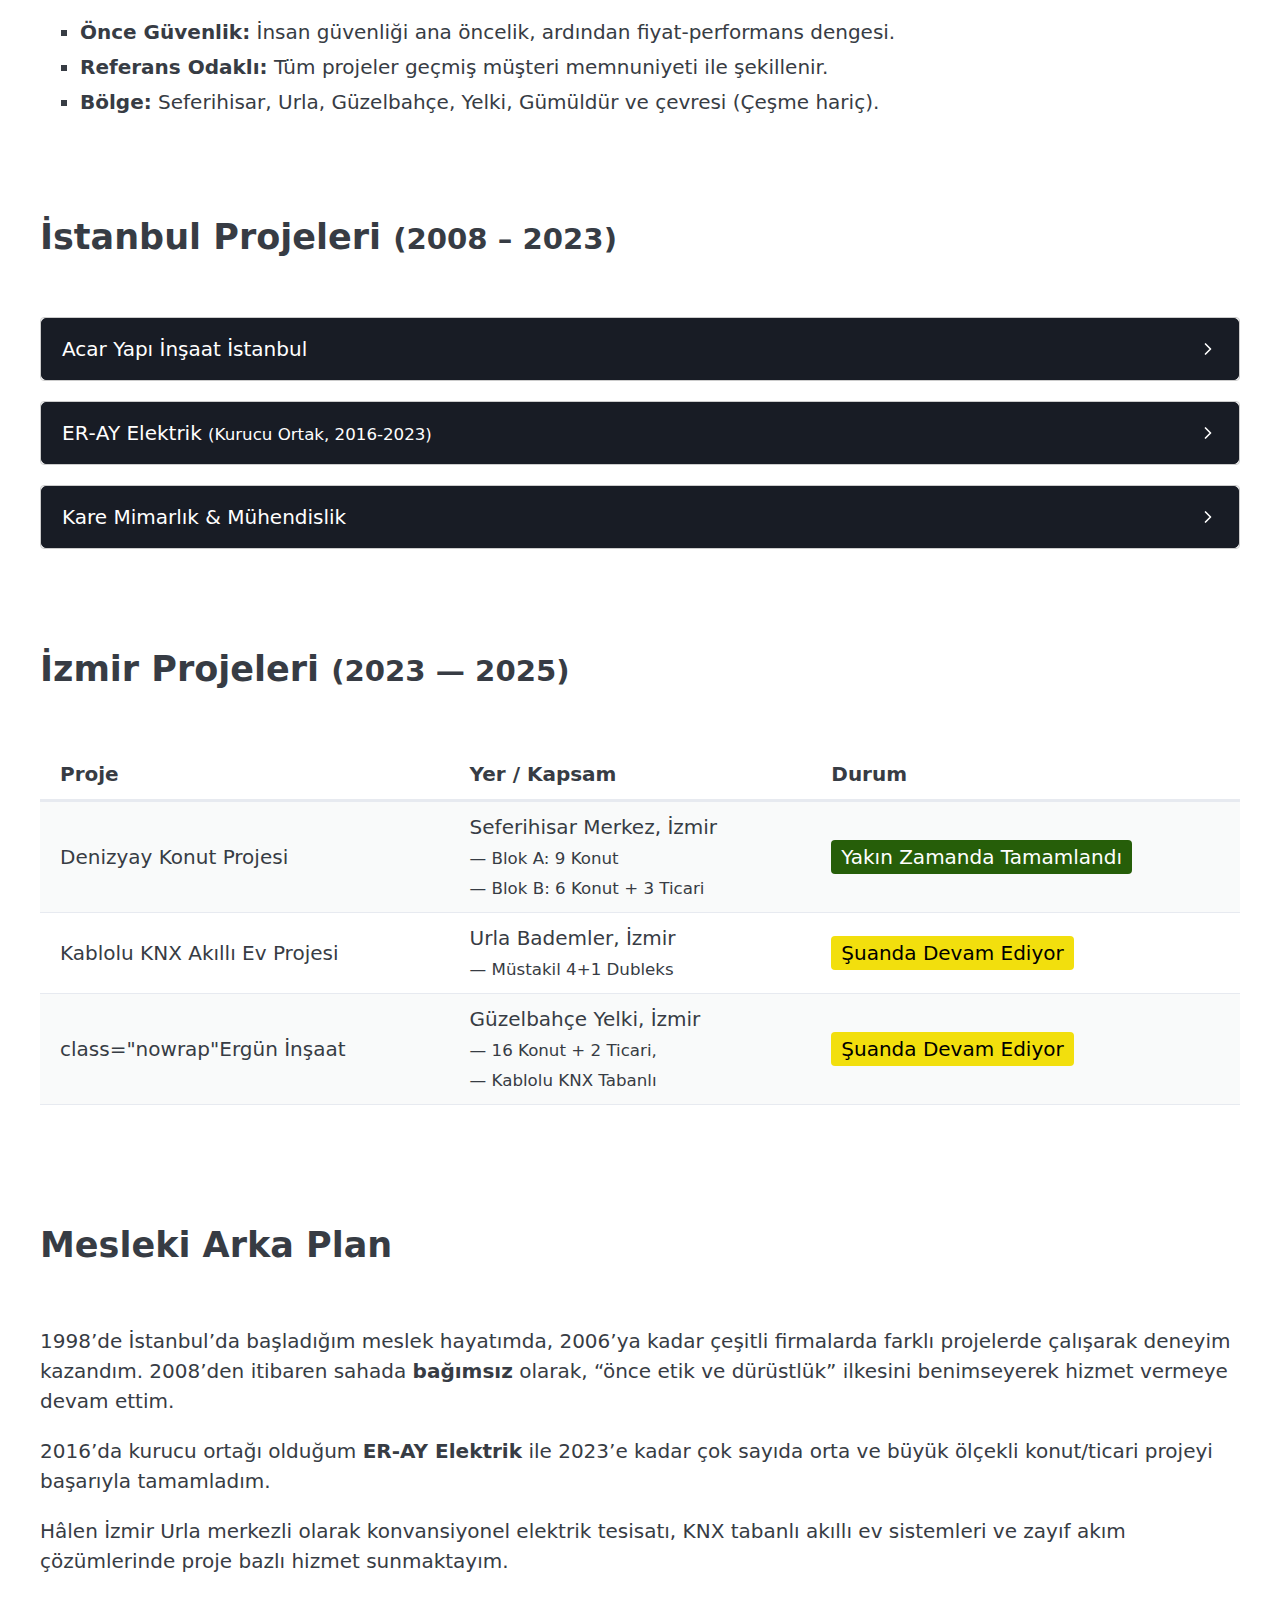
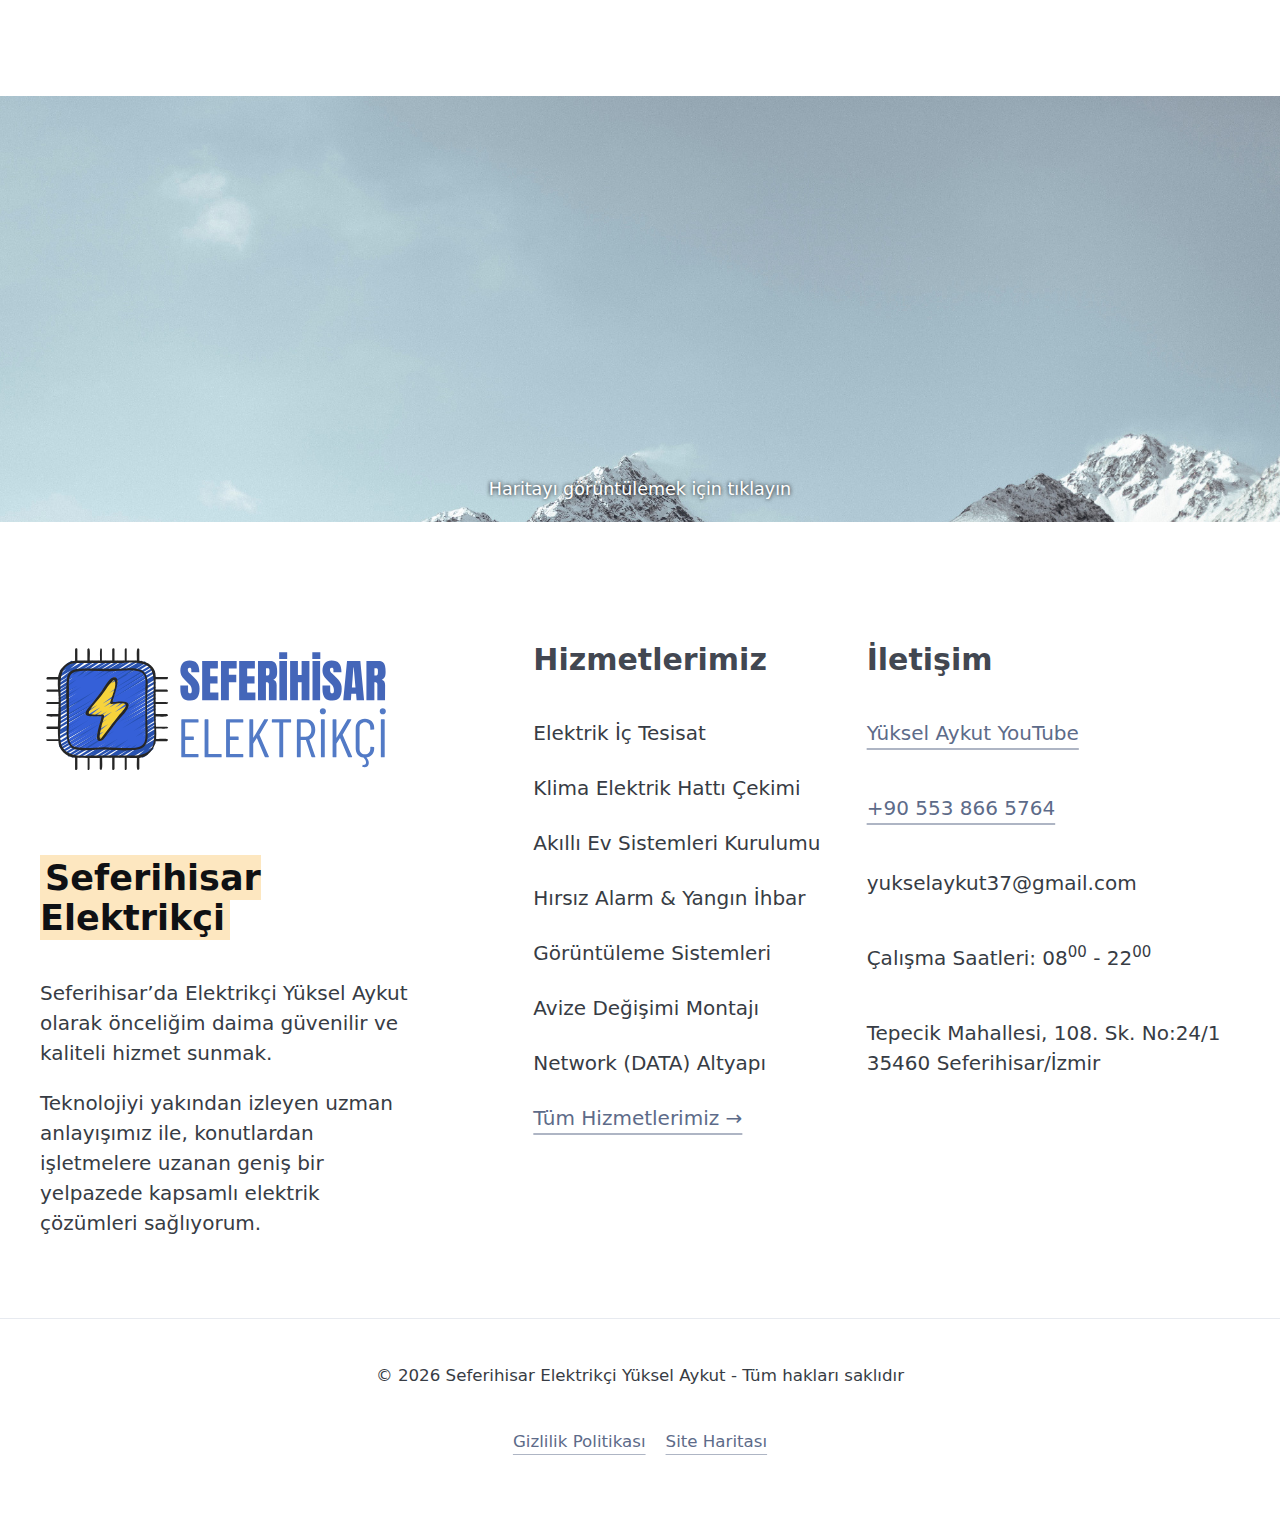
<file: yuksel-aykut.html>
<!DOCTYPE html>
<html lang="tr" data-theme="light">

<head>
  <!-- -------------------------------------------------------------------- -->
  <!-- META TAGS ---------------------------------------------------------- -->
  <!-- -------------------------------------------------------------------- -->
  <meta charset="utf-8" />
  <meta http-equiv="X-UA-Compatible" content="IE=edge" />
  <meta name="viewport" content="width=device-width, initial-scale=1.0" />
  <meta name="title" content="Yüksel Aykut - Seferihisar Elektrikçi" />
  <meta name="description"
    content="26 yıllık tecrübe ile elektrik iç tesisat uygulama hizmetleri. Akıllı ev ve diğer elektrikçi ihtiyaçlarınız için Seferihisar ve çevresinde güvenilir çözüm ortağınız." />

  <!-- -------------------------------------------------------------------- -->
  <!-- FAVICON -------------------------------------------------------------- -->
  <!-- -------------------------------------------------------------------- -->
  <link rel="icon" type="image/png" href="/img/brand/favicon/favicon-96x96.png" sizes="96x96" />
  <link rel="icon" type="image/svg+xml" href="/img/brand/favicon/favicon.svg" />
  <link rel="shortcut icon" href="/img/brand/favicon/favicon.ico" />
  <link rel="apple-touch-icon" sizes="180x180" href="/img/brand/favicon/apple-touch-icon.png" />
  <link rel="manifest" href="/img/brand/favicon/site.webmanifest" />

  <!-- -------------------------------------------------------------------- -->
  <!-- TITLE -------------------------------------------------------------- -->
  <!-- -------------------------------------------------------------------- -->
  <title>Yüksel Aykut - Seferihisar Elektrikçi</title>

  <!-- -------------------------------------------------------------------- -->
  <!-- STATIC LIBRARIES --------------------------------------------------- -->
  <!-- -------------------------------------------------------------------- -->
  <link rel="stylesheet" href="css/pico.min.css" />
  <link rel="stylesheet" href="css/pico.colors.min.css" />

  <!-- -------------------------------------------------------------------- -->
  <!-- LOCAL OVERRIDES ---------------------------------------------------- -->
  <!-- -------------------------------------------------------------------- -->
  <link rel="stylesheet" href="css/style.css" />

</head>

<body>

  <!-- -------------------------------------------------------------------- -->
  <!-- HEADER & NAVIGATION ------------------------------------------------ -->
  <!-- -------------------------------------------------------------------- -->
  <header class="container navbar-inline">

    <!-- Logo -->
    <a href="/">
      <img src="img/brand/logo-transparent-seferihisar-elektrikci-yuksel.svg" alt="Seferihisar Elektrikçi Logo"
        height="90" width="240" class="logo" />
    </a>

    <!-- Header Menu Navigation -->
    <nav>
      <details class="dropdown">
        <summary role="button" class="primary nowrap">MENÜ</summary>
        <ul dir="rtl">
          <li><a href="/" class="secondary">Anasayfa</a></li>
          <li><a href="/yuksel-aykut" aria-current="page" class="secondary">Yüksel Aykut</a></li>
          <li><a href="/#hizmet-bolgelerimiz" class="secondary">Hizmet Bölgelerimiz</a></li>
          <li><a href="/#hizmetlerimiz" class="secondary">Hizmetlerimiz</a></li>
          <li><a href="/iletisim" class="secondary">İletişim</a></li>
        </ul>
      </details>
    </nav>
  </header>

  <main>


    <!-- -------------------------------------------------------------------- -->
    <!-- HERO SECTION ------------------------------------------------------- -->
    <!-- -------------------------------------------------------------------- -->
    <section>
      <article>
        <header>
          <div class="container padding-top-2 padding-bottom-1">
            <h1>Yüksel Aykut</h1>
            <nav aria-label="breadcrumb">
              <ul>
                <li><a href="/">Anasayfa</a></li>
                <li>Yüksel Aykut Hakkında</li>
              </ul>
            </nav>
          </div>
        </header>
        <div class="container padding-vertical-2">
          <p>Yaklaşık 26 yılı geride bırakmış bir elektrik iç tesisat uygulamacısı olarak hizmet vermekteyim. 2022'den
            beri İzmir'in Seferihisar ve çevre ilçelerinde faaliyet gösteriyorum.</p>
        </div>

        <footer class="padding-vertical-2">
          <div class="container flex-direction-row gap-1">
            <button href="tel:05538665764" role="button"
              class="outline contrast flex-align-center flex-justify-center gap-05">
              <svg id="Layer_1" height="36" viewBox="0 0 512 512" width="36" xmlns="http://www.w3.org/2000/svg"
                data-name="Layer 1">
                <g fill-rule="evenodd">
                  <path
                    d="m256.082.083c141.384 0 256 114.587 256 256.035 0 141.377-114.616 255.964-256 255.964s-255.999-114.582-255.999-255.964c0-141.448 114.623-256.035 255.999-256.035z"
                    fill="#4caf50" />
                  <path
                    d="m278.669 172.38a61.111 61.111 0 0 1 61.116 61.12 7.813 7.813 0 0 0 15.625 0 76.767 76.767 0 0 0 -76.741-76.733 7.806 7.806 0 1 0 0 15.611zm-11.793 49.978a7.806 7.806 0 1 1 0-15.611 40.078 40.078 0 0 1 40.1 40.09 7.813 7.813 0 0 1 -15.625 0 24.47 24.47 0 0 0 -24.47-24.479zm50.824 193.142c-24.677-4.358-49.029-15.679-70.285-28.662-24.588-15.036-47.555-33.778-67.927-54.156s-39.122-43.33-54.158-67.941c-12.972-21.253-24.323-45.612-28.657-70.276a34.681 34.681 0 0 1 .915-16.575 35.048 35.048 0 0 1 8.726-14.057l32.548-32.539a8.137 8.137 0 0 1 11.469 0l58.469 58.457a8.159 8.159 0 0 1 0 11.477l-31.074 31.083a13.124 13.124 0 0 0 -1.415 16.964 372.693 372.693 0 0 0 39.978 46.614 370.12 370.12 0 0 0 46.611 39.972 13.09 13.09 0 0 0 16.952-1.407l31.1-31.08a8.02 8.02 0 0 1 5.72-2.364 8.139 8.139 0 0 1 5.749 2.364l58.462 58.46a8.156 8.156 0 0 1 0 11.474l-32.549 32.542a33.612 33.612 0 0 1 -30.634 9.65zm-39.031-303.809a7.8 7.8 0 1 1 0-15.607 137.408 137.408 0 0 1 137.415 137.416 7.813 7.813 0 0 1 -15.626 0 121.8 121.8 0 0 0 -121.789-121.809z"
                    fill="#fff" />
                </g>
              </svg>
              HEMEN ARA</button>
            <button
              href="https://wa.me/905538665764?text=Merhaba%2C%20size%20websitenizdeki%20Whatsapp%20butonuna%20t%C4%B1klayarak%20yaz%C4%B1yorum.%20Nas%C4%B1ls%C4%B1n%C4%B1z%3F"
              role="button" class="pico-background-green-50 flex-align-center flex-justify-center gap-05">
              <svg height="36" viewBox="0 0 256 256" width="36" xmlns="http://www.w3.org/2000/svg">
                <g fill="none" stroke-miterlimit="10" stroke-width="0" transform="matrix(2.81 0 0 2.81 1.407 1.407)">
                  <circle cx="45" cy="45" fill="#4bae4f" r="45" />
                  <g fill="#fff">
                    <path
                      d="m22.608 69.5c-.527 0-1.041-.209-1.422-.594-.502-.508-.696-1.245-.507-1.935l2.949-10.77c-1.857-3.498-2.834-7.424-2.833-11.406.005-13.396 10.906-24.295 24.299-24.295 6.498.002 12.603 2.533 17.189 7.126 4.587 4.592 7.111 10.697 7.109 17.189-.005 13.398-10.905 24.298-24.299 24.298-3.79-.001-7.541-.892-10.906-2.583l-11.072 2.904c-.167.045-.338.066-.507.066zm11.821-7.101c.332 0 .662.083.958.244 2.961 1.615 6.314 2.469 9.699 2.47 11.197 0 20.302-9.106 20.307-20.3.002-5.424-2.107-10.524-5.939-14.36-3.832-3.837-8.932-5.951-14.36-5.953-11.188 0-20.293 9.105-20.298 20.298-.001 3.565.936 7.075 2.709 10.147.267.463.337 1.013.197 1.528l-2.249 8.213 8.47-2.222c.165-.043.336-.065.506-.065z" />
                    <path
                      d="m36.375 45.246c-.285-.38-2.325-3.088-2.325-5.891s1.471-4.181 1.993-4.751 1.139-.712 1.519-.712.76.004 1.092.02c.35.018.819-.133 1.281.978.475 1.14 1.613 3.944 1.756 4.229s.237.617.048.998c-.19.38-.285.617-.569.95-.285.333-.598.743-.855.998-.285.284-.582.592-.25 1.162s1.475 2.435 3.168 3.946c2.175 1.941 4.01 2.542 4.58 2.827.569.285.902.238 1.234-.143.332-.38 1.424-1.663 1.804-2.233s.759-.475 1.281-.285 3.322 1.568 3.891 1.853.949.428 1.092.665c.143.238.143 1.378-.332 2.708s-2.75 2.545-3.844 2.708c-.981.147-2.223.208-3.587-.226-.827-.262-1.888-.613-3.247-1.2-5.714-2.468-9.444-8.221-9.73-8.601z" />
                  </g>
                </g>
              </svg>
              WHATSAPP</button>
          </div>
        </footer>
      </article>
    </section>

    <!-- -------------------------------------------------------------------- -->
    <!-- HİZMETLER & DENEYİM ------------------------------------------------ -->
    <!-- -------------------------------------------------------------------- -->
    <section id="hizmetlerimiz" class="container padding-top-2">
      <h2 class="padding-vertical-2">Hizmetler</h2>
      <div class="overflow-auto">
        <table class="striped">
          <thead>
            <tr>
              <th>Kategori</th>
              <th>Açıklama</th>
            </tr>
          </thead>
          <tbody>
            <tr>
              <td><strong>Elektrik İç Tesisat</strong></td>
              <td>Elektrik İç Tesisat Yönetmeliği standartlarına uygun <em>konvansiyonel</em> uygulamalar &mdash; marka
                bağımsız çözüm.</td>
            </tr>
            <tr>
              <td><strong>Akıllı Ev Sistemleri</strong></td>
              <td>Avrupa standartlarında <abbr title="Konnex">KNX</abbr> kablolu protokol ile akıllı ev projeleri.</td>
            </tr>
            <tr>
              <td><strong>Görüntüleme Sistemleri</strong></td>
              <td>Analog/IP kamera, apartman konuşma ve uydu üzerinden görüntüleme çözümleri.</td>
            </tr>
            <tr>
              <td><strong>Alarm &amp; İhbar</strong></td>
              <td>Kablolu yangın ihbar ve hırsız alarm sistemleri.</td>
            </tr>
            <tr>
              <td><strong>Network (DATA) Altyapı</strong></td>
              <td>Sunucu dâhil fiber‑optik ve bakır kablolama ile kurumsal ağ altyapıları.</td>
            </tr>
            <tr>
              <td><strong>Malzeme Tedariği</strong></td>
              <td>Tüm markalar; acil durumlarda aynı gün &mdash; en geç 2. iş gününde teslimat.</td>
            </tr>
            <tr>
              <td><strong>İşçilik Garantisi</strong></td>
              <td>Yapılacak işe göre <strong>6&nbsp;ay&nbsp;&ndash;&nbsp;1&nbsp;yıl</strong> işçilik garantisi (özel
                işçiliklerde kapsam değişebilir).</td>
            </tr>
          </tbody>
        </table>
      </div>

      <h3 class="padding-top-4 padding-bottom-2">Hizmet Yaklaşımı</h3>
      <ul id="hizmet-yaklasimi">
        <li><strong>Önce Güvenlik:</strong> İnsan güvenliği ana öncelik, ardından fiyat‑performans dengesi.</li>
        <li><strong>Referans Odaklı:</strong> Tüm projeler geçmiş müşteri memnuniyeti ile şekillenir.</li>
        <li><strong>Bölge:</strong> Seferihisar, Urla, Güzelbahçe, Yelki, Gümüldür ve çevresi (Çeşme hariç).</li>
      </ul>
    </section>

    <!-- -------------------------------------------------------------------- -->
    <!-- ÖNCEKİ PROJELER - İSTANBUL ----------------------------------------- -->
    <!-- -------------------------------------------------------------------- -->
    <section id="istanbul-projeleri" class="container">
      <h2 class="padding-top-4 padding-bottom-2">İstanbul Projeleri <small>(2008&nbsp;&ndash;&nbsp;2023)</small></h2>
      <details style="border: #ccc 1px solid; border-radius: 4px;">
        <summary role="button" class="contrast">Acar Yapı İnşaat İstanbul</summary>
        <ul id="istanbul-projeleri-1">
          <li>Beykonakları, Beylikdüzü — 77 Daire</li>
          <li>LifePlus Şerifali, Ümraniye — 45 Daire</li>
          <li>Acar Plaza, Ümraniye — Ticari</li>
          <li>New Loca İstanbul, Ümraniye/Çakmak — 233 Daire + 15 Ticari</li>
        </ul>
      </details>
      <details style="border: #ccc 1px solid; border-radius: 4px;">
        <summary role="button" class="contrast">ER‑AY Elektrik <small>(Kurucu Ortak, 2016‑2023)</small></summary>
        <ul id="istanbul-projeleri-2">
          <li>Mavrova Residence, Küçükçekmece — 60 Daire + 4 Ticari</li>
          <li>Sarıgül Konakları — 48 Daire</li>
          <li>Ötüken Residence — 63 Daire</li>
        </ul>
      </details>
      <details style="border: #ccc 1px solid; border-radius: 4px;">
        <summary role="button" class="contrast">Kare Mimarlık &amp; Mühendislik</summary>
        <ul id="istanbul-projeleri-3">
          <li>Address Güneşli, Güneşli — 80 Konut</li>
          <li>Koçak Konutları, Mahmutbey — 45 Konut</li>
        </ul>
      </details>
    </section>


    <!-- -------------------------------------------------------------------- -->
    <!-- GÜNCEL PROJELER - İZMİR -------------------------------------------- -->
    <!-- -------------------------------------------------------------------- -->
    <section class="container">
      <h2 class="padding-top-4 padding-bottom-2">İzmir Projeleri <small>(2023 &mdash; 2025)</small></h2>
      <div class="overflow-auto">
        <table class="striped">
          <thead>
            <tr>
              <th>Proje</th>
              <th>Yer / Kapsam</th>
              <th>Durum</th>
            </tr>
          </thead>
          <tbody>
            <tr>
              <td class="nowrap">Denizyay Konut Projesi</td>
              <td class="nowrap">Seferihisar Merkez, İzmir <br><small class="secondary nowrap">&mdash; Blok A: 9 Konut
                  <br>&mdash;
                  Blok
                  B:
                  6 Konut + 3 Ticari</small>
              </td>
              <td><span class="pico-background-green-650 pico-color-white nowrap"
                  style="padding:0.25rem 0.5rem;border-radius:4px;">Yakın Zamanda Tamamlandı</span></td>
            </tr>
            <tr>
              <td class="nowrap">Kablolu KNX Akıllı Ev Projesi</td>
              <td>Urla Bademler, İzmir <br><small class="secondary nowrap">&mdash; Müstakil 4+1 Dubleks</small></td>
              <td><span class="pico-background-yellow-100 nowrap"
                  style="padding:0.25rem 0.5rem;border-radius:4px;">Şuanda Devam Ediyor</span></td>
            </tr>
            <tr>
              <td class="nowrap"> class="nowrap"Ergün İnşaat</td>
              <td>Güzelbahçe Yelki, İzmir <br><small class="secondary nowrap">&mdash; 16 Konut + 2 Ticari, <br>&mdash;
                  Kablolu
                  KNX Tabanlı
              </td>
              <td><span class="pico-background-yellow-100 nowrap"
                  style="padding:0.25rem 0.5rem;border-radius:4px;">Şuanda Devam Ediyor</span></td>
            </tr>
          </tbody>
        </table>
      </div>
    </section>

    <!-- -------------------------------------------------------------------- -->
    <!-- MESLEKİ ARKA PLAN -------------------------------------------------- -->
    <!-- -------------------------------------------------------------------- -->
    <section class="container padding-vertical-4">
      <h2 class="padding-bottom-2">Mesleki Arka Plan</h2>
      <p>1998’de İstanbul’da başladığım meslek hayatımda, 2006’ya kadar çeşitli firmalarda farklı projelerde çalışarak
        deneyim kazandım. 2008’den itibaren sahada <strong>bağımsız</strong> olarak, “önce etik ve dürüstlük” ilkesini
        benimseyerek hizmet vermeye devam ettim.</p>
      <p>2016’da kurucu ortağı olduğum <strong>ER‑AY Elektrik</strong> ile 2023’e kadar çok sayıda orta ve büyük ölçekli
        konut/ticari projeyi başarıyla tamamladım.</p>
      <p>Hâlen İzmir Urla merkezli olarak konvansiyonel elektrik tesisatı, KNX tabanlı akıllı ev sistemleri ve zayıf
        akım çözümlerinde proje bazlı hizmet sunmaktayım.</p>
    </section>

    <!-- -------------------------------------------------------------------- -->
    <!-- EMBED GOOGLE MAPS PROFILE ------------------------------------------ -->
    <!-- -------------------------------------------------------------------- -->
    <section class="container-fluid padding-horizontal-0">
      <figure class="lazy-map"
        data-embed="https://www.google.com/maps/embed?pb=!1m18!1m12!1m3!1d200763.68703257508!2d26.71821962690544!3d38.16500569541954!2m3!1f0!2f0!3f0!3m2!1i1024!2i768!4f13.1!3m3!1m2!1s0x14bbf3dff256182d%3A0xbe0f4959fc21ca1b!2sSeferihisar%2F%C4%B0zmir!5e0!3m2!1str!2str!4v1750851085199!5m2!1str!2str">
        <button class="map-activate" aria-label="Haritayı etkinleştir">
          <img src="img/aleksandar-jason-2000x1000.jpg" alt="Statik Seferihisar haritası" loading="lazy">
        </button>
        <noscript>
          <iframe
            src="https://www.google.com/maps/embed?pb=!1m18!1m12!1m3!1d200763.68703257508!2d26.71821962690544!3d38.16500569541954!2m3!1f0!2f0!3f0!3m2!1i1024!2i768!4f13.1!3m3!1m2!1s0x14bbf3dff256182d%3A0xbe0f4959fc21ca1b!2sSeferihisar%2F%C4%B0zmir!5e0!3m2!1str!2str!4v1750851085199!5m2!1str!2str"></iframe>
        </noscript>
      </figure>

      <script defer>
        console.log("map-lazy yüklendi");

        (() => {
          const opts = { rootMargin: "200px", threshold: 0 };
          const io = "IntersectionObserver" in window ? new IntersectionObserver(onIn, opts) : null;

          document.querySelectorAll(".lazy-map").forEach(w => {
            if (io) io.observe(w);
            w.querySelector(".map-activate").addEventListener("click", () => load(w, true));
          });

          function onIn(entries, obs) { entries.forEach(e => { if (e.isIntersecting) { load(e.target, false); obs.unobserve(e.target); } }); }
          function load(wrap, focus) {
            if (wrap.dataset.loaded) return;
            const ifr = document.createElement("iframe");
            ifr.src = wrap.dataset.embed;
            ifr.loading = "lazy";
            ifr.referrerPolicy = "no-referrer-when-downgrade";
            ifr.title = "Seferihisar";
            wrap.innerHTML = "";
            wrap.appendChild(ifr);
            wrap.dataset.loaded = 1;
            if (focus) ifr.focus();
            console.log("iframe eklendi");
          }
        })();
      </script>
    </section>
  </main>

  <!-- -------------------------------------------------------------------- -->
  <!-- FOOTER ------------------------------------------------------------- -->
  <!-- -------------------------------------------------------------------- -->
  <footer class="container flex-113 padding-top-4">
    <section>
      <a href="/">
        <img src="img/brand/logo-transparent-seferihisar-elektrikci-yuksel.svg" alt="Seferihisar Elektrikçi Logo"
          height="135" width="360" class="logo" />
      </a>
      <h2 class="padding-top-4 padding-bottom-1"><mark>Seferihisar Elektrikçi</mark></h2>
      <p>Seferihisar’da Elektrikçi Yüksel Aykut olarak önceliğim daima güvenilir ve kaliteli hizmet sunmak.</p>
      <p>Teknolojiyi
        yakından izleyen uzman anlayışımız ile, konutlardan işletmelere uzanan geniş bir yelpazede kapsamlı elektrik
        çözümleri
        sağlıyorum.</p>
    </section>
    <section id="footer-services">
      <h3 class="padding-bottom-1">Hizmetlerimiz</h3>
      <ul class="list-style-type-none list-itemsgap-1 padding-horizontal-0">
        <li class="secondary">Elektrik İç Tesisat</li>
        <li class="secondary">Klima Elektrik Hattı Çekimi</li>
        <li class="secondary">Akıllı Ev Sistemleri Kurulumu</li>
        <li class="secondary">Hırsız Alarm & Yangın İhbar</li>
        <li class="secondary">Görüntüleme Sistemleri</li>
        <li class="secondary">Avize Değişimi Montajı</li>
        <li class="secondary">Network (DATA) Altyapı</li>
        <li><a href="/#hizmetlerimiz" class="secondary">Tüm Hizmetlerimiz →</a></li>
      </ul>
    </section>
    <section>
      <h3 class="padding-bottom-1">İletişim</h3>
      <ul class="list-style-type-none list-itemsgap-2 padding-horizontal-0">
        <li><a href="https://www.youtube.com/@seferihisaryukselusta" title="Yüksel Aykut - Akıllı Ev Sistemleri"
            class="secondary" target="_blank">Yüksel Aykut YouTube</a></li>
        <li><a href="tel:05538665764" title="Yüksel Aykut Telefon Numarası" class="secondary">+90 553 866 5764</a>
        </li>
        <li title="Yüksel Aykut Email Adresi">yukselaykut37@gmail.com</li>
        <li>Çalışma Saatleri: 08<sup>00</sup> - 22<sup>00</sup></li>
        <li>
          <address>Tepecik Mahallesi, 108. Sk. No:24/1 35460 Seferihisar/İzmir</address>
        </li>
      </ul>
    </section>
  </footer>
  <hr>
  <div class="text-align-center padding-vertical-1">
    <small>© <span id="year"></span>
      Seferihisar
      Elektrikçi Yüksel Aykut - Tüm hakları saklıdır</small>
    <br>
    <small class="flex-align-center flex-justify-center gap-1 padding-vertical-2">
      <a href="/gizlilik" class="secondary">Gizlilik Politikası</a>
      <a href="/sitemap" class="secondary">Site Haritası</a>
    </small>
  </div>

  <!-- -------------------------------------------------------------------- -->
  <!-- SCRIPTS ------------------------------------------------------------ -->
  <!-- -------------------------------------------------------------------- -->
  <script src="js/main.js" defer></script>
  <!-- <script src="js/minimal-theme-switcher.js"></script>
    <script src="js/modal.js"></script> -->

</body>

</html>
</file>
<file: css/style.css>
/* ------------------------------------------------------------------------ */
/* Boilerplate CSS -------------------------------------------------------- */
/* ------------------------------------------------------------------------ */

:root {
  --font-family-base: system-ui, -apple-system, BlinkMacSystemFont, "Segoe UI",
    Roboto, "Helvetica Neue", Helvetica, Arial, sans-serif, "Apple Color Emoji",
    "Segoe UI Emoji", "Segoe UI Symbol";
}

*,
*::before,
*::after {
  box-sizing: border-box;
}

* {
  border: none;
}

body {
  font-family: var(--font-family-base);
}

img {
  display: block;
  max-width: 100%;
}

menu:not(article menu),
ol:not(article ol),
ul:not(article ul) {
  list-style: none;
}

menu,
ol,
ul {
  padding-left: 0;
}

article ol,
article ul {
  list-style-position: inside;
}

a {
  /* Places underlines below the descenders */
  text-underline-position: under;
  /* Sets the thickness as a percentage of the font size */
  text-decoration-thickness: 8;
}

@media (prefers-reduced-motion: no-preference) {
  html {
    scroll-behavior: smooth;
  }
}

:focus:not(:focus-visible) {
  outline: none;
}

::selection {
  color: white;
  background: black;
}

label,
button,
select,
summary,
[type="radio"],
[type="submit"],
[type="checkbox"] {
  cursor: pointer;
}

/* ------------------------------------------------------------------------ */
/* UTILITY CLASSES -------------------------------------------------------- */
/* ------------------------------------------------------------------------ */

.text-align-center {
  text-align: center;
}

.text-align-right {
  text-align: right;
}

.nowrap {
  white-space: nowrap;
}

/* ------------------------------------------------------------------------ */

.flex-align-center {
  display: flex;
  align-items: center;
}

.flex-justify-center {
  display: flex;
  justify-content: center;
}

.flex-direction-column {
  display: flex;
  flex-direction: column;
}

.flex-direction-row {
  display: flex;
  flex-direction: row;
}

.gap-05 {
  gap: 0.5rem;
}

.gap-1 {
  gap: 1rem;
}

.gap-2 {
  gap: 2rem;
}

.gap-4 {
  gap: 4rem;
}

/* ------------------------------------------------------------------------ */

.padding-vertical-1 {
  padding-top: 1rem;
  padding-bottom: 1rem;
}

.padding-vertical-2 {
  padding-top: 2rem;
  padding-bottom: 2rem;
}

.padding-vertical-4 {
  padding-top: 4rem;
  padding-bottom: 4rem;
}

.padding-horizontal-0 {
  padding-left: 0;
  padding-right: 0;
}

.padding-horizontal-1 {
  padding-left: 1rem;
  padding-right: 1rem;
}

.padding-top-1 {
  padding-top: 1rem;
}

.padding-top-2 {
  padding-top: 2rem;
}

.padding-top-4 {
  padding-top: 4rem;
}

.padding-bottom-1 {
  padding-bottom: 1rem;
}

.padding-bottom-2 {
  padding-bottom: 2rem;
}

.padding-bottom-4 {
  padding-bottom: 4rem;
}

.padding-left-1 {
  padding-left: 1rem;
}

.padding-left-2 {
  padding-left: 2rem;
}

.padding-left-4 {
  padding-left: 4rem;
}

/* ------------------------------------------------------------------------ */

.multi-columns-vertical-list {
  columns: 1; /* Mobil: tek sütun */
  column-gap: 2rem;
}
.multi-columns-vertical-list li {
  break-inside: avoid;
  margin: 0 0 1rem 0;
}
@media (min-width: 768px) {
  .multi-columns-vertical-list {
    columns: 2; /* Tablet ≥768 px → 2 sütun */
  }
}
@media (min-width: 1024px) {
  .multi-columns-vertical-list {
    columns: 3; /* Masaüstü ≥1024 px → 3 sütun */
  }
}

/* ------------------------------------------------------------------------ */

.list-style-type-square li {
  list-style: square inside; /* Pico set outside version by default */
}

.list-style-type-circle li {
  list-style: circle inside;
}

.list-style-type-disc li {
  list-style: disc inside;
}

.list-style-type-decimal li {
  list-style: decimal inside;
}

.list-style-type-lower-latin li {
  list-style: lower-latin inside;
}

.list-style-type-upper-latin li {
  list-style: upper-latin inside;
}

.list-style-type-lower-roman li {
  list-style: lower-roman inside;
}

.list-style-type-upper-roman li {
  list-style: upper-roman inside;
}

.list-style-position-outside li {
  list-style-position: outside;
}

.list-style-type-none li {
  list-style-type: none; /* Removes default list style */
}

.list-itemsgap-05 li {
  padding-bottom: 0.5rem;
}

.list-itemsgap-1 li {
  padding-bottom: 1rem;
}

.list-itemsgap-2 li {
  padding-bottom: 2rem;
}

/* ------------------------------------------------------------------------ */

/* ------------------------------------------------------------------------ */
/* HOME HERO -------------------------------------------------------------- */
/* ------------------------------------------------------------------------ */

/* Multi Columns List */

/* ------------------------------------------------------------------------ */
/* Service Cards ---------------------------------------------------------- */
/* ------------------------------------------------------------------------ */

.card-article-flex {
  display: flex;
  flex-direction: column;
  justify-content: space-between;
}

.img-aspect43-cover-full {
  aspect-ratio: 4 / 3;
  object-fit: cover;
  width: 100%;
}

/* ===== FLEX-123 CUSTOM UTILITY CLAS - MOBILE:1 / TABLET:2 / DESKTOP:3 ================ */
.flex-123 {
  --gap: 2rem;
  --columns: 1; /* Defult: 1 column (Mobile) */
  display: flex;
  flex-wrap: wrap;
  gap: var(--gap);
  justify-content: center; /* Center children horizontally */
  /*align-items: stretch;  Stretch children to the same height */
}

/* Flex children */
.flex-123 > * {
  box-sizing: border-box;
  flex: 0 1 calc((100% - (var(--gap) * (var(--columns) - 1))) / var(--columns));
  max-width: 100%;
}

/* ≥576 px → 2 columns (tablet and up) */
@media (min-width: 576px) {
  .flex-123 {
    --columns: 2;
  }
}

/* ≥1024 px → 3 columns (desktop and up) */
@media (min-width: 1024px) {
  .flex-123 {
    --columns: 3;
  }
}

/* ===== FLEX-113 CUSTOM UTILITY CLAS - MOBILE:1 / TABLET:1 / DESKTOP:3 ================ */
.flex-113 {
  --gap: 2rem;
  --columns: 1; /* Defult: 1 column (Mobile) */
  display: flex;
  flex-wrap: wrap;
  gap: var(--gap);
  justify-content: center; /* Center children horizontally */
  /*align-items: stretch;  Stretch children to the same height */
}

/* Flex children */
.flex-113 > * {
  box-sizing: border-box;
  flex: 0 1 calc((100% - (var(--gap) * (var(--columns) - 1))) / var(--columns));
  max-width: 100%;
}

/* ≥576 px → 2 columns (tablet and up) */
@media (min-width: 576px) {
  .flex-113 {
    --columns: 1;
  }
}

/* ≥1024 px → 3 columns (desktop and up) */
@media (min-width: 1024px) {
  .flex-113 {
    --columns: 3;
  }
}

/* ----------------------------------------------------------
   Lazy-loaded Google Map  —  Pico CSS breakpoint’lerine göre
   ---------------------------------------------------------- */

/* 1) XS  <576 px  .......................................... */
.lazy-map {
  position: relative;
  width: 100%;
  aspect-ratio: 9 / 16; /* telefon – dikey */
  overflow: hidden;
  background: #eee;
  margin: 0; /* figure varsayılan marjini sıfırla */
}

/* 2) SM  ≥576 px  .......................................... */
@media (min-width: 576px) {
  .lazy-map {
    aspect-ratio: 4 / 3;
  } /* büyük telefon / küçük tablet */
}

/* 3) MD  ≥768 px  .......................................... */
@media (min-width: 768px) {
  .lazy-map {
    aspect-ratio: 4 / 3;
  } /* klasik tablet */
}

/* 4) LG  ≥1024 px  ......................................... */
@media (min-width: 1024px) {
  .lazy-map {
    aspect-ratio: 3 / 1;
  } /* dizüstü – 1080p */
}

/* 5) XL  ≥1280 px  ......................................... */
@media (min-width: 1280px) {
  .lazy-map {
    aspect-ratio: 3 / 1;
  } /* geniş dizüstü / 1440p */
}

/* 6) XXL ≥1536 px  ......................................... */
@media (min-width: 1536px) {
  .lazy-map {
    aspect-ratio: 4 / 1;
  } /* büyük monitörler */
}

/* (İsteğe bağlı) Ultra-geniş ekran—Pico dışında ek limit */
@media (min-width: 2000px) {
  .lazy-map {
    aspect-ratio: 5 / 1;
  } /* 21:9 monitörler vs. */
}

/* Ortak alt eleman ayarları – değişmiyor */
.lazy-map > * {
  position: absolute;
  inset: 0;
  width: 100%;
  height: 100%;
  border: 0;
  object-fit: cover;
}

/* Aktivasyon düğmesi (placeholder görseli sarıyor) */
.map-activate {
  cursor: pointer;
  background: none;
  border: 0;
  padding: 0;
}
.map-activate::after {
  content: "Haritayı görüntülemek için tıklayın";
  position: absolute;
  inset: auto 0 1rem 0;
  color: #fff;
  font-size: 0.875rem;
  text-align: center;
  text-shadow: 0 0 4px #000;
}

/* ----------------------------------------------------------
   Image Full Width & Aspect Ratio 16:9
   ---------------------------------------------------------- */

.image-full-16-9 {
  width: 100%;
  aspect-ratio: 16 / 9;
  height: auto;
}

/* ------------------------------------------------------------------------ */
/* NAVBAR MOBILE NOWRAP --------------------------------------------------- */
/* ------------------------------------------------------------------------ */

.navbar-inline {
  display: flex; /* aynı satır */
  flex-direction: row;
  align-items: center; /* dikey hizalama */
  justify-content: space-between; /* logo solda, menü sağda */
  flex-wrap: nowrap; /* asla satır kırma */
  gap: 0.5rem; /* logo ↔ menü arası boşluk */
}

.navbar-inline ul {
  margin: 0; /* Pico varsayımı */
  display: flex; /* <li>-leri yatay hizala */
}

.navbar-inline img.logo {
  height: clamp(75px, 10vw, 90px); /* mobilde makul yükseklik  */
  width: auto;
}

/* ------------------------------------------------------------------------ */
/* BREADCRUMB FLOAT LEFT --------------------------------------------------- */
/* ------------------------------------------------------------------------ */

nav[aria-label="breadcrumb"] {
  align-items: start;
  justify-content: start;
}

/* ------------------------------------------------------------------------ */
/* ABOUT PAGE LIST LEFT PADDING ------------------------------------------- */
/* ------------------------------------------------------------------------ */

#hizmet-yaklasimi,
#istanbul-projeleri-1,
#istanbul-projeleri-2,
#istanbul-projeleri-3 {
  padding-left: 2rem;
}

/* ------------------------------------------------------------------------ */
/* FOOTER MIDDLE COLUMN LEFT PADDING -------------------------------------- */
/* ------------------------------------------------------------------------ */

@media (min-width: 1024px) {
  #footer-services {
    padding-left: 4rem;
  }
}
</file>
<file: css/pico.min.css>
@charset "UTF-8";/*!
 * Pico CSS ✨ v2.1.1 (https://picocss.com)
 * Copyright 2019-2025 - Licensed under MIT
 */:host,:root{--pico-font-family-emoji:"Apple Color Emoji","Segoe UI Emoji","Segoe UI Symbol","Noto Color Emoji";--pico-font-family-sans-serif:system-ui,"Segoe UI",Roboto,Oxygen,Ubuntu,Cantarell,Helvetica,Arial,"Helvetica Neue",sans-serif,var(--pico-font-family-emoji);--pico-font-family-monospace:ui-monospace,SFMono-Regular,"SF Mono",Menlo,Consolas,"Liberation Mono",monospace,var(--pico-font-family-emoji);--pico-font-family:var(--pico-font-family-sans-serif);--pico-line-height:1.5;--pico-font-weight:400;--pico-font-size:100%;--pico-text-underline-offset:0.1rem;--pico-border-radius:0.25rem;--pico-border-width:0.0625rem;--pico-outline-width:0.125rem;--pico-transition:0.2s ease-in-out;--pico-spacing:1rem;--pico-typography-spacing-vertical:1rem;--pico-block-spacing-vertical:var(--pico-spacing);--pico-block-spacing-horizontal:var(--pico-spacing);--pico-grid-column-gap:var(--pico-spacing);--pico-grid-row-gap:var(--pico-spacing);--pico-form-element-spacing-vertical:0.75rem;--pico-form-element-spacing-horizontal:1rem;--pico-group-box-shadow:0 0 0 rgba(0, 0, 0, 0);--pico-group-box-shadow-focus-with-button:0 0 0 var(--pico-outline-width) var(--pico-primary-focus);--pico-group-box-shadow-focus-with-input:0 0 0 0.0625rem var(--pico-form-element-border-color);--pico-modal-overlay-backdrop-filter:blur(0.375rem);--pico-nav-element-spacing-vertical:1rem;--pico-nav-element-spacing-horizontal:0.5rem;--pico-nav-link-spacing-vertical:0.5rem;--pico-nav-link-spacing-horizontal:0.5rem;--pico-nav-breadcrumb-divider:">";--pico-icon-checkbox:url("data:image/svg+xml,%3Csvg xmlns='http://www.w3.org/2000/svg' width='24' height='24' viewBox='0 0 24 24' fill='none' stroke='rgb(255, 255, 255)' stroke-width='4' stroke-linecap='round' stroke-linejoin='round'%3E%3Cpolyline points='20 6 9 17 4 12'%3E%3C/polyline%3E%3C/svg%3E");--pico-icon-minus:url("data:image/svg+xml,%3Csvg xmlns='http://www.w3.org/2000/svg' width='24' height='24' viewBox='0 0 24 24' fill='none' stroke='rgb(255, 255, 255)' stroke-width='4' stroke-linecap='round' stroke-linejoin='round'%3E%3Cline x1='5' y1='12' x2='19' y2='12'%3E%3C/line%3E%3C/svg%3E");--pico-icon-chevron:url("data:image/svg+xml,%3Csvg xmlns='http://www.w3.org/2000/svg' width='24' height='24' viewBox='0 0 24 24' fill='none' stroke='rgb(136, 145, 164)' stroke-width='2' stroke-linecap='round' stroke-linejoin='round'%3E%3Cpolyline points='6 9 12 15 18 9'%3E%3C/polyline%3E%3C/svg%3E");--pico-icon-date:url("data:image/svg+xml,%3Csvg xmlns='http://www.w3.org/2000/svg' width='24' height='24' viewBox='0 0 24 24' fill='none' stroke='rgb(136, 145, 164)' stroke-width='2' stroke-linecap='round' stroke-linejoin='round'%3E%3Crect x='3' y='4' width='18' height='18' rx='2' ry='2'%3E%3C/rect%3E%3Cline x1='16' y1='2' x2='16' y2='6'%3E%3C/line%3E%3Cline x1='8' y1='2' x2='8' y2='6'%3E%3C/line%3E%3Cline x1='3' y1='10' x2='21' y2='10'%3E%3C/line%3E%3C/svg%3E");--pico-icon-time:url("data:image/svg+xml,%3Csvg xmlns='http://www.w3.org/2000/svg' width='24' height='24' viewBox='0 0 24 24' fill='none' stroke='rgb(136, 145, 164)' stroke-width='2' stroke-linecap='round' stroke-linejoin='round'%3E%3Ccircle cx='12' cy='12' r='10'%3E%3C/circle%3E%3Cpolyline points='12 6 12 12 16 14'%3E%3C/polyline%3E%3C/svg%3E");--pico-icon-search:url("data:image/svg+xml,%3Csvg xmlns='http://www.w3.org/2000/svg' width='24' height='24' viewBox='0 0 24 24' fill='none' stroke='rgb(136, 145, 164)' stroke-width='1.5' stroke-linecap='round' stroke-linejoin='round'%3E%3Ccircle cx='11' cy='11' r='8'%3E%3C/circle%3E%3Cline x1='21' y1='21' x2='16.65' y2='16.65'%3E%3C/line%3E%3C/svg%3E");--pico-icon-close:url("data:image/svg+xml,%3Csvg xmlns='http://www.w3.org/2000/svg' width='24' height='24' viewBox='0 0 24 24' fill='none' stroke='rgb(136, 145, 164)' stroke-width='3' stroke-linecap='round' stroke-linejoin='round'%3E%3Cline x1='18' y1='6' x2='6' y2='18'%3E%3C/line%3E%3Cline x1='6' y1='6' x2='18' y2='18'%3E%3C/line%3E%3C/svg%3E");--pico-icon-loading:url("data:image/svg+xml,%3Csvg fill='none' height='24' width='24' viewBox='0 0 24 24' xmlns='http://www.w3.org/2000/svg' %3E%3Cstyle%3E g %7B animation: rotate 2s linear infinite; transform-origin: center center; %7D circle %7B stroke-dasharray: 75,100; stroke-dashoffset: -5; animation: dash 1.5s ease-in-out infinite; stroke-linecap: round; %7D @keyframes rotate %7B 0%25 %7B transform: rotate(0deg); %7D 100%25 %7B transform: rotate(360deg); %7D %7D @keyframes dash %7B 0%25 %7B stroke-dasharray: 1,100; stroke-dashoffset: 0; %7D 50%25 %7B stroke-dasharray: 44.5,100; stroke-dashoffset: -17.5; %7D 100%25 %7B stroke-dasharray: 44.5,100; stroke-dashoffset: -62; %7D %7D %3C/style%3E%3Cg%3E%3Ccircle cx='12' cy='12' r='10' fill='none' stroke='rgb(136, 145, 164)' stroke-width='4' /%3E%3C/g%3E%3C/svg%3E")}@media (min-width:576px){:host,:root{--pico-font-size:106.25%}}@media (min-width:768px){:host,:root{--pico-font-size:112.5%}}@media (min-width:1024px){:host,:root{--pico-font-size:118.75%}}@media (min-width:1280px){:host,:root{--pico-font-size:125%}}@media (min-width:1536px){:host,:root{--pico-font-size:131.25%}}a{--pico-text-decoration:underline}a.contrast,a.secondary{--pico-text-decoration:underline}small{--pico-font-size:0.875em}h1,h2,h3,h4,h5,h6{--pico-font-weight:700}h1{--pico-font-size:2rem;--pico-line-height:1.125;--pico-typography-spacing-top:3rem}h2{--pico-font-size:1.75rem;--pico-line-height:1.15;--pico-typography-spacing-top:2.625rem}h3{--pico-font-size:1.5rem;--pico-line-height:1.175;--pico-typography-spacing-top:2.25rem}h4{--pico-font-size:1.25rem;--pico-line-height:1.2;--pico-typography-spacing-top:1.874rem}h5{--pico-font-size:1.125rem;--pico-line-height:1.225;--pico-typography-spacing-top:1.6875rem}h6{--pico-font-size:1rem;--pico-line-height:1.25;--pico-typography-spacing-top:1.5rem}tfoot td,tfoot th,thead td,thead th{--pico-font-weight:600;--pico-border-width:0.1875rem}code,kbd,pre,samp{--pico-font-family:var(--pico-font-family-monospace)}kbd{--pico-font-weight:bolder}:where(select,textarea),input:not([type=submit],[type=button],[type=reset],[type=checkbox],[type=radio],[type=file]){--pico-outline-width:0.0625rem}[type=search]{--pico-border-radius:5rem}[type=checkbox],[type=radio]{--pico-border-width:0.125rem}[type=checkbox][role=switch]{--pico-border-width:0.1875rem}details.dropdown summary:not([role=button]){--pico-outline-width:0.0625rem}nav details.dropdown summary:focus-visible{--pico-outline-width:0.125rem}[role=search]{--pico-border-radius:5rem}[role=group]:has(button.secondary:focus,[type=submit].secondary:focus,[type=button].secondary:focus,[role=button].secondary:focus),[role=search]:has(button.secondary:focus,[type=submit].secondary:focus,[type=button].secondary:focus,[role=button].secondary:focus){--pico-group-box-shadow-focus-with-button:0 0 0 var(--pico-outline-width) var(--pico-secondary-focus)}[role=group]:has(button.contrast:focus,[type=submit].contrast:focus,[type=button].contrast:focus,[role=button].contrast:focus),[role=search]:has(button.contrast:focus,[type=submit].contrast:focus,[type=button].contrast:focus,[role=button].contrast:focus){--pico-group-box-shadow-focus-with-button:0 0 0 var(--pico-outline-width) var(--pico-contrast-focus)}[role=group] [role=button],[role=group] [type=button],[role=group] [type=submit],[role=group] button,[role=search] [role=button],[role=search] [type=button],[role=search] [type=submit],[role=search] button{--pico-form-element-spacing-horizontal:2rem}details summary[role=button]:not(.outline)::after{filter:brightness(0) invert(1)}[aria-busy=true]:not(input,select,textarea):is(button,[type=submit],[type=button],[type=reset],[role=button]):not(.outline)::before{filter:brightness(0) invert(1)}:host(:not([data-theme=dark])),:root:not([data-theme=dark]),[data-theme=light]{color-scheme:light;--pico-background-color:#fff;--pico-color:#373c44;--pico-text-selection-color:rgba(2, 154, 232, 0.25);--pico-muted-color:#646b79;--pico-muted-border-color:rgb(231, 234, 239.5);--pico-primary:#0172ad;--pico-primary-background:#0172ad;--pico-primary-border:var(--pico-primary-background);--pico-primary-underline:rgba(1, 114, 173, 0.5);--pico-primary-hover:#015887;--pico-primary-hover-background:#02659a;--pico-primary-hover-border:var(--pico-primary-hover-background);--pico-primary-hover-underline:var(--pico-primary-hover);--pico-primary-focus:rgba(2, 154, 232, 0.5);--pico-primary-inverse:#fff;--pico-secondary:#5d6b89;--pico-secondary-background:#525f7a;--pico-secondary-border:var(--pico-secondary-background);--pico-secondary-underline:rgba(93, 107, 137, 0.5);--pico-secondary-hover:#48536b;--pico-secondary-hover-background:#48536b;--pico-secondary-hover-border:var(--pico-secondary-hover-background);--pico-secondary-hover-underline:var(--pico-secondary-hover);--pico-secondary-focus:rgba(93, 107, 137, 0.25);--pico-secondary-inverse:#fff;--pico-contrast:#181c25;--pico-contrast-background:#181c25;--pico-contrast-border:var(--pico-contrast-background);--pico-contrast-underline:rgba(24, 28, 37, 0.5);--pico-contrast-hover:#000;--pico-contrast-hover-background:#000;--pico-contrast-hover-border:var(--pico-contrast-hover-background);--pico-contrast-hover-underline:var(--pico-secondary-hover);--pico-contrast-focus:rgba(93, 107, 137, 0.25);--pico-contrast-inverse:#fff;--pico-box-shadow:0.0145rem 0.029rem 0.174rem rgba(129, 145, 181, 0.01698),0.0335rem 0.067rem 0.402rem rgba(129, 145, 181, 0.024),0.0625rem 0.125rem 0.75rem rgba(129, 145, 181, 0.03),0.1125rem 0.225rem 1.35rem rgba(129, 145, 181, 0.036),0.2085rem 0.417rem 2.502rem rgba(129, 145, 181, 0.04302),0.5rem 1rem 6rem rgba(129, 145, 181, 0.06),0 0 0 0.0625rem rgba(129, 145, 181, 0.015);--pico-h1-color:#2d3138;--pico-h2-color:#373c44;--pico-h3-color:#424751;--pico-h4-color:#4d535e;--pico-h5-color:#5c6370;--pico-h6-color:#646b79;--pico-mark-background-color:rgb(252.5, 230.5, 191.5);--pico-mark-color:#0f1114;--pico-ins-color:rgb(28.5, 105.5, 84);--pico-del-color:rgb(136, 56.5, 53);--pico-blockquote-border-color:var(--pico-muted-border-color);--pico-blockquote-footer-color:var(--pico-muted-color);--pico-button-box-shadow:0 0 0 rgba(0, 0, 0, 0);--pico-button-hover-box-shadow:0 0 0 rgba(0, 0, 0, 0);--pico-table-border-color:var(--pico-muted-border-color);--pico-table-row-stripped-background-color:rgba(111, 120, 135, 0.0375);--pico-code-background-color:rgb(243, 244.5, 246.75);--pico-code-color:#646b79;--pico-code-kbd-background-color:var(--pico-color);--pico-code-kbd-color:var(--pico-background-color);--pico-form-element-background-color:rgb(251, 251.5, 252.25);--pico-form-element-selected-background-color:#dfe3eb;--pico-form-element-border-color:#cfd5e2;--pico-form-element-color:#23262c;--pico-form-element-placeholder-color:var(--pico-muted-color);--pico-form-element-active-background-color:#fff;--pico-form-element-active-border-color:var(--pico-primary-border);--pico-form-element-focus-color:var(--pico-primary-border);--pico-form-element-disabled-opacity:0.5;--pico-form-element-invalid-border-color:rgb(183.5, 105.5, 106.5);--pico-form-element-invalid-active-border-color:rgb(200.25, 79.25, 72.25);--pico-form-element-invalid-focus-color:var(--pico-form-element-invalid-active-border-color);--pico-form-element-valid-border-color:rgb(76, 154.5, 137.5);--pico-form-element-valid-active-border-color:rgb(39, 152.75, 118.75);--pico-form-element-valid-focus-color:var(--pico-form-element-valid-active-border-color);--pico-switch-background-color:#bfc7d9;--pico-switch-checked-background-color:var(--pico-primary-background);--pico-switch-color:#fff;--pico-switch-thumb-box-shadow:0 0 0 rgba(0, 0, 0, 0);--pico-range-border-color:#dfe3eb;--pico-range-active-border-color:#bfc7d9;--pico-range-thumb-border-color:var(--pico-background-color);--pico-range-thumb-color:var(--pico-secondary-background);--pico-range-thumb-active-color:var(--pico-primary-background);--pico-accordion-border-color:var(--pico-muted-border-color);--pico-accordion-active-summary-color:var(--pico-primary-hover);--pico-accordion-close-summary-color:var(--pico-color);--pico-accordion-open-summary-color:var(--pico-muted-color);--pico-card-background-color:var(--pico-background-color);--pico-card-border-color:var(--pico-muted-border-color);--pico-card-box-shadow:var(--pico-box-shadow);--pico-card-sectioning-background-color:rgb(251, 251.5, 252.25);--pico-dropdown-background-color:#fff;--pico-dropdown-border-color:#eff1f4;--pico-dropdown-box-shadow:var(--pico-box-shadow);--pico-dropdown-color:var(--pico-color);--pico-dropdown-hover-background-color:#eff1f4;--pico-loading-spinner-opacity:0.5;--pico-modal-overlay-background-color:rgba(232, 234, 237, 0.75);--pico-progress-background-color:#dfe3eb;--pico-progress-color:var(--pico-primary-background);--pico-tooltip-background-color:var(--pico-contrast-background);--pico-tooltip-color:var(--pico-contrast-inverse);--pico-icon-valid:url("data:image/svg+xml,%3Csvg xmlns='http://www.w3.org/2000/svg' width='24' height='24' viewBox='0 0 24 24' fill='none' stroke='rgb(76, 154.5, 137.5)' stroke-width='2' stroke-linecap='round' stroke-linejoin='round'%3E%3Cpolyline points='20 6 9 17 4 12'%3E%3C/polyline%3E%3C/svg%3E");--pico-icon-invalid:url("data:image/svg+xml,%3Csvg xmlns='http://www.w3.org/2000/svg' width='24' height='24' viewBox='0 0 24 24' fill='none' stroke='rgb(200.25, 79.25, 72.25)' stroke-width='2' stroke-linecap='round' stroke-linejoin='round'%3E%3Ccircle cx='12' cy='12' r='10'%3E%3C/circle%3E%3Cline x1='12' y1='8' x2='12' y2='12'%3E%3C/line%3E%3Cline x1='12' y1='16' x2='12.01' y2='16'%3E%3C/line%3E%3C/svg%3E")}:host(:not([data-theme=dark])) input:is([type=submit],[type=button],[type=reset],[type=checkbox],[type=radio],[type=file]),:root:not([data-theme=dark]) input:is([type=submit],[type=button],[type=reset],[type=checkbox],[type=radio],[type=file]),[data-theme=light] input:is([type=submit],[type=button],[type=reset],[type=checkbox],[type=radio],[type=file]){--pico-form-element-focus-color:var(--pico-primary-focus)}@media only screen and (prefers-color-scheme:dark){:host(:not([data-theme])),:root:not([data-theme]){color-scheme:dark;--pico-background-color:rgb(19, 22.5, 30.5);--pico-color:#c2c7d0;--pico-text-selection-color:rgba(1, 170, 255, 0.1875);--pico-muted-color:#7b8495;--pico-muted-border-color:#202632;--pico-primary:#01aaff;--pico-primary-background:#0172ad;--pico-primary-border:var(--pico-primary-background);--pico-primary-underline:rgba(1, 170, 255, 0.5);--pico-primary-hover:#79c0ff;--pico-primary-hover-background:#017fc0;--pico-primary-hover-border:var(--pico-primary-hover-background);--pico-primary-hover-underline:var(--pico-primary-hover);--pico-primary-focus:rgba(1, 170, 255, 0.375);--pico-primary-inverse:#fff;--pico-secondary:#969eaf;--pico-secondary-background:#525f7a;--pico-secondary-border:var(--pico-secondary-background);--pico-secondary-underline:rgba(150, 158, 175, 0.5);--pico-secondary-hover:#b3b9c5;--pico-secondary-hover-background:#5d6b89;--pico-secondary-hover-border:var(--pico-secondary-hover-background);--pico-secondary-hover-underline:var(--pico-secondary-hover);--pico-secondary-focus:rgba(144, 158, 190, 0.25);--pico-secondary-inverse:#fff;--pico-contrast:#dfe3eb;--pico-contrast-background:#eff1f4;--pico-contrast-border:var(--pico-contrast-background);--pico-contrast-underline:rgba(223, 227, 235, 0.5);--pico-contrast-hover:#fff;--pico-contrast-hover-background:#fff;--pico-contrast-hover-border:var(--pico-contrast-hover-background);--pico-contrast-hover-underline:var(--pico-contrast-hover);--pico-contrast-focus:rgba(207, 213, 226, 0.25);--pico-contrast-inverse:#000;--pico-box-shadow:0.0145rem 0.029rem 0.174rem rgba(7, 8.5, 12, 0.01698),0.0335rem 0.067rem 0.402rem rgba(7, 8.5, 12, 0.024),0.0625rem 0.125rem 0.75rem rgba(7, 8.5, 12, 0.03),0.1125rem 0.225rem 1.35rem rgba(7, 8.5, 12, 0.036),0.2085rem 0.417rem 2.502rem rgba(7, 8.5, 12, 0.04302),0.5rem 1rem 6rem rgba(7, 8.5, 12, 0.06),0 0 0 0.0625rem rgba(7, 8.5, 12, 0.015);--pico-h1-color:#f0f1f3;--pico-h2-color:#e0e3e7;--pico-h3-color:#c2c7d0;--pico-h4-color:#b3b9c5;--pico-h5-color:#a4acba;--pico-h6-color:#8891a4;--pico-mark-background-color:#014063;--pico-mark-color:#fff;--pico-ins-color:#62af9a;--pico-del-color:rgb(205.5, 126, 123);--pico-blockquote-border-color:var(--pico-muted-border-color);--pico-blockquote-footer-color:var(--pico-muted-color);--pico-button-box-shadow:0 0 0 rgba(0, 0, 0, 0);--pico-button-hover-box-shadow:0 0 0 rgba(0, 0, 0, 0);--pico-table-border-color:var(--pico-muted-border-color);--pico-table-row-stripped-background-color:rgba(111, 120, 135, 0.0375);--pico-code-background-color:rgb(26, 30.5, 40.25);--pico-code-color:#8891a4;--pico-code-kbd-background-color:var(--pico-color);--pico-code-kbd-color:var(--pico-background-color);--pico-form-element-background-color:rgb(28, 33, 43.5);--pico-form-element-selected-background-color:#2a3140;--pico-form-element-border-color:#2a3140;--pico-form-element-color:#e0e3e7;--pico-form-element-placeholder-color:#8891a4;--pico-form-element-active-background-color:rgb(26, 30.5, 40.25);--pico-form-element-active-border-color:var(--pico-primary-border);--pico-form-element-focus-color:var(--pico-primary-border);--pico-form-element-disabled-opacity:0.5;--pico-form-element-invalid-border-color:rgb(149.5, 74, 80);--pico-form-element-invalid-active-border-color:rgb(183.25, 63.5, 59);--pico-form-element-invalid-focus-color:var(--pico-form-element-invalid-active-border-color);--pico-form-element-valid-border-color:#2a7b6f;--pico-form-element-valid-active-border-color:rgb(22, 137, 105.5);--pico-form-element-valid-focus-color:var(--pico-form-element-valid-active-border-color);--pico-switch-background-color:#333c4e;--pico-switch-checked-background-color:var(--pico-primary-background);--pico-switch-color:#fff;--pico-switch-thumb-box-shadow:0 0 0 rgba(0, 0, 0, 0);--pico-range-border-color:#202632;--pico-range-active-border-color:#2a3140;--pico-range-thumb-border-color:var(--pico-background-color);--pico-range-thumb-color:var(--pico-secondary-background);--pico-range-thumb-active-color:var(--pico-primary-background);--pico-accordion-border-color:var(--pico-muted-border-color);--pico-accordion-active-summary-color:var(--pico-primary-hover);--pico-accordion-close-summary-color:var(--pico-color);--pico-accordion-open-summary-color:var(--pico-muted-color);--pico-card-background-color:#181c25;--pico-card-border-color:var(--pico-card-background-color);--pico-card-box-shadow:var(--pico-box-shadow);--pico-card-sectioning-background-color:rgb(26, 30.5, 40.25);--pico-dropdown-background-color:#181c25;--pico-dropdown-border-color:#202632;--pico-dropdown-box-shadow:var(--pico-box-shadow);--pico-dropdown-color:var(--pico-color);--pico-dropdown-hover-background-color:#202632;--pico-loading-spinner-opacity:0.5;--pico-modal-overlay-background-color:rgba(7.5, 8.5, 10, 0.75);--pico-progress-background-color:#202632;--pico-progress-color:var(--pico-primary-background);--pico-tooltip-background-color:var(--pico-contrast-background);--pico-tooltip-color:var(--pico-contrast-inverse);--pico-icon-valid:url("data:image/svg+xml,%3Csvg xmlns='http://www.w3.org/2000/svg' width='24' height='24' viewBox='0 0 24 24' fill='none' stroke='rgb(42, 123, 111)' stroke-width='2' stroke-linecap='round' stroke-linejoin='round'%3E%3Cpolyline points='20 6 9 17 4 12'%3E%3C/polyline%3E%3C/svg%3E");--pico-icon-invalid:url("data:image/svg+xml,%3Csvg xmlns='http://www.w3.org/2000/svg' width='24' height='24' viewBox='0 0 24 24' fill='none' stroke='rgb(149.5, 74, 80)' stroke-width='2' stroke-linecap='round' stroke-linejoin='round'%3E%3Ccircle cx='12' cy='12' r='10'%3E%3C/circle%3E%3Cline x1='12' y1='8' x2='12' y2='12'%3E%3C/line%3E%3Cline x1='12' y1='16' x2='12.01' y2='16'%3E%3C/line%3E%3C/svg%3E")}:host(:not([data-theme])) input:is([type=submit],[type=button],[type=reset],[type=checkbox],[type=radio],[type=file]),:root:not([data-theme]) input:is([type=submit],[type=button],[type=reset],[type=checkbox],[type=radio],[type=file]){--pico-form-element-focus-color:var(--pico-primary-focus)}:host(:not([data-theme])) details summary[role=button].contrast:not(.outline)::after,:root:not([data-theme]) details summary[role=button].contrast:not(.outline)::after{filter:brightness(0)}:host(:not([data-theme])) [aria-busy=true]:not(input,select,textarea).contrast:is(button,[type=submit],[type=button],[type=reset],[role=button]):not(.outline)::before,:root:not([data-theme]) [aria-busy=true]:not(input,select,textarea).contrast:is(button,[type=submit],[type=button],[type=reset],[role=button]):not(.outline)::before{filter:brightness(0)}}[data-theme=dark]{color-scheme:dark;--pico-background-color:rgb(19, 22.5, 30.5);--pico-color:#c2c7d0;--pico-text-selection-color:rgba(1, 170, 255, 0.1875);--pico-muted-color:#7b8495;--pico-muted-border-color:#202632;--pico-primary:#01aaff;--pico-primary-background:#0172ad;--pico-primary-border:var(--pico-primary-background);--pico-primary-underline:rgba(1, 170, 255, 0.5);--pico-primary-hover:#79c0ff;--pico-primary-hover-background:#017fc0;--pico-primary-hover-border:var(--pico-primary-hover-background);--pico-primary-hover-underline:var(--pico-primary-hover);--pico-primary-focus:rgba(1, 170, 255, 0.375);--pico-primary-inverse:#fff;--pico-secondary:#969eaf;--pico-secondary-background:#525f7a;--pico-secondary-border:var(--pico-secondary-background);--pico-secondary-underline:rgba(150, 158, 175, 0.5);--pico-secondary-hover:#b3b9c5;--pico-secondary-hover-background:#5d6b89;--pico-secondary-hover-border:var(--pico-secondary-hover-background);--pico-secondary-hover-underline:var(--pico-secondary-hover);--pico-secondary-focus:rgba(144, 158, 190, 0.25);--pico-secondary-inverse:#fff;--pico-contrast:#dfe3eb;--pico-contrast-background:#eff1f4;--pico-contrast-border:var(--pico-contrast-background);--pico-contrast-underline:rgba(223, 227, 235, 0.5);--pico-contrast-hover:#fff;--pico-contrast-hover-background:#fff;--pico-contrast-hover-border:var(--pico-contrast-hover-background);--pico-contrast-hover-underline:var(--pico-contrast-hover);--pico-contrast-focus:rgba(207, 213, 226, 0.25);--pico-contrast-inverse:#000;--pico-box-shadow:0.0145rem 0.029rem 0.174rem rgba(7, 8.5, 12, 0.01698),0.0335rem 0.067rem 0.402rem rgba(7, 8.5, 12, 0.024),0.0625rem 0.125rem 0.75rem rgba(7, 8.5, 12, 0.03),0.1125rem 0.225rem 1.35rem rgba(7, 8.5, 12, 0.036),0.2085rem 0.417rem 2.502rem rgba(7, 8.5, 12, 0.04302),0.5rem 1rem 6rem rgba(7, 8.5, 12, 0.06),0 0 0 0.0625rem rgba(7, 8.5, 12, 0.015);--pico-h1-color:#f0f1f3;--pico-h2-color:#e0e3e7;--pico-h3-color:#c2c7d0;--pico-h4-color:#b3b9c5;--pico-h5-color:#a4acba;--pico-h6-color:#8891a4;--pico-mark-background-color:#014063;--pico-mark-color:#fff;--pico-ins-color:#62af9a;--pico-del-color:rgb(205.5, 126, 123);--pico-blockquote-border-color:var(--pico-muted-border-color);--pico-blockquote-footer-color:var(--pico-muted-color);--pico-button-box-shadow:0 0 0 rgba(0, 0, 0, 0);--pico-button-hover-box-shadow:0 0 0 rgba(0, 0, 0, 0);--pico-table-border-color:var(--pico-muted-border-color);--pico-table-row-stripped-background-color:rgba(111, 120, 135, 0.0375);--pico-code-background-color:rgb(26, 30.5, 40.25);--pico-code-color:#8891a4;--pico-code-kbd-background-color:var(--pico-color);--pico-code-kbd-color:var(--pico-background-color);--pico-form-element-background-color:rgb(28, 33, 43.5);--pico-form-element-selected-background-color:#2a3140;--pico-form-element-border-color:#2a3140;--pico-form-element-color:#e0e3e7;--pico-form-element-placeholder-color:#8891a4;--pico-form-element-active-background-color:rgb(26, 30.5, 40.25);--pico-form-element-active-border-color:var(--pico-primary-border);--pico-form-element-focus-color:var(--pico-primary-border);--pico-form-element-disabled-opacity:0.5;--pico-form-element-invalid-border-color:rgb(149.5, 74, 80);--pico-form-element-invalid-active-border-color:rgb(183.25, 63.5, 59);--pico-form-element-invalid-focus-color:var(--pico-form-element-invalid-active-border-color);--pico-form-element-valid-border-color:#2a7b6f;--pico-form-element-valid-active-border-color:rgb(22, 137, 105.5);--pico-form-element-valid-focus-color:var(--pico-form-element-valid-active-border-color);--pico-switch-background-color:#333c4e;--pico-switch-checked-background-color:var(--pico-primary-background);--pico-switch-color:#fff;--pico-switch-thumb-box-shadow:0 0 0 rgba(0, 0, 0, 0);--pico-range-border-color:#202632;--pico-range-active-border-color:#2a3140;--pico-range-thumb-border-color:var(--pico-background-color);--pico-range-thumb-color:var(--pico-secondary-background);--pico-range-thumb-active-color:var(--pico-primary-background);--pico-accordion-border-color:var(--pico-muted-border-color);--pico-accordion-active-summary-color:var(--pico-primary-hover);--pico-accordion-close-summary-color:var(--pico-color);--pico-accordion-open-summary-color:var(--pico-muted-color);--pico-card-background-color:#181c25;--pico-card-border-color:var(--pico-card-background-color);--pico-card-box-shadow:var(--pico-box-shadow);--pico-card-sectioning-background-color:rgb(26, 30.5, 40.25);--pico-dropdown-background-color:#181c25;--pico-dropdown-border-color:#202632;--pico-dropdown-box-shadow:var(--pico-box-shadow);--pico-dropdown-color:var(--pico-color);--pico-dropdown-hover-background-color:#202632;--pico-loading-spinner-opacity:0.5;--pico-modal-overlay-background-color:rgba(7.5, 8.5, 10, 0.75);--pico-progress-background-color:#202632;--pico-progress-color:var(--pico-primary-background);--pico-tooltip-background-color:var(--pico-contrast-background);--pico-tooltip-color:var(--pico-contrast-inverse);--pico-icon-valid:url("data:image/svg+xml,%3Csvg xmlns='http://www.w3.org/2000/svg' width='24' height='24' viewBox='0 0 24 24' fill='none' stroke='rgb(42, 123, 111)' stroke-width='2' stroke-linecap='round' stroke-linejoin='round'%3E%3Cpolyline points='20 6 9 17 4 12'%3E%3C/polyline%3E%3C/svg%3E");--pico-icon-invalid:url("data:image/svg+xml,%3Csvg xmlns='http://www.w3.org/2000/svg' width='24' height='24' viewBox='0 0 24 24' fill='none' stroke='rgb(149.5, 74, 80)' stroke-width='2' stroke-linecap='round' stroke-linejoin='round'%3E%3Ccircle cx='12' cy='12' r='10'%3E%3C/circle%3E%3Cline x1='12' y1='8' x2='12' y2='12'%3E%3C/line%3E%3Cline x1='12' y1='16' x2='12.01' y2='16'%3E%3C/line%3E%3C/svg%3E")}[data-theme=dark] input:is([type=submit],[type=button],[type=reset],[type=checkbox],[type=radio],[type=file]){--pico-form-element-focus-color:var(--pico-primary-focus)}[data-theme=dark] details summary[role=button].contrast:not(.outline)::after{filter:brightness(0)}[data-theme=dark] [aria-busy=true]:not(input,select,textarea).contrast:is(button,[type=submit],[type=button],[type=reset],[role=button]):not(.outline)::before{filter:brightness(0)}[type=checkbox],[type=radio],[type=range],progress{accent-color:var(--pico-primary)}*,::after,::before{box-sizing:border-box;background-repeat:no-repeat}::after,::before{text-decoration:inherit;vertical-align:inherit}:where(:host),:where(:root){-webkit-tap-highlight-color:transparent;-webkit-text-size-adjust:100%;-moz-text-size-adjust:100%;text-size-adjust:100%;background-color:var(--pico-background-color);color:var(--pico-color);font-weight:var(--pico-font-weight);font-size:var(--pico-font-size);line-height:var(--pico-line-height);font-family:var(--pico-font-family);text-underline-offset:var(--pico-text-underline-offset);text-rendering:optimizeLegibility;overflow-wrap:break-word;-moz-tab-size:4;-o-tab-size:4;tab-size:4}body{width:100%;margin:0}main{display:block}body>footer,body>header,body>main{padding-block:var(--pico-block-spacing-vertical)}section{margin-bottom:var(--pico-block-spacing-vertical)}.container,.container-fluid{width:100%;margin-right:auto;margin-left:auto;padding-right:var(--pico-spacing);padding-left:var(--pico-spacing)}@media (min-width:576px){.container{max-width:510px;padding-right:0;padding-left:0}}@media (min-width:768px){.container{max-width:700px}}@media (min-width:1024px){.container{max-width:950px}}@media (min-width:1280px){.container{max-width:1200px}}@media (min-width:1536px){.container{max-width:1450px}}.grid{grid-column-gap:var(--pico-grid-column-gap);grid-row-gap:var(--pico-grid-row-gap);display:grid;grid-template-columns:1fr}@media (min-width:768px){.grid{grid-template-columns:repeat(auto-fit,minmax(0%,1fr))}}.grid>*{min-width:0}.overflow-auto{overflow:auto}b,strong{font-weight:bolder}sub,sup{position:relative;font-size:.75em;line-height:0;vertical-align:baseline}sub{bottom:-.25em}sup{top:-.5em}address,blockquote,dl,ol,p,pre,table,ul{margin-top:0;margin-bottom:var(--pico-typography-spacing-vertical);color:var(--pico-color);font-style:normal;font-weight:var(--pico-font-weight)}h1,h2,h3,h4,h5,h6{margin-top:0;margin-bottom:var(--pico-typography-spacing-vertical);color:var(--pico-color);font-weight:var(--pico-font-weight);font-size:var(--pico-font-size);line-height:var(--pico-line-height);font-family:var(--pico-font-family)}h1{--pico-color:var(--pico-h1-color)}h2{--pico-color:var(--pico-h2-color)}h3{--pico-color:var(--pico-h3-color)}h4{--pico-color:var(--pico-h4-color)}h5{--pico-color:var(--pico-h5-color)}h6{--pico-color:var(--pico-h6-color)}:where(article,address,blockquote,dl,figure,form,ol,p,pre,table,ul)~:is(h1,h2,h3,h4,h5,h6){margin-top:var(--pico-typography-spacing-top)}p{margin-bottom:var(--pico-typography-spacing-vertical)}hgroup{margin-bottom:var(--pico-typography-spacing-vertical)}hgroup>*{margin-top:0;margin-bottom:0}hgroup>:not(:first-child):last-child{--pico-color:var(--pico-muted-color);--pico-font-weight:unset;font-size:1rem}:where(ol,ul) li{margin-bottom:calc(var(--pico-typography-spacing-vertical) * .25)}:where(dl,ol,ul) :where(dl,ol,ul){margin:0;margin-top:calc(var(--pico-typography-spacing-vertical) * .25)}ul li{list-style:square}mark{padding:.125rem .25rem;background-color:var(--pico-mark-background-color);color:var(--pico-mark-color);vertical-align:baseline}blockquote{display:block;margin:var(--pico-typography-spacing-vertical) 0;padding:var(--pico-spacing);border-right:none;border-left:.25rem solid var(--pico-blockquote-border-color);border-inline-start:0.25rem solid var(--pico-blockquote-border-color);border-inline-end:none}blockquote footer{margin-top:calc(var(--pico-typography-spacing-vertical) * .5);color:var(--pico-blockquote-footer-color)}abbr[title]{border-bottom:1px dotted;text-decoration:none;cursor:help}ins{color:var(--pico-ins-color);text-decoration:none}del{color:var(--pico-del-color)}::-moz-selection{background-color:var(--pico-text-selection-color)}::selection{background-color:var(--pico-text-selection-color)}:where(a:not([role=button])),[role=link]{--pico-color:var(--pico-primary);--pico-background-color:transparent;--pico-underline:var(--pico-primary-underline);outline:0;background-color:var(--pico-background-color);color:var(--pico-color);-webkit-text-decoration:var(--pico-text-decoration);text-decoration:var(--pico-text-decoration);text-decoration-color:var(--pico-underline);text-underline-offset:0.125em;transition:background-color var(--pico-transition),color var(--pico-transition),box-shadow var(--pico-transition),-webkit-text-decoration var(--pico-transition);transition:background-color var(--pico-transition),color var(--pico-transition),text-decoration var(--pico-transition),box-shadow var(--pico-transition);transition:background-color var(--pico-transition),color var(--pico-transition),text-decoration var(--pico-transition),box-shadow var(--pico-transition),-webkit-text-decoration var(--pico-transition)}:where(a:not([role=button])):is([aria-current]:not([aria-current=false]),:hover,:active,:focus),[role=link]:is([aria-current]:not([aria-current=false]),:hover,:active,:focus){--pico-color:var(--pico-primary-hover);--pico-underline:var(--pico-primary-hover-underline);--pico-text-decoration:underline}:where(a:not([role=button])):focus-visible,[role=link]:focus-visible{box-shadow:0 0 0 var(--pico-outline-width) var(--pico-primary-focus)}:where(a:not([role=button])).secondary,[role=link].secondary{--pico-color:var(--pico-secondary);--pico-underline:var(--pico-secondary-underline)}:where(a:not([role=button])).secondary:is([aria-current]:not([aria-current=false]),:hover,:active,:focus),[role=link].secondary:is([aria-current]:not([aria-current=false]),:hover,:active,:focus){--pico-color:var(--pico-secondary-hover);--pico-underline:var(--pico-secondary-hover-underline)}:where(a:not([role=button])).contrast,[role=link].contrast{--pico-color:var(--pico-contrast);--pico-underline:var(--pico-contrast-underline)}:where(a:not([role=button])).contrast:is([aria-current]:not([aria-current=false]),:hover,:active,:focus),[role=link].contrast:is([aria-current]:not([aria-current=false]),:hover,:active,:focus){--pico-color:var(--pico-contrast-hover);--pico-underline:var(--pico-contrast-hover-underline)}a[role=button]{display:inline-block}button{margin:0;overflow:visible;font-family:inherit;text-transform:none}[type=button],[type=reset],[type=submit],button{-webkit-appearance:button}[role=button],[type=button],[type=file]::file-selector-button,[type=reset],[type=submit],button{--pico-background-color:var(--pico-primary-background);--pico-border-color:var(--pico-primary-border);--pico-color:var(--pico-primary-inverse);--pico-box-shadow:var(--pico-button-box-shadow, 0 0 0 rgba(0, 0, 0, 0));padding:var(--pico-form-element-spacing-vertical) var(--pico-form-element-spacing-horizontal);border:var(--pico-border-width) solid var(--pico-border-color);border-radius:var(--pico-border-radius);outline:0;background-color:var(--pico-background-color);box-shadow:var(--pico-box-shadow);color:var(--pico-color);font-weight:var(--pico-font-weight);font-size:1rem;line-height:var(--pico-line-height);text-align:center;text-decoration:none;cursor:pointer;-webkit-user-select:none;-moz-user-select:none;user-select:none;transition:background-color var(--pico-transition),border-color var(--pico-transition),color var(--pico-transition),box-shadow var(--pico-transition)}[role=button]:is(:hover,:active,:focus),[role=button]:is([aria-current]:not([aria-current=false])),[type=button]:is(:hover,:active,:focus),[type=button]:is([aria-current]:not([aria-current=false])),[type=file]::file-selector-button:is(:hover,:active,:focus),[type=file]::file-selector-button:is([aria-current]:not([aria-current=false])),[type=reset]:is(:hover,:active,:focus),[type=reset]:is([aria-current]:not([aria-current=false])),[type=submit]:is(:hover,:active,:focus),[type=submit]:is([aria-current]:not([aria-current=false])),button:is(:hover,:active,:focus),button:is([aria-current]:not([aria-current=false])){--pico-background-color:var(--pico-primary-hover-background);--pico-border-color:var(--pico-primary-hover-border);--pico-box-shadow:var(--pico-button-hover-box-shadow, 0 0 0 rgba(0, 0, 0, 0));--pico-color:var(--pico-primary-inverse)}[role=button]:focus,[role=button]:is([aria-current]:not([aria-current=false])):focus,[type=button]:focus,[type=button]:is([aria-current]:not([aria-current=false])):focus,[type=file]::file-selector-button:focus,[type=file]::file-selector-button:is([aria-current]:not([aria-current=false])):focus,[type=reset]:focus,[type=reset]:is([aria-current]:not([aria-current=false])):focus,[type=submit]:focus,[type=submit]:is([aria-current]:not([aria-current=false])):focus,button:focus,button:is([aria-current]:not([aria-current=false])):focus{--pico-box-shadow:var(--pico-button-hover-box-shadow, 0 0 0 rgba(0, 0, 0, 0)),0 0 0 var(--pico-outline-width) var(--pico-primary-focus)}[type=button],[type=reset],[type=submit]{margin-bottom:var(--pico-spacing)}:is(button,[type=submit],[type=button],[role=button]).secondary,[type=file]::file-selector-button,[type=reset]{--pico-background-color:var(--pico-secondary-background);--pico-border-color:var(--pico-secondary-border);--pico-color:var(--pico-secondary-inverse);cursor:pointer}:is(button,[type=submit],[type=button],[role=button]).secondary:is([aria-current]:not([aria-current=false]),:hover,:active,:focus),[type=file]::file-selector-button:is([aria-current]:not([aria-current=false]),:hover,:active,:focus),[type=reset]:is([aria-current]:not([aria-current=false]),:hover,:active,:focus){--pico-background-color:var(--pico-secondary-hover-background);--pico-border-color:var(--pico-secondary-hover-border);--pico-color:var(--pico-secondary-inverse)}:is(button,[type=submit],[type=button],[role=button]).secondary:focus,:is(button,[type=submit],[type=button],[role=button]).secondary:is([aria-current]:not([aria-current=false])):focus,[type=file]::file-selector-button:focus,[type=file]::file-selector-button:is([aria-current]:not([aria-current=false])):focus,[type=reset]:focus,[type=reset]:is([aria-current]:not([aria-current=false])):focus{--pico-box-shadow:var(--pico-button-hover-box-shadow, 0 0 0 rgba(0, 0, 0, 0)),0 0 0 var(--pico-outline-width) var(--pico-secondary-focus)}:is(button,[type=submit],[type=button],[role=button]).contrast{--pico-background-color:var(--pico-contrast-background);--pico-border-color:var(--pico-contrast-border);--pico-color:var(--pico-contrast-inverse)}:is(button,[type=submit],[type=button],[role=button]).contrast:is([aria-current]:not([aria-current=false]),:hover,:active,:focus){--pico-background-color:var(--pico-contrast-hover-background);--pico-border-color:var(--pico-contrast-hover-border);--pico-color:var(--pico-contrast-inverse)}:is(button,[type=submit],[type=button],[role=button]).contrast:focus,:is(button,[type=submit],[type=button],[role=button]).contrast:is([aria-current]:not([aria-current=false])):focus{--pico-box-shadow:var(--pico-button-hover-box-shadow, 0 0 0 rgba(0, 0, 0, 0)),0 0 0 var(--pico-outline-width) var(--pico-contrast-focus)}:is(button,[type=submit],[type=button],[role=button]).outline,[type=reset].outline{--pico-background-color:transparent;--pico-color:var(--pico-primary);--pico-border-color:var(--pico-primary)}:is(button,[type=submit],[type=button],[role=button]).outline:is([aria-current]:not([aria-current=false]),:hover,:active,:focus),[type=reset].outline:is([aria-current]:not([aria-current=false]),:hover,:active,:focus){--pico-background-color:transparent;--pico-color:var(--pico-primary-hover);--pico-border-color:var(--pico-primary-hover)}:is(button,[type=submit],[type=button],[role=button]).outline.secondary,[type=reset].outline{--pico-color:var(--pico-secondary);--pico-border-color:var(--pico-secondary)}:is(button,[type=submit],[type=button],[role=button]).outline.secondary:is([aria-current]:not([aria-current=false]),:hover,:active,:focus),[type=reset].outline:is([aria-current]:not([aria-current=false]),:hover,:active,:focus){--pico-color:var(--pico-secondary-hover);--pico-border-color:var(--pico-secondary-hover)}:is(button,[type=submit],[type=button],[role=button]).outline.contrast{--pico-color:var(--pico-contrast);--pico-border-color:var(--pico-contrast)}:is(button,[type=submit],[type=button],[role=button]).outline.contrast:is([aria-current]:not([aria-current=false]),:hover,:active,:focus){--pico-color:var(--pico-contrast-hover);--pico-border-color:var(--pico-contrast-hover)}:where(button,[type=submit],[type=reset],[type=button],[role=button])[disabled],:where(fieldset[disabled]) :is(button,[type=submit],[type=button],[type=reset],[role=button]){opacity:.5;pointer-events:none}:where(table){width:100%;border-collapse:collapse;border-spacing:0;text-indent:0}td,th{padding:calc(var(--pico-spacing)/ 2) var(--pico-spacing);border-bottom:var(--pico-border-width) solid var(--pico-table-border-color);background-color:var(--pico-background-color);color:var(--pico-color);font-weight:var(--pico-font-weight);text-align:left;text-align:start}tfoot td,tfoot th{border-top:var(--pico-border-width) solid var(--pico-table-border-color);border-bottom:0}table.striped tbody tr:nth-child(odd) td,table.striped tbody tr:nth-child(odd) th{background-color:var(--pico-table-row-stripped-background-color)}:where(audio,canvas,iframe,img,svg,video){vertical-align:middle}audio,video{display:inline-block}audio:not([controls]){display:none;height:0}:where(iframe){border-style:none}img{max-width:100%;height:auto;border-style:none}:where(svg:not([fill])){fill:currentColor}svg:not(:host),svg:not(:root){overflow:hidden}code,kbd,pre,samp{font-size:.875em;font-family:var(--pico-font-family)}pre code,pre samp{font-size:inherit;font-family:inherit}pre{-ms-overflow-style:scrollbar;overflow:auto}code,kbd,pre,samp{border-radius:var(--pico-border-radius);background:var(--pico-code-background-color);color:var(--pico-code-color);font-weight:var(--pico-font-weight);line-height:initial}code,kbd,samp{display:inline-block;padding:.375rem}pre{display:block;margin-bottom:var(--pico-spacing);overflow-x:auto}pre>code,pre>samp{display:block;padding:var(--pico-spacing);background:0 0;line-height:var(--pico-line-height)}kbd{background-color:var(--pico-code-kbd-background-color);color:var(--pico-code-kbd-color);vertical-align:baseline}figure{display:block;margin:0;padding:0}figure figcaption{padding:calc(var(--pico-spacing) * .5) 0;color:var(--pico-muted-color)}hr{height:0;margin:var(--pico-typography-spacing-vertical) 0;border:0;border-top:1px solid var(--pico-muted-border-color);color:inherit}[hidden],template{display:none!important}canvas{display:inline-block}input,optgroup,select,textarea{margin:0;font-size:1rem;line-height:var(--pico-line-height);font-family:inherit;letter-spacing:inherit}input{overflow:visible}select{text-transform:none}legend{max-width:100%;padding:0;color:inherit;white-space:normal}textarea{overflow:auto}[type=checkbox],[type=radio]{padding:0}::-webkit-inner-spin-button,::-webkit-outer-spin-button{height:auto}[type=search]{-webkit-appearance:textfield;outline-offset:-2px}[type=search]::-webkit-search-decoration{-webkit-appearance:none}::-webkit-file-upload-button{-webkit-appearance:button;font:inherit}::-moz-focus-inner{padding:0;border-style:none}:-moz-focusring{outline:0}:-moz-ui-invalid{box-shadow:none}::-ms-expand{display:none}[type=file],[type=range]{padding:0;border-width:0}input:not([type=checkbox],[type=radio],[type=range]){height:calc(1rem * var(--pico-line-height) + var(--pico-form-element-spacing-vertical) * 2 + var(--pico-border-width) * 2)}fieldset{width:100%;margin:0;margin-bottom:var(--pico-spacing);padding:0;border:0}fieldset legend,label{display:block;margin-bottom:calc(var(--pico-spacing) * .375);color:var(--pico-color);font-weight:var(--pico-form-label-font-weight,var(--pico-font-weight))}fieldset legend{margin-bottom:calc(var(--pico-spacing) * .5)}button[type=submit],input:not([type=checkbox],[type=radio]),select,textarea{width:100%}input:not([type=checkbox],[type=radio],[type=range],[type=file]),select,textarea{-webkit-appearance:none;-moz-appearance:none;appearance:none;padding:var(--pico-form-element-spacing-vertical) var(--pico-form-element-spacing-horizontal)}input,select,textarea{--pico-background-color:var(--pico-form-element-background-color);--pico-border-color:var(--pico-form-element-border-color);--pico-color:var(--pico-form-element-color);--pico-box-shadow:none;border:var(--pico-border-width) solid var(--pico-border-color);border-radius:var(--pico-border-radius);outline:0;background-color:var(--pico-background-color);box-shadow:var(--pico-box-shadow);color:var(--pico-color);font-weight:var(--pico-font-weight);transition:background-color var(--pico-transition),border-color var(--pico-transition),color var(--pico-transition),box-shadow var(--pico-transition)}:where(select,textarea):not([readonly]):is(:active,:focus),input:not([type=submit],[type=button],[type=reset],[type=checkbox],[type=radio],[readonly]):is(:active,:focus){--pico-background-color:var(--pico-form-element-active-background-color)}:where(select,textarea):not([readonly]):is(:active,:focus),input:not([type=submit],[type=button],[type=reset],[role=switch],[readonly]):is(:active,:focus){--pico-border-color:var(--pico-form-element-active-border-color)}:where(select,textarea):not([readonly]):focus,input:not([type=submit],[type=button],[type=reset],[type=range],[type=file],[readonly]):focus{--pico-box-shadow:0 0 0 var(--pico-outline-width) var(--pico-form-element-focus-color)}:where(fieldset[disabled]) :is(input:not([type=submit],[type=button],[type=reset]),select,textarea),input:not([type=submit],[type=button],[type=reset])[disabled],label[aria-disabled=true],select[disabled],textarea[disabled]{opacity:var(--pico-form-element-disabled-opacity);pointer-events:none}label[aria-disabled=true] input[disabled]{opacity:1}:where(input,select,textarea):not([type=checkbox],[type=radio],[type=date],[type=datetime-local],[type=month],[type=time],[type=week],[type=range])[aria-invalid]{padding-right:calc(var(--pico-form-element-spacing-horizontal) + 1.5rem)!important;padding-left:var(--pico-form-element-spacing-horizontal);padding-inline-start:var(--pico-form-element-spacing-horizontal)!important;padding-inline-end:calc(var(--pico-form-element-spacing-horizontal) + 1.5rem)!important;background-position:center right .75rem;background-size:1rem auto;background-repeat:no-repeat}:where(input,select,textarea):not([type=checkbox],[type=radio],[type=date],[type=datetime-local],[type=month],[type=time],[type=week],[type=range])[aria-invalid=false]:not(select){background-image:var(--pico-icon-valid)}:where(input,select,textarea):not([type=checkbox],[type=radio],[type=date],[type=datetime-local],[type=month],[type=time],[type=week],[type=range])[aria-invalid=true]:not(select){background-image:var(--pico-icon-invalid)}:where(input,select,textarea)[aria-invalid=false]{--pico-border-color:var(--pico-form-element-valid-border-color)}:where(input,select,textarea)[aria-invalid=false]:is(:active,:focus){--pico-border-color:var(--pico-form-element-valid-active-border-color)!important}:where(input,select,textarea)[aria-invalid=false]:is(:active,:focus):not([type=checkbox],[type=radio]){--pico-box-shadow:0 0 0 var(--pico-outline-width) var(--pico-form-element-valid-focus-color)!important}:where(input,select,textarea)[aria-invalid=true]{--pico-border-color:var(--pico-form-element-invalid-border-color)}:where(input,select,textarea)[aria-invalid=true]:is(:active,:focus){--pico-border-color:var(--pico-form-element-invalid-active-border-color)!important}:where(input,select,textarea)[aria-invalid=true]:is(:active,:focus):not([type=checkbox],[type=radio]){--pico-box-shadow:0 0 0 var(--pico-outline-width) var(--pico-form-element-invalid-focus-color)!important}[dir=rtl] :where(input,select,textarea):not([type=checkbox],[type=radio]):is([aria-invalid],[aria-invalid=true],[aria-invalid=false]){background-position:center left .75rem}input::-webkit-input-placeholder,input::placeholder,select:invalid,textarea::-webkit-input-placeholder,textarea::placeholder{color:var(--pico-form-element-placeholder-color);opacity:1}input:not([type=checkbox],[type=radio]),select,textarea{margin-bottom:var(--pico-spacing)}select::-ms-expand{border:0;background-color:transparent}select:not([multiple],[size]){padding-right:calc(var(--pico-form-element-spacing-horizontal) + 1.5rem);padding-left:var(--pico-form-element-spacing-horizontal);padding-inline-start:var(--pico-form-element-spacing-horizontal);padding-inline-end:calc(var(--pico-form-element-spacing-horizontal) + 1.5rem);background-image:var(--pico-icon-chevron);background-position:center right .75rem;background-size:1rem auto;background-repeat:no-repeat}select[multiple] option:checked{background:var(--pico-form-element-selected-background-color);color:var(--pico-form-element-color)}[dir=rtl] select:not([multiple],[size]){background-position:center left .75rem}textarea{display:block;resize:vertical}textarea[aria-invalid]{--pico-icon-height:calc(1rem * var(--pico-line-height) + var(--pico-form-element-spacing-vertical) * 2 + var(--pico-border-width) * 2);background-position:top right .75rem!important;background-size:1rem var(--pico-icon-height)!important}:where(input,select,textarea,fieldset,.grid)+small{display:block;width:100%;margin-top:calc(var(--pico-spacing) * -.75);margin-bottom:var(--pico-spacing);color:var(--pico-muted-color)}:where(input,select,textarea,fieldset,.grid)[aria-invalid=false]+small{color:var(--pico-ins-color)}:where(input,select,textarea,fieldset,.grid)[aria-invalid=true]+small{color:var(--pico-del-color)}label>:where(input,select,textarea){margin-top:calc(var(--pico-spacing) * .25)}label:has([type=checkbox],[type=radio]){width:-moz-fit-content;width:fit-content;cursor:pointer}[type=checkbox],[type=radio]{-webkit-appearance:none;-moz-appearance:none;appearance:none;width:1.25em;height:1.25em;margin-top:-.125em;margin-inline-end:.5em;border-width:var(--pico-border-width);vertical-align:middle;cursor:pointer}[type=checkbox]::-ms-check,[type=radio]::-ms-check{display:none}[type=checkbox]:checked,[type=checkbox]:checked:active,[type=checkbox]:checked:focus,[type=radio]:checked,[type=radio]:checked:active,[type=radio]:checked:focus{--pico-background-color:var(--pico-primary-background);--pico-border-color:var(--pico-primary-border);background-image:var(--pico-icon-checkbox);background-position:center;background-size:.75em auto;background-repeat:no-repeat}[type=checkbox]~label,[type=radio]~label{display:inline-block;margin-bottom:0;cursor:pointer}[type=checkbox]~label:not(:last-of-type),[type=radio]~label:not(:last-of-type){margin-inline-end:1em}[type=checkbox]:indeterminate{--pico-background-color:var(--pico-primary-background);--pico-border-color:var(--pico-primary-border);background-image:var(--pico-icon-minus);background-position:center;background-size:.75em auto;background-repeat:no-repeat}[type=radio]{border-radius:50%}[type=radio]:checked,[type=radio]:checked:active,[type=radio]:checked:focus{--pico-background-color:var(--pico-primary-inverse);border-width:.35em;background-image:none}[type=checkbox][role=switch]{--pico-background-color:var(--pico-switch-background-color);--pico-color:var(--pico-switch-color);width:2.25em;height:1.25em;border:var(--pico-border-width) solid var(--pico-border-color);border-radius:1.25em;background-color:var(--pico-background-color);line-height:1.25em}[type=checkbox][role=switch]:not([aria-invalid]){--pico-border-color:var(--pico-switch-background-color)}[type=checkbox][role=switch]:before{display:block;aspect-ratio:1;height:100%;border-radius:50%;background-color:var(--pico-color);box-shadow:var(--pico-switch-thumb-box-shadow);content:"";transition:margin .1s ease-in-out}[type=checkbox][role=switch]:focus{--pico-background-color:var(--pico-switch-background-color);--pico-border-color:var(--pico-switch-background-color)}[type=checkbox][role=switch]:checked{--pico-background-color:var(--pico-switch-checked-background-color);--pico-border-color:var(--pico-switch-checked-background-color);background-image:none}[type=checkbox][role=switch]:checked::before{margin-inline-start:calc(2.25em - 1.25em)}[type=checkbox][role=switch][disabled]{--pico-background-color:var(--pico-border-color)}[type=checkbox][aria-invalid=false]:checked,[type=checkbox][aria-invalid=false]:checked:active,[type=checkbox][aria-invalid=false]:checked:focus,[type=checkbox][role=switch][aria-invalid=false]:checked,[type=checkbox][role=switch][aria-invalid=false]:checked:active,[type=checkbox][role=switch][aria-invalid=false]:checked:focus{--pico-background-color:var(--pico-form-element-valid-border-color)}[type=checkbox]:checked:active[aria-invalid=true],[type=checkbox]:checked:focus[aria-invalid=true],[type=checkbox]:checked[aria-invalid=true],[type=checkbox][role=switch]:checked:active[aria-invalid=true],[type=checkbox][role=switch]:checked:focus[aria-invalid=true],[type=checkbox][role=switch]:checked[aria-invalid=true]{--pico-background-color:var(--pico-form-element-invalid-border-color)}[type=checkbox][aria-invalid=false]:checked,[type=checkbox][aria-invalid=false]:checked:active,[type=checkbox][aria-invalid=false]:checked:focus,[type=checkbox][role=switch][aria-invalid=false]:checked,[type=checkbox][role=switch][aria-invalid=false]:checked:active,[type=checkbox][role=switch][aria-invalid=false]:checked:focus,[type=radio][aria-invalid=false]:checked,[type=radio][aria-invalid=false]:checked:active,[type=radio][aria-invalid=false]:checked:focus{--pico-border-color:var(--pico-form-element-valid-border-color)}[type=checkbox]:checked:active[aria-invalid=true],[type=checkbox]:checked:focus[aria-invalid=true],[type=checkbox]:checked[aria-invalid=true],[type=checkbox][role=switch]:checked:active[aria-invalid=true],[type=checkbox][role=switch]:checked:focus[aria-invalid=true],[type=checkbox][role=switch]:checked[aria-invalid=true],[type=radio]:checked:active[aria-invalid=true],[type=radio]:checked:focus[aria-invalid=true],[type=radio]:checked[aria-invalid=true]{--pico-border-color:var(--pico-form-element-invalid-border-color)}[type=color]::-webkit-color-swatch-wrapper{padding:0}[type=color]::-moz-focus-inner{padding:0}[type=color]::-webkit-color-swatch{border:0;border-radius:calc(var(--pico-border-radius) * .5)}[type=color]::-moz-color-swatch{border:0;border-radius:calc(var(--pico-border-radius) * .5)}input:not([type=checkbox],[type=radio],[type=range],[type=file]):is([type=date],[type=datetime-local],[type=month],[type=time],[type=week]){--pico-icon-position:0.75rem;--pico-icon-width:1rem;padding-right:calc(var(--pico-icon-width) + var(--pico-icon-position));background-image:var(--pico-icon-date);background-position:center right var(--pico-icon-position);background-size:var(--pico-icon-width) auto;background-repeat:no-repeat}input:not([type=checkbox],[type=radio],[type=range],[type=file])[type=time]{background-image:var(--pico-icon-time)}[type=date]::-webkit-calendar-picker-indicator,[type=datetime-local]::-webkit-calendar-picker-indicator,[type=month]::-webkit-calendar-picker-indicator,[type=time]::-webkit-calendar-picker-indicator,[type=week]::-webkit-calendar-picker-indicator{width:var(--pico-icon-width);margin-right:calc(var(--pico-icon-width) * -1);margin-left:var(--pico-icon-position);opacity:0}@-moz-document url-prefix(){[type=date],[type=datetime-local],[type=month],[type=time],[type=week]{padding-right:var(--pico-form-element-spacing-horizontal)!important;background-image:none!important}}[dir=rtl] :is([type=date],[type=datetime-local],[type=month],[type=time],[type=week]){text-align:right}[type=file]{--pico-color:var(--pico-muted-color);margin-left:calc(var(--pico-outline-width) * -1);padding:calc(var(--pico-form-element-spacing-vertical) * .5) 0;padding-left:var(--pico-outline-width);border:0;border-radius:0;background:0 0}[type=file]::file-selector-button{margin-right:calc(var(--pico-spacing)/ 2);padding:calc(var(--pico-form-element-spacing-vertical) * .5) var(--pico-form-element-spacing-horizontal)}[type=file]:is(:hover,:active,:focus)::file-selector-button{--pico-background-color:var(--pico-secondary-hover-background);--pico-border-color:var(--pico-secondary-hover-border)}[type=file]:focus::file-selector-button{--pico-box-shadow:var(--pico-button-hover-box-shadow, 0 0 0 rgba(0, 0, 0, 0)),0 0 0 var(--pico-outline-width) var(--pico-secondary-focus)}[type=range]{-webkit-appearance:none;-moz-appearance:none;appearance:none;width:100%;height:1.25rem;background:0 0}[type=range]::-webkit-slider-runnable-track{width:100%;height:.375rem;border-radius:var(--pico-border-radius);background-color:var(--pico-range-border-color);-webkit-transition:background-color var(--pico-transition),box-shadow var(--pico-transition);transition:background-color var(--pico-transition),box-shadow var(--pico-transition)}[type=range]::-moz-range-track{width:100%;height:.375rem;border-radius:var(--pico-border-radius);background-color:var(--pico-range-border-color);-moz-transition:background-color var(--pico-transition),box-shadow var(--pico-transition);transition:background-color var(--pico-transition),box-shadow var(--pico-transition)}[type=range]::-ms-track{width:100%;height:.375rem;border-radius:var(--pico-border-radius);background-color:var(--pico-range-border-color);-ms-transition:background-color var(--pico-transition),box-shadow var(--pico-transition);transition:background-color var(--pico-transition),box-shadow var(--pico-transition)}[type=range]::-webkit-slider-thumb{-webkit-appearance:none;width:1.25rem;height:1.25rem;margin-top:-.4375rem;border:2px solid var(--pico-range-thumb-border-color);border-radius:50%;background-color:var(--pico-range-thumb-color);cursor:pointer;-webkit-transition:background-color var(--pico-transition),transform var(--pico-transition);transition:background-color var(--pico-transition),transform var(--pico-transition)}[type=range]::-moz-range-thumb{-webkit-appearance:none;width:1.25rem;height:1.25rem;margin-top:-.4375rem;border:2px solid var(--pico-range-thumb-border-color);border-radius:50%;background-color:var(--pico-range-thumb-color);cursor:pointer;-moz-transition:background-color var(--pico-transition),transform var(--pico-transition);transition:background-color var(--pico-transition),transform var(--pico-transition)}[type=range]::-ms-thumb{-webkit-appearance:none;width:1.25rem;height:1.25rem;margin-top:-.4375rem;border:2px solid var(--pico-range-thumb-border-color);border-radius:50%;background-color:var(--pico-range-thumb-color);cursor:pointer;-ms-transition:background-color var(--pico-transition),transform var(--pico-transition);transition:background-color var(--pico-transition),transform var(--pico-transition)}[type=range]:active,[type=range]:focus-within{--pico-range-border-color:var(--pico-range-active-border-color);--pico-range-thumb-color:var(--pico-range-thumb-active-color)}[type=range]:active::-webkit-slider-thumb{transform:scale(1.25)}[type=range]:active::-moz-range-thumb{transform:scale(1.25)}[type=range]:active::-ms-thumb{transform:scale(1.25)}input:not([type=checkbox],[type=radio],[type=range],[type=file])[type=search]{padding-inline-start:calc(var(--pico-form-element-spacing-horizontal) + 1.75rem);background-image:var(--pico-icon-search);background-position:center left calc(var(--pico-form-element-spacing-horizontal) + .125rem);background-size:1rem auto;background-repeat:no-repeat}input:not([type=checkbox],[type=radio],[type=range],[type=file])[type=search][aria-invalid]{padding-inline-start:calc(var(--pico-form-element-spacing-horizontal) + 1.75rem)!important;background-position:center left 1.125rem,center right .75rem}input:not([type=checkbox],[type=radio],[type=range],[type=file])[type=search][aria-invalid=false]{background-image:var(--pico-icon-search),var(--pico-icon-valid)}input:not([type=checkbox],[type=radio],[type=range],[type=file])[type=search][aria-invalid=true]{background-image:var(--pico-icon-search),var(--pico-icon-invalid)}[dir=rtl] :where(input):not([type=checkbox],[type=radio],[type=range],[type=file])[type=search]{background-position:center right 1.125rem}[dir=rtl] :where(input):not([type=checkbox],[type=radio],[type=range],[type=file])[type=search][aria-invalid]{background-position:center right 1.125rem,center left .75rem}details{display:block;margin-bottom:var(--pico-spacing)}details summary{line-height:1rem;list-style-type:none;cursor:pointer;transition:color var(--pico-transition)}details summary:not([role]){color:var(--pico-accordion-close-summary-color)}details summary::-webkit-details-marker{display:none}details summary::marker{display:none}details summary::-moz-list-bullet{list-style-type:none}details summary::after{display:block;width:1rem;height:1rem;margin-inline-start:calc(var(--pico-spacing,1rem) * .5);float:right;transform:rotate(-90deg);background-image:var(--pico-icon-chevron);background-position:right center;background-size:1rem auto;background-repeat:no-repeat;content:"";transition:transform var(--pico-transition)}details summary:focus{outline:0}details summary:focus:not([role]){color:var(--pico-accordion-active-summary-color)}details summary:focus-visible:not([role]){outline:var(--pico-outline-width) solid var(--pico-primary-focus);outline-offset:calc(var(--pico-spacing,1rem) * 0.5);color:var(--pico-primary)}details summary[role=button]{width:100%;text-align:left}details summary[role=button]::after{height:calc(1rem * var(--pico-line-height,1.5))}details[open]>summary{margin-bottom:var(--pico-spacing)}details[open]>summary:not([role]):not(:focus){color:var(--pico-accordion-open-summary-color)}details[open]>summary::after{transform:rotate(0)}[dir=rtl] details summary{text-align:right}[dir=rtl] details summary::after{float:left;background-position:left center}article{margin-bottom:var(--pico-block-spacing-vertical);padding:var(--pico-block-spacing-vertical) var(--pico-block-spacing-horizontal);border-radius:var(--pico-border-radius);background:var(--pico-card-background-color);box-shadow:var(--pico-card-box-shadow)}article>footer,article>header{margin-right:calc(var(--pico-block-spacing-horizontal) * -1);margin-left:calc(var(--pico-block-spacing-horizontal) * -1);padding:calc(var(--pico-block-spacing-vertical) * .66) var(--pico-block-spacing-horizontal);background-color:var(--pico-card-sectioning-background-color)}article>header{margin-top:calc(var(--pico-block-spacing-vertical) * -1);margin-bottom:var(--pico-block-spacing-vertical);border-bottom:var(--pico-border-width) solid var(--pico-card-border-color);border-top-right-radius:var(--pico-border-radius);border-top-left-radius:var(--pico-border-radius)}article>footer{margin-top:var(--pico-block-spacing-vertical);margin-bottom:calc(var(--pico-block-spacing-vertical) * -1);border-top:var(--pico-border-width) solid var(--pico-card-border-color);border-bottom-right-radius:var(--pico-border-radius);border-bottom-left-radius:var(--pico-border-radius)}details.dropdown{position:relative;border-bottom:none}details.dropdown>a::after,details.dropdown>button::after,details.dropdown>summary::after{display:block;width:1rem;height:calc(1rem * var(--pico-line-height,1.5));margin-inline-start:.25rem;float:right;transform:rotate(0) translateX(.2rem);background-image:var(--pico-icon-chevron);background-position:right center;background-size:1rem auto;background-repeat:no-repeat;content:""}nav details.dropdown{margin-bottom:0}details.dropdown>summary:not([role]){height:calc(1rem * var(--pico-line-height) + var(--pico-form-element-spacing-vertical) * 2 + var(--pico-border-width) * 2);padding:var(--pico-form-element-spacing-vertical) var(--pico-form-element-spacing-horizontal);border:var(--pico-border-width) solid var(--pico-form-element-border-color);border-radius:var(--pico-border-radius);background-color:var(--pico-form-element-background-color);color:var(--pico-form-element-placeholder-color);line-height:inherit;cursor:pointer;-webkit-user-select:none;-moz-user-select:none;user-select:none;transition:background-color var(--pico-transition),border-color var(--pico-transition),color var(--pico-transition),box-shadow var(--pico-transition)}details.dropdown>summary:not([role]):active,details.dropdown>summary:not([role]):focus{border-color:var(--pico-form-element-active-border-color);background-color:var(--pico-form-element-active-background-color)}details.dropdown>summary:not([role]):focus{box-shadow:0 0 0 var(--pico-outline-width) var(--pico-form-element-focus-color)}details.dropdown>summary:not([role]):focus-visible{outline:0}details.dropdown>summary:not([role])[aria-invalid=false]{--pico-form-element-border-color:var(--pico-form-element-valid-border-color);--pico-form-element-active-border-color:var(--pico-form-element-valid-focus-color);--pico-form-element-focus-color:var(--pico-form-element-valid-focus-color)}details.dropdown>summary:not([role])[aria-invalid=true]{--pico-form-element-border-color:var(--pico-form-element-invalid-border-color);--pico-form-element-active-border-color:var(--pico-form-element-invalid-focus-color);--pico-form-element-focus-color:var(--pico-form-element-invalid-focus-color)}nav details.dropdown{display:inline;margin:calc(var(--pico-nav-element-spacing-vertical) * -1) 0}nav details.dropdown>summary::after{transform:rotate(0) translateX(0)}nav details.dropdown>summary:not([role]){height:calc(1rem * var(--pico-line-height) + var(--pico-nav-link-spacing-vertical) * 2);padding:calc(var(--pico-nav-link-spacing-vertical) - var(--pico-border-width) * 2) var(--pico-nav-link-spacing-horizontal)}nav details.dropdown>summary:not([role]):focus-visible{box-shadow:0 0 0 var(--pico-outline-width) var(--pico-primary-focus)}details.dropdown>summary+ul{display:flex;z-index:99;position:absolute;left:0;flex-direction:column;width:100%;min-width:-moz-fit-content;min-width:fit-content;margin:0;margin-top:var(--pico-outline-width);padding:0;border:var(--pico-border-width) solid var(--pico-dropdown-border-color);border-radius:var(--pico-border-radius);background-color:var(--pico-dropdown-background-color);box-shadow:var(--pico-dropdown-box-shadow);color:var(--pico-dropdown-color);white-space:nowrap;opacity:0;transition:opacity var(--pico-transition),transform 0s ease-in-out 1s}details.dropdown>summary+ul[dir=rtl]{right:0;left:auto}details.dropdown>summary+ul li{width:100%;margin-bottom:0;padding:calc(var(--pico-form-element-spacing-vertical) * .5) var(--pico-form-element-spacing-horizontal);list-style:none}details.dropdown>summary+ul li:first-of-type{margin-top:calc(var(--pico-form-element-spacing-vertical) * .5)}details.dropdown>summary+ul li:last-of-type{margin-bottom:calc(var(--pico-form-element-spacing-vertical) * .5)}details.dropdown>summary+ul li a{display:block;margin:calc(var(--pico-form-element-spacing-vertical) * -.5) calc(var(--pico-form-element-spacing-horizontal) * -1);padding:calc(var(--pico-form-element-spacing-vertical) * .5) var(--pico-form-element-spacing-horizontal);overflow:hidden;border-radius:0;color:var(--pico-dropdown-color);text-decoration:none;text-overflow:ellipsis}details.dropdown>summary+ul li a:active,details.dropdown>summary+ul li a:focus,details.dropdown>summary+ul li a:focus-visible,details.dropdown>summary+ul li a:hover,details.dropdown>summary+ul li a[aria-current]:not([aria-current=false]){background-color:var(--pico-dropdown-hover-background-color)}details.dropdown>summary+ul li label{width:100%}details.dropdown>summary+ul li:has(label):hover{background-color:var(--pico-dropdown-hover-background-color)}details.dropdown[open]>summary{margin-bottom:0}details.dropdown[open]>summary+ul{transform:scaleY(1);opacity:1;transition:opacity var(--pico-transition),transform 0s ease-in-out 0s}details.dropdown[open]>summary::before{display:block;z-index:1;position:fixed;width:100vw;height:100vh;inset:0;background:0 0;content:"";cursor:default}label>details.dropdown{margin-top:calc(var(--pico-spacing) * .25)}[role=group],[role=search]{display:inline-flex;position:relative;width:100%;margin-bottom:var(--pico-spacing);border-radius:var(--pico-border-radius);box-shadow:var(--pico-group-box-shadow,0 0 0 transparent);vertical-align:middle;transition:box-shadow var(--pico-transition)}[role=group] input:not([type=checkbox],[type=radio]),[role=group] select,[role=group]>*,[role=search] input:not([type=checkbox],[type=radio]),[role=search] select,[role=search]>*{position:relative;flex:1 1 auto;margin-bottom:0}[role=group] input:not([type=checkbox],[type=radio]):not(:first-child),[role=group] select:not(:first-child),[role=group]>:not(:first-child),[role=search] input:not([type=checkbox],[type=radio]):not(:first-child),[role=search] select:not(:first-child),[role=search]>:not(:first-child){margin-left:0;border-top-left-radius:0;border-bottom-left-radius:0}[role=group] input:not([type=checkbox],[type=radio]):not(:last-child),[role=group] select:not(:last-child),[role=group]>:not(:last-child),[role=search] input:not([type=checkbox],[type=radio]):not(:last-child),[role=search] select:not(:last-child),[role=search]>:not(:last-child){border-top-right-radius:0;border-bottom-right-radius:0}[role=group] input:not([type=checkbox],[type=radio]):focus,[role=group] select:focus,[role=group]>:focus,[role=search] input:not([type=checkbox],[type=radio]):focus,[role=search] select:focus,[role=search]>:focus{z-index:2}[role=group] [role=button]:not(:first-child),[role=group] [type=button]:not(:first-child),[role=group] [type=reset]:not(:first-child),[role=group] [type=submit]:not(:first-child),[role=group] button:not(:first-child),[role=group] input:not([type=checkbox],[type=radio]):not(:first-child),[role=group] select:not(:first-child),[role=search] [role=button]:not(:first-child),[role=search] [type=button]:not(:first-child),[role=search] [type=reset]:not(:first-child),[role=search] [type=submit]:not(:first-child),[role=search] button:not(:first-child),[role=search] input:not([type=checkbox],[type=radio]):not(:first-child),[role=search] select:not(:first-child){margin-left:calc(var(--pico-border-width) * -1)}[role=group] [role=button],[role=group] [type=button],[role=group] [type=reset],[role=group] [type=submit],[role=group] button,[role=search] [role=button],[role=search] [type=button],[role=search] [type=reset],[role=search] [type=submit],[role=search] button{width:auto}@supports selector(:has(*)){[role=group]:has(button:focus,[type=submit]:focus,[type=button]:focus,[role=button]:focus),[role=search]:has(button:focus,[type=submit]:focus,[type=button]:focus,[role=button]:focus){--pico-group-box-shadow:var(--pico-group-box-shadow-focus-with-button)}[role=group]:has(button:focus,[type=submit]:focus,[type=button]:focus,[role=button]:focus) input:not([type=checkbox],[type=radio]),[role=group]:has(button:focus,[type=submit]:focus,[type=button]:focus,[role=button]:focus) select,[role=search]:has(button:focus,[type=submit]:focus,[type=button]:focus,[role=button]:focus) input:not([type=checkbox],[type=radio]),[role=search]:has(button:focus,[type=submit]:focus,[type=button]:focus,[role=button]:focus) select{border-color:transparent}[role=group]:has(input:not([type=submit],[type=button]):focus,select:focus),[role=search]:has(input:not([type=submit],[type=button]):focus,select:focus){--pico-group-box-shadow:var(--pico-group-box-shadow-focus-with-input)}[role=group]:has(input:not([type=submit],[type=button]):focus,select:focus) [role=button],[role=group]:has(input:not([type=submit],[type=button]):focus,select:focus) [type=button],[role=group]:has(input:not([type=submit],[type=button]):focus,select:focus) [type=submit],[role=group]:has(input:not([type=submit],[type=button]):focus,select:focus) button,[role=search]:has(input:not([type=submit],[type=button]):focus,select:focus) [role=button],[role=search]:has(input:not([type=submit],[type=button]):focus,select:focus) [type=button],[role=search]:has(input:not([type=submit],[type=button]):focus,select:focus) [type=submit],[role=search]:has(input:not([type=submit],[type=button]):focus,select:focus) button{--pico-button-box-shadow:0 0 0 var(--pico-border-width) var(--pico-primary-border);--pico-button-hover-box-shadow:0 0 0 var(--pico-border-width) var(--pico-primary-hover-border)}[role=group] [role=button]:focus,[role=group] [type=button]:focus,[role=group] [type=reset]:focus,[role=group] [type=submit]:focus,[role=group] button:focus,[role=search] [role=button]:focus,[role=search] [type=button]:focus,[role=search] [type=reset]:focus,[role=search] [type=submit]:focus,[role=search] button:focus{box-shadow:none}}[role=search]>:first-child{border-top-left-radius:5rem;border-bottom-left-radius:5rem}[role=search]>:last-child{border-top-right-radius:5rem;border-bottom-right-radius:5rem}[aria-busy=true]:not(input,select,textarea,html,form){white-space:nowrap}[aria-busy=true]:not(input,select,textarea,html,form)::before{display:inline-block;width:1em;height:1em;background-image:var(--pico-icon-loading);background-size:1em auto;background-repeat:no-repeat;content:"";vertical-align:-.125em}[aria-busy=true]:not(input,select,textarea,html,form):not(:empty)::before{margin-inline-end:calc(var(--pico-spacing) * .5)}[aria-busy=true]:not(input,select,textarea,html,form):empty{text-align:center}[role=button][aria-busy=true],[type=button][aria-busy=true],[type=reset][aria-busy=true],[type=submit][aria-busy=true],a[aria-busy=true],button[aria-busy=true]{pointer-events:none}:host,:root{--pico-scrollbar-width:0px}dialog{display:flex;z-index:999;position:fixed;top:0;right:0;bottom:0;left:0;align-items:center;justify-content:center;width:inherit;min-width:100%;height:inherit;min-height:100%;padding:0;border:0;-webkit-backdrop-filter:var(--pico-modal-overlay-backdrop-filter);backdrop-filter:var(--pico-modal-overlay-backdrop-filter);background-color:var(--pico-modal-overlay-background-color);color:var(--pico-color)}dialog>article{width:100%;max-height:calc(100vh - var(--pico-spacing) * 2);margin:var(--pico-spacing);overflow:auto}@media (min-width:576px){dialog>article{max-width:510px}}@media (min-width:768px){dialog>article{max-width:700px}}dialog>article>header>*{margin-bottom:0}dialog>article>header .close,dialog>article>header :is(a,button)[rel=prev]{margin:0;margin-left:var(--pico-spacing);padding:0;float:right}dialog>article>footer{text-align:right}dialog>article>footer [role=button],dialog>article>footer button{margin-bottom:0}dialog>article>footer [role=button]:not(:first-of-type),dialog>article>footer button:not(:first-of-type){margin-left:calc(var(--pico-spacing) * .5)}dialog>article .close,dialog>article :is(a,button)[rel=prev]{display:block;width:1rem;height:1rem;margin-top:calc(var(--pico-spacing) * -1);margin-bottom:var(--pico-spacing);margin-left:auto;border:none;background-image:var(--pico-icon-close);background-position:center;background-size:auto 1rem;background-repeat:no-repeat;background-color:transparent;opacity:.5;transition:opacity var(--pico-transition)}dialog>article .close:is([aria-current]:not([aria-current=false]),:hover,:active,:focus),dialog>article :is(a,button)[rel=prev]:is([aria-current]:not([aria-current=false]),:hover,:active,:focus){opacity:1}dialog:not([open]),dialog[open=false]{display:none}.modal-is-open{padding-right:var(--pico-scrollbar-width,0);overflow:hidden;pointer-events:none;touch-action:none}.modal-is-open dialog{pointer-events:auto;touch-action:auto}:where(.modal-is-opening,.modal-is-closing) dialog,:where(.modal-is-opening,.modal-is-closing) dialog>article{animation-duration:.2s;animation-timing-function:ease-in-out;animation-fill-mode:both}:where(.modal-is-opening,.modal-is-closing) dialog{animation-duration:.8s;animation-name:modal-overlay}:where(.modal-is-opening,.modal-is-closing) dialog>article{animation-delay:.2s;animation-name:modal}.modal-is-closing dialog,.modal-is-closing dialog>article{animation-delay:0s;animation-direction:reverse}@keyframes modal-overlay{from{-webkit-backdrop-filter:none;backdrop-filter:none;background-color:transparent}}@keyframes modal{from{transform:translateY(-100%);opacity:0}}:where(nav li)::before{float:left;content:"​"}nav,nav ul{display:flex}nav{justify-content:space-between;overflow:visible}nav ol,nav ul{align-items:center;margin-bottom:0;padding:0;list-style:none}nav ol:first-of-type,nav ul:first-of-type{margin-left:calc(var(--pico-nav-element-spacing-horizontal) * -1)}nav ol:last-of-type,nav ul:last-of-type{margin-right:calc(var(--pico-nav-element-spacing-horizontal) * -1)}nav li{display:inline-block;margin:0;padding:var(--pico-nav-element-spacing-vertical) var(--pico-nav-element-spacing-horizontal)}nav li :where(a,[role=link]){display:inline-block;margin:calc(var(--pico-nav-link-spacing-vertical) * -1) calc(var(--pico-nav-link-spacing-horizontal) * -1);padding:var(--pico-nav-link-spacing-vertical) var(--pico-nav-link-spacing-horizontal);border-radius:var(--pico-border-radius)}nav li :where(a,[role=link]):not(:hover){text-decoration:none}nav li [role=button],nav li [type=button],nav li button,nav li input:not([type=checkbox],[type=radio],[type=range],[type=file]),nav li select{height:auto;margin-right:inherit;margin-bottom:0;margin-left:inherit;padding:calc(var(--pico-nav-link-spacing-vertical) - var(--pico-border-width) * 2) var(--pico-nav-link-spacing-horizontal)}nav[aria-label=breadcrumb]{align-items:center;justify-content:start}nav[aria-label=breadcrumb] ul li:not(:first-child){margin-inline-start:var(--pico-nav-link-spacing-horizontal)}nav[aria-label=breadcrumb] ul li a{margin:calc(var(--pico-nav-link-spacing-vertical) * -1) 0;margin-inline-start:calc(var(--pico-nav-link-spacing-horizontal) * -1)}nav[aria-label=breadcrumb] ul li:not(:last-child)::after{display:inline-block;position:absolute;width:calc(var(--pico-nav-link-spacing-horizontal) * 4);margin:0 calc(var(--pico-nav-link-spacing-horizontal) * -1);content:var(--pico-nav-breadcrumb-divider);color:var(--pico-muted-color);text-align:center;text-decoration:none;white-space:nowrap}nav[aria-label=breadcrumb] a[aria-current]:not([aria-current=false]){background-color:transparent;color:inherit;text-decoration:none;pointer-events:none}aside li,aside nav,aside ol,aside ul{display:block}aside li{padding:calc(var(--pico-nav-element-spacing-vertical) * .5) var(--pico-nav-element-spacing-horizontal)}aside li a{display:block}aside li [role=button]{margin:inherit}[dir=rtl] nav[aria-label=breadcrumb] ul li:not(:last-child) ::after{content:"\\"}progress{display:inline-block;vertical-align:baseline}progress{-webkit-appearance:none;-moz-appearance:none;display:inline-block;appearance:none;width:100%;height:.5rem;margin-bottom:calc(var(--pico-spacing) * .5);overflow:hidden;border:0;border-radius:var(--pico-border-radius);background-color:var(--pico-progress-background-color);color:var(--pico-progress-color)}progress::-webkit-progress-bar{border-radius:var(--pico-border-radius);background:0 0}progress[value]::-webkit-progress-value{background-color:var(--pico-progress-color);-webkit-transition:inline-size var(--pico-transition);transition:inline-size var(--pico-transition)}progress::-moz-progress-bar{background-color:var(--pico-progress-color)}@media (prefers-reduced-motion:no-preference){progress:indeterminate{background:var(--pico-progress-background-color) linear-gradient(to right,var(--pico-progress-color) 30%,var(--pico-progress-background-color) 30%) top left/150% 150% no-repeat;animation:progress-indeterminate 1s linear infinite}progress:indeterminate[value]::-webkit-progress-value{background-color:transparent}progress:indeterminate::-moz-progress-bar{background-color:transparent}}@media (prefers-reduced-motion:no-preference){[dir=rtl] progress:indeterminate{animation-direction:reverse}}@keyframes progress-indeterminate{0%{background-position:200% 0}100%{background-position:-200% 0}}[data-tooltip]{position:relative}[data-tooltip]:not(a,button,input,[role=button]){border-bottom:1px dotted;text-decoration:none;cursor:help}[data-tooltip]::after,[data-tooltip]::before,[data-tooltip][data-placement=top]::after,[data-tooltip][data-placement=top]::before{display:block;z-index:99;position:absolute;bottom:100%;left:50%;padding:.25rem .5rem;overflow:hidden;transform:translate(-50%,-.25rem);border-radius:var(--pico-border-radius);background:var(--pico-tooltip-background-color);content:attr(data-tooltip);color:var(--pico-tooltip-color);font-style:normal;font-weight:var(--pico-font-weight);font-size:.875rem;text-decoration:none;text-overflow:ellipsis;white-space:nowrap;opacity:0;pointer-events:none}[data-tooltip]::after,[data-tooltip][data-placement=top]::after{padding:0;transform:translate(-50%,0);border-top:.3rem solid;border-right:.3rem solid transparent;border-left:.3rem solid transparent;border-radius:0;background-color:transparent;content:"";color:var(--pico-tooltip-background-color)}[data-tooltip][data-placement=bottom]::after,[data-tooltip][data-placement=bottom]::before{top:100%;bottom:auto;transform:translate(-50%,.25rem)}[data-tooltip][data-placement=bottom]:after{transform:translate(-50%,-.3rem);border:.3rem solid transparent;border-bottom:.3rem solid}[data-tooltip][data-placement=left]::after,[data-tooltip][data-placement=left]::before{top:50%;right:100%;bottom:auto;left:auto;transform:translate(-.25rem,-50%)}[data-tooltip][data-placement=left]:after{transform:translate(.3rem,-50%);border:.3rem solid transparent;border-left:.3rem solid}[data-tooltip][data-placement=right]::after,[data-tooltip][data-placement=right]::before{top:50%;right:auto;bottom:auto;left:100%;transform:translate(.25rem,-50%)}[data-tooltip][data-placement=right]:after{transform:translate(-.3rem,-50%);border:.3rem solid transparent;border-right:.3rem solid}[data-tooltip]:focus::after,[data-tooltip]:focus::before,[data-tooltip]:hover::after,[data-tooltip]:hover::before{opacity:1}@media (hover:hover) and (pointer:fine){[data-tooltip]:focus::after,[data-tooltip]:focus::before,[data-tooltip]:hover::after,[data-tooltip]:hover::before{--pico-tooltip-slide-to:translate(-50%, -0.25rem);transform:translate(-50%,.75rem);animation-duration:.2s;animation-fill-mode:forwards;animation-name:tooltip-slide;opacity:0}[data-tooltip]:focus::after,[data-tooltip]:hover::after{--pico-tooltip-caret-slide-to:translate(-50%, 0rem);transform:translate(-50%,-.25rem);animation-name:tooltip-caret-slide}[data-tooltip][data-placement=bottom]:focus::after,[data-tooltip][data-placement=bottom]:focus::before,[data-tooltip][data-placement=bottom]:hover::after,[data-tooltip][data-placement=bottom]:hover::before{--pico-tooltip-slide-to:translate(-50%, 0.25rem);transform:translate(-50%,-.75rem);animation-name:tooltip-slide}[data-tooltip][data-placement=bottom]:focus::after,[data-tooltip][data-placement=bottom]:hover::after{--pico-tooltip-caret-slide-to:translate(-50%, -0.3rem);transform:translate(-50%,-.5rem);animation-name:tooltip-caret-slide}[data-tooltip][data-placement=left]:focus::after,[data-tooltip][data-placement=left]:focus::before,[data-tooltip][data-placement=left]:hover::after,[data-tooltip][data-placement=left]:hover::before{--pico-tooltip-slide-to:translate(-0.25rem, -50%);transform:translate(.75rem,-50%);animation-name:tooltip-slide}[data-tooltip][data-placement=left]:focus::after,[data-tooltip][data-placement=left]:hover::after{--pico-tooltip-caret-slide-to:translate(0.3rem, -50%);transform:translate(.05rem,-50%);animation-name:tooltip-caret-slide}[data-tooltip][data-placement=right]:focus::after,[data-tooltip][data-placement=right]:focus::before,[data-tooltip][data-placement=right]:hover::after,[data-tooltip][data-placement=right]:hover::before{--pico-tooltip-slide-to:translate(0.25rem, -50%);transform:translate(-.75rem,-50%);animation-name:tooltip-slide}[data-tooltip][data-placement=right]:focus::after,[data-tooltip][data-placement=right]:hover::after{--pico-tooltip-caret-slide-to:translate(-0.3rem, -50%);transform:translate(-.05rem,-50%);animation-name:tooltip-caret-slide}}@keyframes tooltip-slide{to{transform:var(--pico-tooltip-slide-to);opacity:1}}@keyframes tooltip-caret-slide{50%{opacity:0}to{transform:var(--pico-tooltip-caret-slide-to);opacity:1}}[aria-controls]{cursor:pointer}[aria-disabled=true],[disabled]{cursor:not-allowed}[aria-hidden=false][hidden]{display:initial}[aria-hidden=false][hidden]:not(:focus){clip:rect(0,0,0,0);position:absolute}[tabindex],a,area,button,input,label,select,summary,textarea{-ms-touch-action:manipulation}[dir=rtl]{direction:rtl}@media (prefers-reduced-motion:reduce){:not([aria-busy=true]),:not([aria-busy=true])::after,:not([aria-busy=true])::before{background-attachment:initial!important;animation-duration:1ms!important;animation-delay:-1ms!important;animation-iteration-count:1!important;scroll-behavior:auto!important;transition-delay:0s!important;transition-duration:0s!important}}
</file>
<file: css/pico.colors.min.css>
@charset "UTF-8";/*!
 * Pico CSS ✨ v2.1.1 (https://picocss.com)
 * Copyright 2019-2025 - Licensed under MIT
 */:host,:root{--pico-color-red-950:#1c0d06;--pico-color-red-900:#30130a;--pico-color-red-850:#45150c;--pico-color-red-800:#5c160d;--pico-color-red-750:#72170f;--pico-color-red-700:#861d13;--pico-color-red-650:#9b2318;--pico-color-red-600:#af291d;--pico-color-red-550:#c52f21;--pico-color-red-500:#d93526;--pico-color-red-450:#ee402e;--pico-color-red-400:#f06048;--pico-color-red-350:#f17961;--pico-color-red-300:#f38f79;--pico-color-red-250:#f5a390;--pico-color-red-200:#f5b7a8;--pico-color-red-150:#f6cabf;--pico-color-red-100:#f8dcd6;--pico-color-red-50:#faeeeb;--pico-color-red:#c52f21;--pico-color-pink-950:#25060c;--pico-color-pink-900:#380916;--pico-color-pink-850:#4b0c1f;--pico-color-pink-800:#5f0e28;--pico-color-pink-750:#740f31;--pico-color-pink-700:#88143b;--pico-color-pink-650:#9d1945;--pico-color-pink-600:#b21e4f;--pico-color-pink-550:#c72259;--pico-color-pink-500:#d92662;--pico-color-pink-450:#f42c6f;--pico-color-pink-400:#f6547e;--pico-color-pink-350:#f7708e;--pico-color-pink-300:#f8889e;--pico-color-pink-250:#f99eae;--pico-color-pink-200:#f9b4be;--pico-color-pink-150:#f9c8ce;--pico-color-pink-100:#f9dbdf;--pico-color-pink-50:#fbedef;--pico-color-pink:#d92662;--pico-color-fuchsia-950:#230518;--pico-color-fuchsia-900:#360925;--pico-color-fuchsia-850:#480b33;--pico-color-fuchsia-800:#5c0d41;--pico-color-fuchsia-750:#700e4f;--pico-color-fuchsia-700:#84135e;--pico-color-fuchsia-650:#98176d;--pico-color-fuchsia-600:#ac1c7c;--pico-color-fuchsia-550:#c1208b;--pico-color-fuchsia-500:#d9269d;--pico-color-fuchsia-450:#ed2aac;--pico-color-fuchsia-400:#f748b7;--pico-color-fuchsia-350:#f869bf;--pico-color-fuchsia-300:#f983c7;--pico-color-fuchsia-250:#fa9acf;--pico-color-fuchsia-200:#f9b1d8;--pico-color-fuchsia-150:#f9c6e1;--pico-color-fuchsia-100:#f9daea;--pico-color-fuchsia-50:#fbedf4;--pico-color-fuchsia:#c1208b;--pico-color-purple-950:#1e0820;--pico-color-purple-900:#2d0f33;--pico-color-purple-850:#3d1545;--pico-color-purple-800:#4d1a57;--pico-color-purple-750:#5e206b;--pico-color-purple-700:#6f277d;--pico-color-purple-650:#802e90;--pico-color-purple-600:#9236a4;--pico-color-purple-550:#aa40bf;--pico-color-purple-500:#b645cd;--pico-color-purple-450:#c652dc;--pico-color-purple-400:#cd68e0;--pico-color-purple-350:#d47de4;--pico-color-purple-300:#db90e8;--pico-color-purple-250:#e2a3eb;--pico-color-purple-200:#e7b6ee;--pico-color-purple-150:#edc9f1;--pico-color-purple-100:#f2dcf4;--pico-color-purple-50:#f8eef9;--pico-color-purple:#9236a4;--pico-color-violet-950:#190928;--pico-color-violet-900:#251140;--pico-color-violet-850:#321856;--pico-color-violet-800:#3f1e6d;--pico-color-violet-750:#4d2585;--pico-color-violet-700:#5b2d9c;--pico-color-violet-650:#6935b3;--pico-color-violet-600:#7540bf;--pico-color-violet-550:#8352c5;--pico-color-violet-500:#9062ca;--pico-color-violet-450:#9b71cf;--pico-color-violet-400:#a780d4;--pico-color-violet-350:#b290d9;--pico-color-violet-300:#bd9fdf;--pico-color-violet-250:#c9afe4;--pico-color-violet-200:#d3bfe8;--pico-color-violet-150:#decfed;--pico-color-violet-100:#e8dff2;--pico-color-violet-50:#f3eff7;--pico-color-violet:#7540bf;--pico-color-indigo-950:#110b31;--pico-color-indigo-900:#181546;--pico-color-indigo-850:#1f1e5e;--pico-color-indigo-800:#272678;--pico-color-indigo-750:#2f2f92;--pico-color-indigo-700:#3838ab;--pico-color-indigo-650:#4040bf;--pico-color-indigo-600:#524ed2;--pico-color-indigo-550:#655cd6;--pico-color-indigo-500:#7569da;--pico-color-indigo-450:#8577dd;--pico-color-indigo-400:#9486e1;--pico-color-indigo-350:#a294e5;--pico-color-indigo-300:#b0a3e8;--pico-color-indigo-250:#bdb2ec;--pico-color-indigo-200:#cac1ee;--pico-color-indigo-150:#d8d0f1;--pico-color-indigo-100:#e5e0f4;--pico-color-indigo-50:#f2f0f9;--pico-color-indigo:#524ed2;--pico-color-blue-950:#080f2d;--pico-color-blue-900:#0c1a41;--pico-color-blue-850:#0e2358;--pico-color-blue-800:#0f2d70;--pico-color-blue-750:#0f3888;--pico-color-blue-700:#1343a0;--pico-color-blue-650:#184eb8;--pico-color-blue-600:#1d59d0;--pico-color-blue-550:#2060df;--pico-color-blue-500:#3c71f7;--pico-color-blue-450:#5c7ef8;--pico-color-blue-400:#748bf8;--pico-color-blue-350:#8999f9;--pico-color-blue-300:#9ca7fa;--pico-color-blue-250:#aeb5fb;--pico-color-blue-200:#bfc3fa;--pico-color-blue-150:#d0d2fa;--pico-color-blue-100:#e0e1fa;--pico-color-blue-50:#f0f0fb;--pico-color-blue:#2060df;--pico-color-azure-950:#04121d;--pico-color-azure-900:#061e2f;--pico-color-azure-850:#052940;--pico-color-azure-800:#033452;--pico-color-azure-750:#014063;--pico-color-azure-700:#014c75;--pico-color-azure-650:#015887;--pico-color-azure-600:#02659a;--pico-color-azure-550:#0172ad;--pico-color-azure-500:#017fc0;--pico-color-azure-450:#018cd4;--pico-color-azure-400:#029ae8;--pico-color-azure-350:#01aaff;--pico-color-azure-300:#51b4ff;--pico-color-azure-250:#79c0ff;--pico-color-azure-200:#9bccfd;--pico-color-azure-150:#b7d9fc;--pico-color-azure-100:#d1e5fb;--pico-color-azure-50:#e9f2fc;--pico-color-azure:#0172ad;--pico-color-cyan-950:#041413;--pico-color-cyan-900:#051f1f;--pico-color-cyan-850:#052b2b;--pico-color-cyan-800:#043737;--pico-color-cyan-750:#014343;--pico-color-cyan-700:#015050;--pico-color-cyan-650:#025d5d;--pico-color-cyan-600:#046a6a;--pico-color-cyan-550:#047878;--pico-color-cyan-500:#058686;--pico-color-cyan-450:#059494;--pico-color-cyan-400:#05a2a2;--pico-color-cyan-350:#0ab1b1;--pico-color-cyan-300:#0ac2c2;--pico-color-cyan-250:#0ccece;--pico-color-cyan-200:#25dddd;--pico-color-cyan-150:#3deceb;--pico-color-cyan-100:#58faf9;--pico-color-cyan-50:#c3fcfa;--pico-color-cyan:#047878;--pico-color-jade-950:#04140c;--pico-color-jade-900:#052014;--pico-color-jade-850:#042c1b;--pico-color-jade-800:#033823;--pico-color-jade-750:#00452b;--pico-color-jade-700:#015234;--pico-color-jade-650:#005f3d;--pico-color-jade-600:#006d46;--pico-color-jade-550:#007a50;--pico-color-jade-500:#00895a;--pico-color-jade-450:#029764;--pico-color-jade-400:#00a66e;--pico-color-jade-350:#00b478;--pico-color-jade-300:#00c482;--pico-color-jade-250:#00cc88;--pico-color-jade-200:#21e299;--pico-color-jade-150:#39f1a6;--pico-color-jade-100:#70fcba;--pico-color-jade-50:#cbfce1;--pico-color-jade:#007a50;--pico-color-green-950:#0b1305;--pico-color-green-900:#131f07;--pico-color-green-850:#152b07;--pico-color-green-800:#173806;--pico-color-green-750:#1a4405;--pico-color-green-700:#205107;--pico-color-green-650:#265e09;--pico-color-green-600:#2c6c0c;--pico-color-green-550:#33790f;--pico-color-green-500:#398712;--pico-color-green-450:#409614;--pico-color-green-400:#47a417;--pico-color-green-350:#4eb31b;--pico-color-green-300:#55c21e;--pico-color-green-250:#5dd121;--pico-color-green-200:#62d926;--pico-color-green-150:#77ef3d;--pico-color-green-100:#95fb62;--pico-color-green-50:#d7fbc1;--pico-color-green:#398712;--pico-color-lime-950:#101203;--pico-color-lime-900:#191d03;--pico-color-lime-850:#202902;--pico-color-lime-800:#273500;--pico-color-lime-750:#304100;--pico-color-lime-700:#394d00;--pico-color-lime-650:#435a00;--pico-color-lime-600:#4d6600;--pico-color-lime-550:#577400;--pico-color-lime-500:#628100;--pico-color-lime-450:#6c8f00;--pico-color-lime-400:#779c00;--pico-color-lime-350:#82ab00;--pico-color-lime-300:#8eb901;--pico-color-lime-250:#99c801;--pico-color-lime-200:#a5d601;--pico-color-lime-150:#b2e51a;--pico-color-lime-100:#c1f335;--pico-color-lime-50:#defc85;--pico-color-lime:#a5d601;--pico-color-yellow-950:#141103;--pico-color-yellow-900:#1f1c02;--pico-color-yellow-850:#2b2600;--pico-color-yellow-800:#363100;--pico-color-yellow-750:#423c00;--pico-color-yellow-700:#4e4700;--pico-color-yellow-650:#5b5300;--pico-color-yellow-600:#685f00;--pico-color-yellow-550:#756b00;--pico-color-yellow-500:#827800;--pico-color-yellow-450:#908501;--pico-color-yellow-400:#9e9200;--pico-color-yellow-350:#ad9f00;--pico-color-yellow-300:#bbac00;--pico-color-yellow-250:#caba01;--pico-color-yellow-200:#d9c800;--pico-color-yellow-150:#e8d600;--pico-color-yellow-100:#f2df0d;--pico-color-yellow-50:#fdf1b4;--pico-color-yellow:#f2df0d;--pico-color-amber-950:#161003;--pico-color-amber-900:#231a03;--pico-color-amber-850:#312302;--pico-color-amber-800:#3f2d00;--pico-color-amber-750:#4d3700;--pico-color-amber-700:#5b4200;--pico-color-amber-650:#694d00;--pico-color-amber-600:#785800;--pico-color-amber-550:#876400;--pico-color-amber-500:#977000;--pico-color-amber-450:#a77c00;--pico-color-amber-400:#b78800;--pico-color-amber-350:#c79400;--pico-color-amber-300:#d8a100;--pico-color-amber-250:#e8ae01;--pico-color-amber-200:#ffbf00;--pico-color-amber-150:#fecc63;--pico-color-amber-100:#fddea6;--pico-color-amber-50:#fcefd9;--pico-color-amber:#ffbf00;--pico-color-pumpkin-950:#180f04;--pico-color-pumpkin-900:#271805;--pico-color-pumpkin-850:#372004;--pico-color-pumpkin-800:#482802;--pico-color-pumpkin-750:#593100;--pico-color-pumpkin-700:#693a00;--pico-color-pumpkin-650:#7a4400;--pico-color-pumpkin-600:#8b4f00;--pico-color-pumpkin-550:#9c5900;--pico-color-pumpkin-500:#ad6400;--pico-color-pumpkin-450:#bf6e00;--pico-color-pumpkin-400:#d27a01;--pico-color-pumpkin-350:#e48500;--pico-color-pumpkin-300:#ff9500;--pico-color-pumpkin-250:#ffa23a;--pico-color-pumpkin-200:#feb670;--pico-color-pumpkin-150:#fcca9b;--pico-color-pumpkin-100:#fcdcc1;--pico-color-pumpkin-50:#fceee3;--pico-color-pumpkin:#ff9500;--pico-color-orange-950:#1b0d06;--pico-color-orange-900:#2d1509;--pico-color-orange-850:#411a0a;--pico-color-orange-800:#561e0a;--pico-color-orange-750:#6b220a;--pico-color-orange-700:#7f270b;--pico-color-orange-650:#942d0d;--pico-color-orange-600:#a83410;--pico-color-orange-550:#bd3c13;--pico-color-orange-500:#d24317;--pico-color-orange-450:#e74b1a;--pico-color-orange-400:#f45d2c;--pico-color-orange-350:#f56b3d;--pico-color-orange-300:#f68e68;--pico-color-orange-250:#f8a283;--pico-color-orange-200:#f8b79f;--pico-color-orange-150:#f8cab9;--pico-color-orange-100:#f9dcd2;--pico-color-orange-50:#faeeea;--pico-color-orange:#d24317;--pico-color-sand-950:#111110;--pico-color-sand-900:#1c1b19;--pico-color-sand-850:#272622;--pico-color-sand-800:#32302b;--pico-color-sand-750:#3d3b35;--pico-color-sand-700:#49463f;--pico-color-sand-650:#55524a;--pico-color-sand-600:#615e55;--pico-color-sand-550:#6e6a60;--pico-color-sand-500:#7b776b;--pico-color-sand-450:#888377;--pico-color-sand-400:#959082;--pico-color-sand-350:#a39e8f;--pico-color-sand-300:#b0ab9b;--pico-color-sand-250:#beb8a7;--pico-color-sand-200:#ccc6b4;--pico-color-sand-150:#dad4c2;--pico-color-sand-100:#e8e2d2;--pico-color-sand-50:#f2f0ec;--pico-color-sand:#ccc6b4;--pico-color-grey-950:#111111;--pico-color-grey-900:#1b1b1b;--pico-color-grey-850:#262626;--pico-color-grey-800:#303030;--pico-color-grey-750:#3b3b3b;--pico-color-grey-700:#474747;--pico-color-grey-650:#525252;--pico-color-grey-600:#5e5e5e;--pico-color-grey-550:#6a6a6a;--pico-color-grey-500:#777777;--pico-color-grey-450:#808080;--pico-color-grey-400:#919191;--pico-color-grey-350:#9e9e9e;--pico-color-grey-300:#ababab;--pico-color-grey-250:#b9b9b9;--pico-color-grey-200:#c6c6c6;--pico-color-grey-150:#d4d4d4;--pico-color-grey-100:#e2e2e2;--pico-color-grey-50:#f1f1f1;--pico-color-grey:#ababab;--pico-color-zinc-950:#0f1114;--pico-color-zinc-900:#191c20;--pico-color-zinc-850:#23262c;--pico-color-zinc-800:#2d3138;--pico-color-zinc-750:#373c44;--pico-color-zinc-700:#424751;--pico-color-zinc-650:#4d535e;--pico-color-zinc-600:#5c6370;--pico-color-zinc-550:#646b79;--pico-color-zinc-500:#6f7887;--pico-color-zinc-450:#7b8495;--pico-color-zinc-400:#8891a4;--pico-color-zinc-350:#969eaf;--pico-color-zinc-300:#a4acba;--pico-color-zinc-250:#b3b9c5;--pico-color-zinc-200:#c2c7d0;--pico-color-zinc-150:#d1d5db;--pico-color-zinc-100:#e0e3e7;--pico-color-zinc-50:#f0f1f3;--pico-color-zinc:#646b79;--pico-color-slate-950:#0e1118;--pico-color-slate-900:#181c25;--pico-color-slate-850:#202632;--pico-color-slate-800:#2a3140;--pico-color-slate-750:#333c4e;--pico-color-slate-700:#3d475c;--pico-color-slate-650:#48536b;--pico-color-slate-600:#525f7a;--pico-color-slate-550:#5d6b89;--pico-color-slate-500:#687899;--pico-color-slate-450:#7385a9;--pico-color-slate-400:#8191b5;--pico-color-slate-350:#909ebe;--pico-color-slate-300:#a0acc7;--pico-color-slate-250:#b0b9d0;--pico-color-slate-200:#bfc7d9;--pico-color-slate-150:#cfd5e2;--pico-color-slate-100:#dfe3eb;--pico-color-slate-50:#eff1f4;--pico-color-slate:#525f7a;--pico-color-light:#fff;--pico-color-dark:#000}.pico-color-red-950{color:var(--pico-color-red-950)}.pico-color-red-900{color:var(--pico-color-red-900)}.pico-color-red-850{color:var(--pico-color-red-850)}.pico-color-red-800{color:var(--pico-color-red-800)}.pico-color-red-750{color:var(--pico-color-red-750)}.pico-color-red-700{color:var(--pico-color-red-700)}.pico-color-red-650{color:var(--pico-color-red-650)}.pico-color-red-600{color:var(--pico-color-red-600)}.pico-color-red-550{color:var(--pico-color-red-550)}.pico-color-red-500{color:var(--pico-color-red-500)}.pico-color-red-450{color:var(--pico-color-red-450)}.pico-color-red-400{color:var(--pico-color-red-400)}.pico-color-red-350{color:var(--pico-color-red-350)}.pico-color-red-300{color:var(--pico-color-red-300)}.pico-color-red-250{color:var(--pico-color-red-250)}.pico-color-red-200{color:var(--pico-color-red-200)}.pico-color-red-150{color:var(--pico-color-red-150)}.pico-color-red-100{color:var(--pico-color-red-100)}.pico-color-red-50{color:var(--pico-color-red-50)}.pico-color-red{color:var(--pico-color-red)}.pico-color-pink-950{color:var(--pico-color-pink-950)}.pico-color-pink-900{color:var(--pico-color-pink-900)}.pico-color-pink-850{color:var(--pico-color-pink-850)}.pico-color-pink-800{color:var(--pico-color-pink-800)}.pico-color-pink-750{color:var(--pico-color-pink-750)}.pico-color-pink-700{color:var(--pico-color-pink-700)}.pico-color-pink-650{color:var(--pico-color-pink-650)}.pico-color-pink-600{color:var(--pico-color-pink-600)}.pico-color-pink-550{color:var(--pico-color-pink-550)}.pico-color-pink-500{color:var(--pico-color-pink-500)}.pico-color-pink-450{color:var(--pico-color-pink-450)}.pico-color-pink-400{color:var(--pico-color-pink-400)}.pico-color-pink-350{color:var(--pico-color-pink-350)}.pico-color-pink-300{color:var(--pico-color-pink-300)}.pico-color-pink-250{color:var(--pico-color-pink-250)}.pico-color-pink-200{color:var(--pico-color-pink-200)}.pico-color-pink-150{color:var(--pico-color-pink-150)}.pico-color-pink-100{color:var(--pico-color-pink-100)}.pico-color-pink-50{color:var(--pico-color-pink-50)}.pico-color-pink{color:var(--pico-color-pink)}.pico-color-fuchsia-950{color:var(--pico-color-fuchsia-950)}.pico-color-fuchsia-900{color:var(--pico-color-fuchsia-900)}.pico-color-fuchsia-850{color:var(--pico-color-fuchsia-850)}.pico-color-fuchsia-800{color:var(--pico-color-fuchsia-800)}.pico-color-fuchsia-750{color:var(--pico-color-fuchsia-750)}.pico-color-fuchsia-700{color:var(--pico-color-fuchsia-700)}.pico-color-fuchsia-650{color:var(--pico-color-fuchsia-650)}.pico-color-fuchsia-600{color:var(--pico-color-fuchsia-600)}.pico-color-fuchsia-550{color:var(--pico-color-fuchsia-550)}.pico-color-fuchsia-500{color:var(--pico-color-fuchsia-500)}.pico-color-fuchsia-450{color:var(--pico-color-fuchsia-450)}.pico-color-fuchsia-400{color:var(--pico-color-fuchsia-400)}.pico-color-fuchsia-350{color:var(--pico-color-fuchsia-350)}.pico-color-fuchsia-300{color:var(--pico-color-fuchsia-300)}.pico-color-fuchsia-250{color:var(--pico-color-fuchsia-250)}.pico-color-fuchsia-200{color:var(--pico-color-fuchsia-200)}.pico-color-fuchsia-150{color:var(--pico-color-fuchsia-150)}.pico-color-fuchsia-100{color:var(--pico-color-fuchsia-100)}.pico-color-fuchsia-50{color:var(--pico-color-fuchsia-50)}.pico-color-fuchsia{color:var(--pico-color-fuchsia)}.pico-color-purple-950{color:var(--pico-color-purple-950)}.pico-color-purple-900{color:var(--pico-color-purple-900)}.pico-color-purple-850{color:var(--pico-color-purple-850)}.pico-color-purple-800{color:var(--pico-color-purple-800)}.pico-color-purple-750{color:var(--pico-color-purple-750)}.pico-color-purple-700{color:var(--pico-color-purple-700)}.pico-color-purple-650{color:var(--pico-color-purple-650)}.pico-color-purple-600{color:var(--pico-color-purple-600)}.pico-color-purple-550{color:var(--pico-color-purple-550)}.pico-color-purple-500{color:var(--pico-color-purple-500)}.pico-color-purple-450{color:var(--pico-color-purple-450)}.pico-color-purple-400{color:var(--pico-color-purple-400)}.pico-color-purple-350{color:var(--pico-color-purple-350)}.pico-color-purple-300{color:var(--pico-color-purple-300)}.pico-color-purple-250{color:var(--pico-color-purple-250)}.pico-color-purple-200{color:var(--pico-color-purple-200)}.pico-color-purple-150{color:var(--pico-color-purple-150)}.pico-color-purple-100{color:var(--pico-color-purple-100)}.pico-color-purple-50{color:var(--pico-color-purple-50)}.pico-color-purple{color:var(--pico-color-purple)}.pico-color-violet-950{color:var(--pico-color-violet-950)}.pico-color-violet-900{color:var(--pico-color-violet-900)}.pico-color-violet-850{color:var(--pico-color-violet-850)}.pico-color-violet-800{color:var(--pico-color-violet-800)}.pico-color-violet-750{color:var(--pico-color-violet-750)}.pico-color-violet-700{color:var(--pico-color-violet-700)}.pico-color-violet-650{color:var(--pico-color-violet-650)}.pico-color-violet-600{color:var(--pico-color-violet-600)}.pico-color-violet-550{color:var(--pico-color-violet-550)}.pico-color-violet-500{color:var(--pico-color-violet-500)}.pico-color-violet-450{color:var(--pico-color-violet-450)}.pico-color-violet-400{color:var(--pico-color-violet-400)}.pico-color-violet-350{color:var(--pico-color-violet-350)}.pico-color-violet-300{color:var(--pico-color-violet-300)}.pico-color-violet-250{color:var(--pico-color-violet-250)}.pico-color-violet-200{color:var(--pico-color-violet-200)}.pico-color-violet-150{color:var(--pico-color-violet-150)}.pico-color-violet-100{color:var(--pico-color-violet-100)}.pico-color-violet-50{color:var(--pico-color-violet-50)}.pico-color-violet{color:var(--pico-color-violet)}.pico-color-indigo-950{color:var(--pico-color-indigo-950)}.pico-color-indigo-900{color:var(--pico-color-indigo-900)}.pico-color-indigo-850{color:var(--pico-color-indigo-850)}.pico-color-indigo-800{color:var(--pico-color-indigo-800)}.pico-color-indigo-750{color:var(--pico-color-indigo-750)}.pico-color-indigo-700{color:var(--pico-color-indigo-700)}.pico-color-indigo-650{color:var(--pico-color-indigo-650)}.pico-color-indigo-600{color:var(--pico-color-indigo-600)}.pico-color-indigo-550{color:var(--pico-color-indigo-550)}.pico-color-indigo-500{color:var(--pico-color-indigo-500)}.pico-color-indigo-450{color:var(--pico-color-indigo-450)}.pico-color-indigo-400{color:var(--pico-color-indigo-400)}.pico-color-indigo-350{color:var(--pico-color-indigo-350)}.pico-color-indigo-300{color:var(--pico-color-indigo-300)}.pico-color-indigo-250{color:var(--pico-color-indigo-250)}.pico-color-indigo-200{color:var(--pico-color-indigo-200)}.pico-color-indigo-150{color:var(--pico-color-indigo-150)}.pico-color-indigo-100{color:var(--pico-color-indigo-100)}.pico-color-indigo-50{color:var(--pico-color-indigo-50)}.pico-color-indigo{color:var(--pico-color-indigo)}.pico-color-blue-950{color:var(--pico-color-blue-950)}.pico-color-blue-900{color:var(--pico-color-blue-900)}.pico-color-blue-850{color:var(--pico-color-blue-850)}.pico-color-blue-800{color:var(--pico-color-blue-800)}.pico-color-blue-750{color:var(--pico-color-blue-750)}.pico-color-blue-700{color:var(--pico-color-blue-700)}.pico-color-blue-650{color:var(--pico-color-blue-650)}.pico-color-blue-600{color:var(--pico-color-blue-600)}.pico-color-blue-550{color:var(--pico-color-blue-550)}.pico-color-blue-500{color:var(--pico-color-blue-500)}.pico-color-blue-450{color:var(--pico-color-blue-450)}.pico-color-blue-400{color:var(--pico-color-blue-400)}.pico-color-blue-350{color:var(--pico-color-blue-350)}.pico-color-blue-300{color:var(--pico-color-blue-300)}.pico-color-blue-250{color:var(--pico-color-blue-250)}.pico-color-blue-200{color:var(--pico-color-blue-200)}.pico-color-blue-150{color:var(--pico-color-blue-150)}.pico-color-blue-100{color:var(--pico-color-blue-100)}.pico-color-blue-50{color:var(--pico-color-blue-50)}.pico-color-blue{color:var(--pico-color-blue)}.pico-color-azure-950{color:var(--pico-color-azure-950)}.pico-color-azure-900{color:var(--pico-color-azure-900)}.pico-color-azure-850{color:var(--pico-color-azure-850)}.pico-color-azure-800{color:var(--pico-color-azure-800)}.pico-color-azure-750{color:var(--pico-color-azure-750)}.pico-color-azure-700{color:var(--pico-color-azure-700)}.pico-color-azure-650{color:var(--pico-color-azure-650)}.pico-color-azure-600{color:var(--pico-color-azure-600)}.pico-color-azure-550{color:var(--pico-color-azure-550)}.pico-color-azure-500{color:var(--pico-color-azure-500)}.pico-color-azure-450{color:var(--pico-color-azure-450)}.pico-color-azure-400{color:var(--pico-color-azure-400)}.pico-color-azure-350{color:var(--pico-color-azure-350)}.pico-color-azure-300{color:var(--pico-color-azure-300)}.pico-color-azure-250{color:var(--pico-color-azure-250)}.pico-color-azure-200{color:var(--pico-color-azure-200)}.pico-color-azure-150{color:var(--pico-color-azure-150)}.pico-color-azure-100{color:var(--pico-color-azure-100)}.pico-color-azure-50{color:var(--pico-color-azure-50)}.pico-color-azure{color:var(--pico-color-azure)}.pico-color-cyan-950{color:var(--pico-color-cyan-950)}.pico-color-cyan-900{color:var(--pico-color-cyan-900)}.pico-color-cyan-850{color:var(--pico-color-cyan-850)}.pico-color-cyan-800{color:var(--pico-color-cyan-800)}.pico-color-cyan-750{color:var(--pico-color-cyan-750)}.pico-color-cyan-700{color:var(--pico-color-cyan-700)}.pico-color-cyan-650{color:var(--pico-color-cyan-650)}.pico-color-cyan-600{color:var(--pico-color-cyan-600)}.pico-color-cyan-550{color:var(--pico-color-cyan-550)}.pico-color-cyan-500{color:var(--pico-color-cyan-500)}.pico-color-cyan-450{color:var(--pico-color-cyan-450)}.pico-color-cyan-400{color:var(--pico-color-cyan-400)}.pico-color-cyan-350{color:var(--pico-color-cyan-350)}.pico-color-cyan-300{color:var(--pico-color-cyan-300)}.pico-color-cyan-250{color:var(--pico-color-cyan-250)}.pico-color-cyan-200{color:var(--pico-color-cyan-200)}.pico-color-cyan-150{color:var(--pico-color-cyan-150)}.pico-color-cyan-100{color:var(--pico-color-cyan-100)}.pico-color-cyan-50{color:var(--pico-color-cyan-50)}.pico-color-cyan{color:var(--pico-color-cyan)}.pico-color-jade-950{color:var(--pico-color-jade-950)}.pico-color-jade-900{color:var(--pico-color-jade-900)}.pico-color-jade-850{color:var(--pico-color-jade-850)}.pico-color-jade-800{color:var(--pico-color-jade-800)}.pico-color-jade-750{color:var(--pico-color-jade-750)}.pico-color-jade-700{color:var(--pico-color-jade-700)}.pico-color-jade-650{color:var(--pico-color-jade-650)}.pico-color-jade-600{color:var(--pico-color-jade-600)}.pico-color-jade-550{color:var(--pico-color-jade-550)}.pico-color-jade-500{color:var(--pico-color-jade-500)}.pico-color-jade-450{color:var(--pico-color-jade-450)}.pico-color-jade-400{color:var(--pico-color-jade-400)}.pico-color-jade-350{color:var(--pico-color-jade-350)}.pico-color-jade-300{color:var(--pico-color-jade-300)}.pico-color-jade-250{color:var(--pico-color-jade-250)}.pico-color-jade-200{color:var(--pico-color-jade-200)}.pico-color-jade-150{color:var(--pico-color-jade-150)}.pico-color-jade-100{color:var(--pico-color-jade-100)}.pico-color-jade-50{color:var(--pico-color-jade-50)}.pico-color-jade{color:var(--pico-color-jade)}.pico-color-green-950{color:var(--pico-color-green-950)}.pico-color-green-900{color:var(--pico-color-green-900)}.pico-color-green-850{color:var(--pico-color-green-850)}.pico-color-green-800{color:var(--pico-color-green-800)}.pico-color-green-750{color:var(--pico-color-green-750)}.pico-color-green-700{color:var(--pico-color-green-700)}.pico-color-green-650{color:var(--pico-color-green-650)}.pico-color-green-600{color:var(--pico-color-green-600)}.pico-color-green-550{color:var(--pico-color-green-550)}.pico-color-green-500{color:var(--pico-color-green-500)}.pico-color-green-450{color:var(--pico-color-green-450)}.pico-color-green-400{color:var(--pico-color-green-400)}.pico-color-green-350{color:var(--pico-color-green-350)}.pico-color-green-300{color:var(--pico-color-green-300)}.pico-color-green-250{color:var(--pico-color-green-250)}.pico-color-green-200{color:var(--pico-color-green-200)}.pico-color-green-150{color:var(--pico-color-green-150)}.pico-color-green-100{color:var(--pico-color-green-100)}.pico-color-green-50{color:var(--pico-color-green-50)}.pico-color-green{color:var(--pico-color-green)}.pico-color-lime-950{color:var(--pico-color-lime-950)}.pico-color-lime-900{color:var(--pico-color-lime-900)}.pico-color-lime-850{color:var(--pico-color-lime-850)}.pico-color-lime-800{color:var(--pico-color-lime-800)}.pico-color-lime-750{color:var(--pico-color-lime-750)}.pico-color-lime-700{color:var(--pico-color-lime-700)}.pico-color-lime-650{color:var(--pico-color-lime-650)}.pico-color-lime-600{color:var(--pico-color-lime-600)}.pico-color-lime-550{color:var(--pico-color-lime-550)}.pico-color-lime-500{color:var(--pico-color-lime-500)}.pico-color-lime-450{color:var(--pico-color-lime-450)}.pico-color-lime-400{color:var(--pico-color-lime-400)}.pico-color-lime-350{color:var(--pico-color-lime-350)}.pico-color-lime-300{color:var(--pico-color-lime-300)}.pico-color-lime-250{color:var(--pico-color-lime-250)}.pico-color-lime-200{color:var(--pico-color-lime-200)}.pico-color-lime-150{color:var(--pico-color-lime-150)}.pico-color-lime-100{color:var(--pico-color-lime-100)}.pico-color-lime-50{color:var(--pico-color-lime-50)}.pico-color-lime{color:var(--pico-color-lime)}.pico-color-yellow-950{color:var(--pico-color-yellow-950)}.pico-color-yellow-900{color:var(--pico-color-yellow-900)}.pico-color-yellow-850{color:var(--pico-color-yellow-850)}.pico-color-yellow-800{color:var(--pico-color-yellow-800)}.pico-color-yellow-750{color:var(--pico-color-yellow-750)}.pico-color-yellow-700{color:var(--pico-color-yellow-700)}.pico-color-yellow-650{color:var(--pico-color-yellow-650)}.pico-color-yellow-600{color:var(--pico-color-yellow-600)}.pico-color-yellow-550{color:var(--pico-color-yellow-550)}.pico-color-yellow-500{color:var(--pico-color-yellow-500)}.pico-color-yellow-450{color:var(--pico-color-yellow-450)}.pico-color-yellow-400{color:var(--pico-color-yellow-400)}.pico-color-yellow-350{color:var(--pico-color-yellow-350)}.pico-color-yellow-300{color:var(--pico-color-yellow-300)}.pico-color-yellow-250{color:var(--pico-color-yellow-250)}.pico-color-yellow-200{color:var(--pico-color-yellow-200)}.pico-color-yellow-150{color:var(--pico-color-yellow-150)}.pico-color-yellow-100{color:var(--pico-color-yellow-100)}.pico-color-yellow-50{color:var(--pico-color-yellow-50)}.pico-color-yellow{color:var(--pico-color-yellow)}.pico-color-amber-950{color:var(--pico-color-amber-950)}.pico-color-amber-900{color:var(--pico-color-amber-900)}.pico-color-amber-850{color:var(--pico-color-amber-850)}.pico-color-amber-800{color:var(--pico-color-amber-800)}.pico-color-amber-750{color:var(--pico-color-amber-750)}.pico-color-amber-700{color:var(--pico-color-amber-700)}.pico-color-amber-650{color:var(--pico-color-amber-650)}.pico-color-amber-600{color:var(--pico-color-amber-600)}.pico-color-amber-550{color:var(--pico-color-amber-550)}.pico-color-amber-500{color:var(--pico-color-amber-500)}.pico-color-amber-450{color:var(--pico-color-amber-450)}.pico-color-amber-400{color:var(--pico-color-amber-400)}.pico-color-amber-350{color:var(--pico-color-amber-350)}.pico-color-amber-300{color:var(--pico-color-amber-300)}.pico-color-amber-250{color:var(--pico-color-amber-250)}.pico-color-amber-200{color:var(--pico-color-amber-200)}.pico-color-amber-150{color:var(--pico-color-amber-150)}.pico-color-amber-100{color:var(--pico-color-amber-100)}.pico-color-amber-50{color:var(--pico-color-amber-50)}.pico-color-amber{color:var(--pico-color-amber)}.pico-color-pumpkin-950{color:var(--pico-color-pumpkin-950)}.pico-color-pumpkin-900{color:var(--pico-color-pumpkin-900)}.pico-color-pumpkin-850{color:var(--pico-color-pumpkin-850)}.pico-color-pumpkin-800{color:var(--pico-color-pumpkin-800)}.pico-color-pumpkin-750{color:var(--pico-color-pumpkin-750)}.pico-color-pumpkin-700{color:var(--pico-color-pumpkin-700)}.pico-color-pumpkin-650{color:var(--pico-color-pumpkin-650)}.pico-color-pumpkin-600{color:var(--pico-color-pumpkin-600)}.pico-color-pumpkin-550{color:var(--pico-color-pumpkin-550)}.pico-color-pumpkin-500{color:var(--pico-color-pumpkin-500)}.pico-color-pumpkin-450{color:var(--pico-color-pumpkin-450)}.pico-color-pumpkin-400{color:var(--pico-color-pumpkin-400)}.pico-color-pumpkin-350{color:var(--pico-color-pumpkin-350)}.pico-color-pumpkin-300{color:var(--pico-color-pumpkin-300)}.pico-color-pumpkin-250{color:var(--pico-color-pumpkin-250)}.pico-color-pumpkin-200{color:var(--pico-color-pumpkin-200)}.pico-color-pumpkin-150{color:var(--pico-color-pumpkin-150)}.pico-color-pumpkin-100{color:var(--pico-color-pumpkin-100)}.pico-color-pumpkin-50{color:var(--pico-color-pumpkin-50)}.pico-color-pumpkin{color:var(--pico-color-pumpkin)}.pico-color-orange-950{color:var(--pico-color-orange-950)}.pico-color-orange-900{color:var(--pico-color-orange-900)}.pico-color-orange-850{color:var(--pico-color-orange-850)}.pico-color-orange-800{color:var(--pico-color-orange-800)}.pico-color-orange-750{color:var(--pico-color-orange-750)}.pico-color-orange-700{color:var(--pico-color-orange-700)}.pico-color-orange-650{color:var(--pico-color-orange-650)}.pico-color-orange-600{color:var(--pico-color-orange-600)}.pico-color-orange-550{color:var(--pico-color-orange-550)}.pico-color-orange-500{color:var(--pico-color-orange-500)}.pico-color-orange-450{color:var(--pico-color-orange-450)}.pico-color-orange-400{color:var(--pico-color-orange-400)}.pico-color-orange-350{color:var(--pico-color-orange-350)}.pico-color-orange-300{color:var(--pico-color-orange-300)}.pico-color-orange-250{color:var(--pico-color-orange-250)}.pico-color-orange-200{color:var(--pico-color-orange-200)}.pico-color-orange-150{color:var(--pico-color-orange-150)}.pico-color-orange-100{color:var(--pico-color-orange-100)}.pico-color-orange-50{color:var(--pico-color-orange-50)}.pico-color-orange{color:var(--pico-color-orange)}.pico-color-sand-950{color:var(--pico-color-sand-950)}.pico-color-sand-900{color:var(--pico-color-sand-900)}.pico-color-sand-850{color:var(--pico-color-sand-850)}.pico-color-sand-800{color:var(--pico-color-sand-800)}.pico-color-sand-750{color:var(--pico-color-sand-750)}.pico-color-sand-700{color:var(--pico-color-sand-700)}.pico-color-sand-650{color:var(--pico-color-sand-650)}.pico-color-sand-600{color:var(--pico-color-sand-600)}.pico-color-sand-550{color:var(--pico-color-sand-550)}.pico-color-sand-500{color:var(--pico-color-sand-500)}.pico-color-sand-450{color:var(--pico-color-sand-450)}.pico-color-sand-400{color:var(--pico-color-sand-400)}.pico-color-sand-350{color:var(--pico-color-sand-350)}.pico-color-sand-300{color:var(--pico-color-sand-300)}.pico-color-sand-250{color:var(--pico-color-sand-250)}.pico-color-sand-200{color:var(--pico-color-sand-200)}.pico-color-sand-150{color:var(--pico-color-sand-150)}.pico-color-sand-100{color:var(--pico-color-sand-100)}.pico-color-sand-50{color:var(--pico-color-sand-50)}.pico-color-sand{color:var(--pico-color-sand)}.pico-color-grey-950{color:var(--pico-color-grey-950)}.pico-color-grey-900{color:var(--pico-color-grey-900)}.pico-color-grey-850{color:var(--pico-color-grey-850)}.pico-color-grey-800{color:var(--pico-color-grey-800)}.pico-color-grey-750{color:var(--pico-color-grey-750)}.pico-color-grey-700{color:var(--pico-color-grey-700)}.pico-color-grey-650{color:var(--pico-color-grey-650)}.pico-color-grey-600{color:var(--pico-color-grey-600)}.pico-color-grey-550{color:var(--pico-color-grey-550)}.pico-color-grey-500{color:var(--pico-color-grey-500)}.pico-color-grey-450{color:var(--pico-color-grey-450)}.pico-color-grey-400{color:var(--pico-color-grey-400)}.pico-color-grey-350{color:var(--pico-color-grey-350)}.pico-color-grey-300{color:var(--pico-color-grey-300)}.pico-color-grey-250{color:var(--pico-color-grey-250)}.pico-color-grey-200{color:var(--pico-color-grey-200)}.pico-color-grey-150{color:var(--pico-color-grey-150)}.pico-color-grey-100{color:var(--pico-color-grey-100)}.pico-color-grey-50{color:var(--pico-color-grey-50)}.pico-color-grey{color:var(--pico-color-grey)}.pico-color-zinc-950{color:var(--pico-color-zinc-950)}.pico-color-zinc-900{color:var(--pico-color-zinc-900)}.pico-color-zinc-850{color:var(--pico-color-zinc-850)}.pico-color-zinc-800{color:var(--pico-color-zinc-800)}.pico-color-zinc-750{color:var(--pico-color-zinc-750)}.pico-color-zinc-700{color:var(--pico-color-zinc-700)}.pico-color-zinc-650{color:var(--pico-color-zinc-650)}.pico-color-zinc-600{color:var(--pico-color-zinc-600)}.pico-color-zinc-550{color:var(--pico-color-zinc-550)}.pico-color-zinc-500{color:var(--pico-color-zinc-500)}.pico-color-zinc-450{color:var(--pico-color-zinc-450)}.pico-color-zinc-400{color:var(--pico-color-zinc-400)}.pico-color-zinc-350{color:var(--pico-color-zinc-350)}.pico-color-zinc-300{color:var(--pico-color-zinc-300)}.pico-color-zinc-250{color:var(--pico-color-zinc-250)}.pico-color-zinc-200{color:var(--pico-color-zinc-200)}.pico-color-zinc-150{color:var(--pico-color-zinc-150)}.pico-color-zinc-100{color:var(--pico-color-zinc-100)}.pico-color-zinc-50{color:var(--pico-color-zinc-50)}.pico-color-zinc{color:var(--pico-color-zinc)}.pico-color-slate-950{color:var(--pico-color-slate-950)}.pico-color-slate-900{color:var(--pico-color-slate-900)}.pico-color-slate-850{color:var(--pico-color-slate-850)}.pico-color-slate-800{color:var(--pico-color-slate-800)}.pico-color-slate-750{color:var(--pico-color-slate-750)}.pico-color-slate-700{color:var(--pico-color-slate-700)}.pico-color-slate-650{color:var(--pico-color-slate-650)}.pico-color-slate-600{color:var(--pico-color-slate-600)}.pico-color-slate-550{color:var(--pico-color-slate-550)}.pico-color-slate-500{color:var(--pico-color-slate-500)}.pico-color-slate-450{color:var(--pico-color-slate-450)}.pico-color-slate-400{color:var(--pico-color-slate-400)}.pico-color-slate-350{color:var(--pico-color-slate-350)}.pico-color-slate-300{color:var(--pico-color-slate-300)}.pico-color-slate-250{color:var(--pico-color-slate-250)}.pico-color-slate-200{color:var(--pico-color-slate-200)}.pico-color-slate-150{color:var(--pico-color-slate-150)}.pico-color-slate-100{color:var(--pico-color-slate-100)}.pico-color-slate-50{color:var(--pico-color-slate-50)}.pico-color-slate{color:var(--pico-color-slate)}.pico-background-red-950{background-color:var(--pico-color-red-950);color:var(--pico-color-light)}.pico-background-red-900{background-color:var(--pico-color-red-900);color:var(--pico-color-light)}.pico-background-red-850{background-color:var(--pico-color-red-850);color:var(--pico-color-light)}.pico-background-red-800{background-color:var(--pico-color-red-800);color:var(--pico-color-light)}.pico-background-red-750{background-color:var(--pico-color-red-750);color:var(--pico-color-light)}.pico-background-red-700{background-color:var(--pico-color-red-700);color:var(--pico-color-light)}.pico-background-red-650{background-color:var(--pico-color-red-650);color:var(--pico-color-light)}.pico-background-red-600{background-color:var(--pico-color-red-600);color:var(--pico-color-light)}.pico-background-red-550{background-color:var(--pico-color-red-550);color:var(--pico-color-light)}.pico-background-red-500{background-color:var(--pico-color-red-500);color:var(--pico-color-light)}.pico-background-red-450{background-color:var(--pico-color-red-450);color:var(--pico-color-light)}.pico-background-red-400{background-color:var(--pico-color-red-400);color:var(--pico-color-dark)}.pico-background-red-350{background-color:var(--pico-color-red-350);color:var(--pico-color-dark)}.pico-background-red-300{background-color:var(--pico-color-red-300);color:var(--pico-color-dark)}.pico-background-red-250{background-color:var(--pico-color-red-250);color:var(--pico-color-dark)}.pico-background-red-200{background-color:var(--pico-color-red-200);color:var(--pico-color-dark)}.pico-background-red-150{background-color:var(--pico-color-red-150);color:var(--pico-color-dark)}.pico-background-red-100{background-color:var(--pico-color-red-100);color:var(--pico-color-dark)}.pico-background-red-50{background-color:var(--pico-color-red-50);color:var(--pico-color-dark)}.pico-background-red{background-color:var(--pico-color-red);color:var(--pico-color-light)}.pico-background-pink-950{background-color:var(--pico-color-pink-950);color:var(--pico-color-light)}.pico-background-pink-900{background-color:var(--pico-color-pink-900);color:var(--pico-color-light)}.pico-background-pink-850{background-color:var(--pico-color-pink-850);color:var(--pico-color-light)}.pico-background-pink-800{background-color:var(--pico-color-pink-800);color:var(--pico-color-light)}.pico-background-pink-750{background-color:var(--pico-color-pink-750);color:var(--pico-color-light)}.pico-background-pink-700{background-color:var(--pico-color-pink-700);color:var(--pico-color-light)}.pico-background-pink-650{background-color:var(--pico-color-pink-650);color:var(--pico-color-light)}.pico-background-pink-600{background-color:var(--pico-color-pink-600);color:var(--pico-color-light)}.pico-background-pink-550{background-color:var(--pico-color-pink-550);color:var(--pico-color-light)}.pico-background-pink-500{background-color:var(--pico-color-pink-500);color:var(--pico-color-light)}.pico-background-pink-450{background-color:var(--pico-color-pink-450);color:var(--pico-color-light)}.pico-background-pink-400{background-color:var(--pico-color-pink-400);color:var(--pico-color-dark)}.pico-background-pink-350{background-color:var(--pico-color-pink-350);color:var(--pico-color-dark)}.pico-background-pink-300{background-color:var(--pico-color-pink-300);color:var(--pico-color-dark)}.pico-background-pink-250{background-color:var(--pico-color-pink-250);color:var(--pico-color-dark)}.pico-background-pink-200{background-color:var(--pico-color-pink-200);color:var(--pico-color-dark)}.pico-background-pink-150{background-color:var(--pico-color-pink-150);color:var(--pico-color-dark)}.pico-background-pink-100{background-color:var(--pico-color-pink-100);color:var(--pico-color-dark)}.pico-background-pink-50{background-color:var(--pico-color-pink-50);color:var(--pico-color-dark)}.pico-background-pink{background-color:var(--pico-color-pink);color:var(--pico-color-light)}.pico-background-fuchsia-950{background-color:var(--pico-color-fuchsia-950);color:var(--pico-color-light)}.pico-background-fuchsia-900{background-color:var(--pico-color-fuchsia-900);color:var(--pico-color-light)}.pico-background-fuchsia-850{background-color:var(--pico-color-fuchsia-850);color:var(--pico-color-light)}.pico-background-fuchsia-800{background-color:var(--pico-color-fuchsia-800);color:var(--pico-color-light)}.pico-background-fuchsia-750{background-color:var(--pico-color-fuchsia-750);color:var(--pico-color-light)}.pico-background-fuchsia-700{background-color:var(--pico-color-fuchsia-700);color:var(--pico-color-light)}.pico-background-fuchsia-650{background-color:var(--pico-color-fuchsia-650);color:var(--pico-color-light)}.pico-background-fuchsia-600{background-color:var(--pico-color-fuchsia-600);color:var(--pico-color-light)}.pico-background-fuchsia-550{background-color:var(--pico-color-fuchsia-550);color:var(--pico-color-light)}.pico-background-fuchsia-500{background-color:var(--pico-color-fuchsia-500);color:var(--pico-color-light)}.pico-background-fuchsia-450{background-color:var(--pico-color-fuchsia-450);color:var(--pico-color-light)}.pico-background-fuchsia-400{background-color:var(--pico-color-fuchsia-400);color:var(--pico-color-dark)}.pico-background-fuchsia-350{background-color:var(--pico-color-fuchsia-350);color:var(--pico-color-dark)}.pico-background-fuchsia-300{background-color:var(--pico-color-fuchsia-300);color:var(--pico-color-dark)}.pico-background-fuchsia-250{background-color:var(--pico-color-fuchsia-250);color:var(--pico-color-dark)}.pico-background-fuchsia-200{background-color:var(--pico-color-fuchsia-200);color:var(--pico-color-dark)}.pico-background-fuchsia-150{background-color:var(--pico-color-fuchsia-150);color:var(--pico-color-dark)}.pico-background-fuchsia-100{background-color:var(--pico-color-fuchsia-100);color:var(--pico-color-dark)}.pico-background-fuchsia-50{background-color:var(--pico-color-fuchsia-50);color:var(--pico-color-dark)}.pico-background-fuchsia{background-color:var(--pico-color-fuchsia);color:var(--pico-color-light)}.pico-background-purple-950{background-color:var(--pico-color-purple-950);color:var(--pico-color-light)}.pico-background-purple-900{background-color:var(--pico-color-purple-900);color:var(--pico-color-light)}.pico-background-purple-850{background-color:var(--pico-color-purple-850);color:var(--pico-color-light)}.pico-background-purple-800{background-color:var(--pico-color-purple-800);color:var(--pico-color-light)}.pico-background-purple-750{background-color:var(--pico-color-purple-750);color:var(--pico-color-light)}.pico-background-purple-700{background-color:var(--pico-color-purple-700);color:var(--pico-color-light)}.pico-background-purple-650{background-color:var(--pico-color-purple-650);color:var(--pico-color-light)}.pico-background-purple-600{background-color:var(--pico-color-purple-600);color:var(--pico-color-light)}.pico-background-purple-550{background-color:var(--pico-color-purple-550);color:var(--pico-color-light)}.pico-background-purple-500{background-color:var(--pico-color-purple-500);color:var(--pico-color-light)}.pico-background-purple-450{background-color:var(--pico-color-purple-450);color:var(--pico-color-dark)}.pico-background-purple-400{background-color:var(--pico-color-purple-400);color:var(--pico-color-dark)}.pico-background-purple-350{background-color:var(--pico-color-purple-350);color:var(--pico-color-dark)}.pico-background-purple-300{background-color:var(--pico-color-purple-300);color:var(--pico-color-dark)}.pico-background-purple-250{background-color:var(--pico-color-purple-250);color:var(--pico-color-dark)}.pico-background-purple-200{background-color:var(--pico-color-purple-200);color:var(--pico-color-dark)}.pico-background-purple-150{background-color:var(--pico-color-purple-150);color:var(--pico-color-dark)}.pico-background-purple-100{background-color:var(--pico-color-purple-100);color:var(--pico-color-dark)}.pico-background-purple-50{background-color:var(--pico-color-purple-50);color:var(--pico-color-dark)}.pico-background-purple{background-color:var(--pico-color-purple);color:var(--pico-color-light)}.pico-background-violet-950{background-color:var(--pico-color-violet-950);color:var(--pico-color-light)}.pico-background-violet-900{background-color:var(--pico-color-violet-900);color:var(--pico-color-light)}.pico-background-violet-850{background-color:var(--pico-color-violet-850);color:var(--pico-color-light)}.pico-background-violet-800{background-color:var(--pico-color-violet-800);color:var(--pico-color-light)}.pico-background-violet-750{background-color:var(--pico-color-violet-750);color:var(--pico-color-light)}.pico-background-violet-700{background-color:var(--pico-color-violet-700);color:var(--pico-color-light)}.pico-background-violet-650{background-color:var(--pico-color-violet-650);color:var(--pico-color-light)}.pico-background-violet-600{background-color:var(--pico-color-violet-600);color:var(--pico-color-light)}.pico-background-violet-550{background-color:var(--pico-color-violet-550);color:var(--pico-color-light)}.pico-background-violet-500{background-color:var(--pico-color-violet-500);color:var(--pico-color-light)}.pico-background-violet-450{background-color:var(--pico-color-violet-450);color:var(--pico-color-dark)}.pico-background-violet-400{background-color:var(--pico-color-violet-400);color:var(--pico-color-dark)}.pico-background-violet-350{background-color:var(--pico-color-violet-350);color:var(--pico-color-dark)}.pico-background-violet-300{background-color:var(--pico-color-violet-300);color:var(--pico-color-dark)}.pico-background-violet-250{background-color:var(--pico-color-violet-250);color:var(--pico-color-dark)}.pico-background-violet-200{background-color:var(--pico-color-violet-200);color:var(--pico-color-dark)}.pico-background-violet-150{background-color:var(--pico-color-violet-150);color:var(--pico-color-dark)}.pico-background-violet-100{background-color:var(--pico-color-violet-100);color:var(--pico-color-dark)}.pico-background-violet-50{background-color:var(--pico-color-violet-50);color:var(--pico-color-dark)}.pico-background-violet{background-color:var(--pico-color-violet);color:var(--pico-color-light)}.pico-background-indigo-950{background-color:var(--pico-color-indigo-950);color:var(--pico-color-light)}.pico-background-indigo-900{background-color:var(--pico-color-indigo-900);color:var(--pico-color-light)}.pico-background-indigo-850{background-color:var(--pico-color-indigo-850);color:var(--pico-color-light)}.pico-background-indigo-800{background-color:var(--pico-color-indigo-800);color:var(--pico-color-light)}.pico-background-indigo-750{background-color:var(--pico-color-indigo-750);color:var(--pico-color-light)}.pico-background-indigo-700{background-color:var(--pico-color-indigo-700);color:var(--pico-color-light)}.pico-background-indigo-650{background-color:var(--pico-color-indigo-650);color:var(--pico-color-light)}.pico-background-indigo-600{background-color:var(--pico-color-indigo-600);color:var(--pico-color-light)}.pico-background-indigo-550{background-color:var(--pico-color-indigo-550);color:var(--pico-color-light)}.pico-background-indigo-500{background-color:var(--pico-color-indigo-500);color:var(--pico-color-light)}.pico-background-indigo-450{background-color:var(--pico-color-indigo-450);color:var(--pico-color-dark)}.pico-background-indigo-400{background-color:var(--pico-color-indigo-400);color:var(--pico-color-dark)}.pico-background-indigo-350{background-color:var(--pico-color-indigo-350);color:var(--pico-color-dark)}.pico-background-indigo-300{background-color:var(--pico-color-indigo-300);color:var(--pico-color-dark)}.pico-background-indigo-250{background-color:var(--pico-color-indigo-250);color:var(--pico-color-dark)}.pico-background-indigo-200{background-color:var(--pico-color-indigo-200);color:var(--pico-color-dark)}.pico-background-indigo-150{background-color:var(--pico-color-indigo-150);color:var(--pico-color-dark)}.pico-background-indigo-100{background-color:var(--pico-color-indigo-100);color:var(--pico-color-dark)}.pico-background-indigo-50{background-color:var(--pico-color-indigo-50);color:var(--pico-color-dark)}.pico-background-indigo{background-color:var(--pico-color-indigo);color:var(--pico-color-light)}.pico-background-blue-950{background-color:var(--pico-color-blue-950);color:var(--pico-color-light)}.pico-background-blue-900{background-color:var(--pico-color-blue-900);color:var(--pico-color-light)}.pico-background-blue-850{background-color:var(--pico-color-blue-850);color:var(--pico-color-light)}.pico-background-blue-800{background-color:var(--pico-color-blue-800);color:var(--pico-color-light)}.pico-background-blue-750{background-color:var(--pico-color-blue-750);color:var(--pico-color-light)}.pico-background-blue-700{background-color:var(--pico-color-blue-700);color:var(--pico-color-light)}.pico-background-blue-650{background-color:var(--pico-color-blue-650);color:var(--pico-color-light)}.pico-background-blue-600{background-color:var(--pico-color-blue-600);color:var(--pico-color-light)}.pico-background-blue-550{background-color:var(--pico-color-blue-550);color:var(--pico-color-light)}.pico-background-blue-500{background-color:var(--pico-color-blue-500);color:var(--pico-color-light)}.pico-background-blue-450{background-color:var(--pico-color-blue-450);color:var(--pico-color-dark)}.pico-background-blue-400{background-color:var(--pico-color-blue-400);color:var(--pico-color-dark)}.pico-background-blue-350{background-color:var(--pico-color-blue-350);color:var(--pico-color-dark)}.pico-background-blue-300{background-color:var(--pico-color-blue-300);color:var(--pico-color-dark)}.pico-background-blue-250{background-color:var(--pico-color-blue-250);color:var(--pico-color-dark)}.pico-background-blue-200{background-color:var(--pico-color-blue-200);color:var(--pico-color-dark)}.pico-background-blue-150{background-color:var(--pico-color-blue-150);color:var(--pico-color-dark)}.pico-background-blue-100{background-color:var(--pico-color-blue-100);color:var(--pico-color-dark)}.pico-background-blue-50{background-color:var(--pico-color-blue-50);color:var(--pico-color-dark)}.pico-background-blue{background-color:var(--pico-color-blue);color:var(--pico-color-light)}.pico-background-azure-950{background-color:var(--pico-color-azure-950);color:var(--pico-color-light)}.pico-background-azure-900{background-color:var(--pico-color-azure-900);color:var(--pico-color-light)}.pico-background-azure-850{background-color:var(--pico-color-azure-850);color:var(--pico-color-light)}.pico-background-azure-800{background-color:var(--pico-color-azure-800);color:var(--pico-color-light)}.pico-background-azure-750{background-color:var(--pico-color-azure-750);color:var(--pico-color-light)}.pico-background-azure-700{background-color:var(--pico-color-azure-700);color:var(--pico-color-light)}.pico-background-azure-650{background-color:var(--pico-color-azure-650);color:var(--pico-color-light)}.pico-background-azure-600{background-color:var(--pico-color-azure-600);color:var(--pico-color-light)}.pico-background-azure-550{background-color:var(--pico-color-azure-550);color:var(--pico-color-light)}.pico-background-azure-500{background-color:var(--pico-color-azure-500);color:var(--pico-color-light)}.pico-background-azure-450{background-color:var(--pico-color-azure-450);color:var(--pico-color-light)}.pico-background-azure-400{background-color:var(--pico-color-azure-400);color:var(--pico-color-light)}.pico-background-azure-350{background-color:var(--pico-color-azure-350);color:var(--pico-color-dark)}.pico-background-azure-300{background-color:var(--pico-color-azure-300);color:var(--pico-color-dark)}.pico-background-azure-250{background-color:var(--pico-color-azure-250);color:var(--pico-color-dark)}.pico-background-azure-200{background-color:var(--pico-color-azure-200);color:var(--pico-color-dark)}.pico-background-azure-150{background-color:var(--pico-color-azure-150);color:var(--pico-color-dark)}.pico-background-azure-100{background-color:var(--pico-color-azure-100);color:var(--pico-color-dark)}.pico-background-azure-50{background-color:var(--pico-color-azure-50);color:var(--pico-color-dark)}.pico-background-azure{background-color:var(--pico-color-azure);color:var(--pico-color-light)}.pico-background-cyan-950{background-color:var(--pico-color-cyan-950);color:var(--pico-color-light)}.pico-background-cyan-900{background-color:var(--pico-color-cyan-900);color:var(--pico-color-light)}.pico-background-cyan-850{background-color:var(--pico-color-cyan-850);color:var(--pico-color-light)}.pico-background-cyan-800{background-color:var(--pico-color-cyan-800);color:var(--pico-color-light)}.pico-background-cyan-750{background-color:var(--pico-color-cyan-750);color:var(--pico-color-light)}.pico-background-cyan-700{background-color:var(--pico-color-cyan-700);color:var(--pico-color-light)}.pico-background-cyan-650{background-color:var(--pico-color-cyan-650);color:var(--pico-color-light)}.pico-background-cyan-600{background-color:var(--pico-color-cyan-600);color:var(--pico-color-light)}.pico-background-cyan-550{background-color:var(--pico-color-cyan-550);color:var(--pico-color-light)}.pico-background-cyan-500{background-color:var(--pico-color-cyan-500);color:var(--pico-color-light)}.pico-background-cyan-450{background-color:var(--pico-color-cyan-450);color:var(--pico-color-light)}.pico-background-cyan-400{background-color:var(--pico-color-cyan-400);color:var(--pico-color-light)}.pico-background-cyan-350{background-color:var(--pico-color-cyan-350);color:var(--pico-color-light)}.pico-background-cyan-300{background-color:var(--pico-color-cyan-300);color:var(--pico-color-dark)}.pico-background-cyan-250{background-color:var(--pico-color-cyan-250);color:var(--pico-color-dark)}.pico-background-cyan-200{background-color:var(--pico-color-cyan-200);color:var(--pico-color-dark)}.pico-background-cyan-150{background-color:var(--pico-color-cyan-150);color:var(--pico-color-dark)}.pico-background-cyan-100{background-color:var(--pico-color-cyan-100);color:var(--pico-color-dark)}.pico-background-cyan-50{background-color:var(--pico-color-cyan-50);color:var(--pico-color-dark)}.pico-background-cyan{background-color:var(--pico-color-cyan);color:var(--pico-color-light)}.pico-background-jade-950{background-color:var(--pico-color-jade-950);color:var(--pico-color-light)}.pico-background-jade-900{background-color:var(--pico-color-jade-900);color:var(--pico-color-light)}.pico-background-jade-850{background-color:var(--pico-color-jade-850);color:var(--pico-color-light)}.pico-background-jade-800{background-color:var(--pico-color-jade-800);color:var(--pico-color-light)}.pico-background-jade-750{background-color:var(--pico-color-jade-750);color:var(--pico-color-light)}.pico-background-jade-700{background-color:var(--pico-color-jade-700);color:var(--pico-color-light)}.pico-background-jade-650{background-color:var(--pico-color-jade-650);color:var(--pico-color-light)}.pico-background-jade-600{background-color:var(--pico-color-jade-600);color:var(--pico-color-light)}.pico-background-jade-550{background-color:var(--pico-color-jade-550);color:var(--pico-color-light)}.pico-background-jade-500{background-color:var(--pico-color-jade-500);color:var(--pico-color-light)}.pico-background-jade-450{background-color:var(--pico-color-jade-450);color:var(--pico-color-light)}.pico-background-jade-400{background-color:var(--pico-color-jade-400);color:var(--pico-color-light)}.pico-background-jade-350{background-color:var(--pico-color-jade-350);color:var(--pico-color-light)}.pico-background-jade-300{background-color:var(--pico-color-jade-300);color:var(--pico-color-dark)}.pico-background-jade-250{background-color:var(--pico-color-jade-250);color:var(--pico-color-dark)}.pico-background-jade-200{background-color:var(--pico-color-jade-200);color:var(--pico-color-dark)}.pico-background-jade-150{background-color:var(--pico-color-jade-150);color:var(--pico-color-dark)}.pico-background-jade-100{background-color:var(--pico-color-jade-100);color:var(--pico-color-dark)}.pico-background-jade-50{background-color:var(--pico-color-jade-50);color:var(--pico-color-dark)}.pico-background-jade{background-color:var(--pico-color-jade);color:var(--pico-color-light)}.pico-background-green-950{background-color:var(--pico-color-green-950);color:var(--pico-color-light)}.pico-background-green-900{background-color:var(--pico-color-green-900);color:var(--pico-color-light)}.pico-background-green-850{background-color:var(--pico-color-green-850);color:var(--pico-color-light)}.pico-background-green-800{background-color:var(--pico-color-green-800);color:var(--pico-color-light)}.pico-background-green-750{background-color:var(--pico-color-green-750);color:var(--pico-color-light)}.pico-background-green-700{background-color:var(--pico-color-green-700);color:var(--pico-color-light)}.pico-background-green-650{background-color:var(--pico-color-green-650);color:var(--pico-color-light)}.pico-background-green-600{background-color:var(--pico-color-green-600);color:var(--pico-color-light)}.pico-background-green-550{background-color:var(--pico-color-green-550);color:var(--pico-color-light)}.pico-background-green-500{background-color:var(--pico-color-green-500);color:var(--pico-color-light)}.pico-background-green-450{background-color:var(--pico-color-green-450);color:var(--pico-color-light)}.pico-background-green-400{background-color:var(--pico-color-green-400);color:var(--pico-color-light)}.pico-background-green-350{background-color:var(--pico-color-green-350);color:var(--pico-color-dark)}.pico-background-green-300{background-color:var(--pico-color-green-300);color:var(--pico-color-dark)}.pico-background-green-250{background-color:var(--pico-color-green-250);color:var(--pico-color-dark)}.pico-background-green-200{background-color:var(--pico-color-green-200);color:var(--pico-color-dark)}.pico-background-green-150{background-color:var(--pico-color-green-150);color:var(--pico-color-dark)}.pico-background-green-100{background-color:var(--pico-color-green-100);color:var(--pico-color-dark)}.pico-background-green-50{background-color:var(--pico-color-green-50);color:var(--pico-color-dark)}.pico-background-green{background-color:var(--pico-color-green);color:var(--pico-color-light)}.pico-background-lime-950{background-color:var(--pico-color-lime-950);color:var(--pico-color-light)}.pico-background-lime-900{background-color:var(--pico-color-lime-900);color:var(--pico-color-light)}.pico-background-lime-850{background-color:var(--pico-color-lime-850);color:var(--pico-color-light)}.pico-background-lime-800{background-color:var(--pico-color-lime-800);color:var(--pico-color-light)}.pico-background-lime-750{background-color:var(--pico-color-lime-750);color:var(--pico-color-light)}.pico-background-lime-700{background-color:var(--pico-color-lime-700);color:var(--pico-color-light)}.pico-background-lime-650{background-color:var(--pico-color-lime-650);color:var(--pico-color-light)}.pico-background-lime-600{background-color:var(--pico-color-lime-600);color:var(--pico-color-light)}.pico-background-lime-550{background-color:var(--pico-color-lime-550);color:var(--pico-color-light)}.pico-background-lime-500{background-color:var(--pico-color-lime-500);color:var(--pico-color-light)}.pico-background-lime-450{background-color:var(--pico-color-lime-450);color:var(--pico-color-light)}.pico-background-lime-400{background-color:var(--pico-color-lime-400);color:var(--pico-color-light)}.pico-background-lime-350{background-color:var(--pico-color-lime-350);color:var(--pico-color-dark)}.pico-background-lime-300{background-color:var(--pico-color-lime-300);color:var(--pico-color-dark)}.pico-background-lime-250{background-color:var(--pico-color-lime-250);color:var(--pico-color-dark)}.pico-background-lime-200{background-color:var(--pico-color-lime-200);color:var(--pico-color-dark)}.pico-background-lime-150{background-color:var(--pico-color-lime-150);color:var(--pico-color-dark)}.pico-background-lime-100{background-color:var(--pico-color-lime-100);color:var(--pico-color-dark)}.pico-background-lime-50{background-color:var(--pico-color-lime-50);color:var(--pico-color-dark)}.pico-background-lime{background-color:var(--pico-color-lime);color:var(--pico-color-dark)}.pico-background-yellow-950{background-color:var(--pico-color-yellow-950);color:var(--pico-color-light)}.pico-background-yellow-900{background-color:var(--pico-color-yellow-900);color:var(--pico-color-light)}.pico-background-yellow-850{background-color:var(--pico-color-yellow-850);color:var(--pico-color-light)}.pico-background-yellow-800{background-color:var(--pico-color-yellow-800);color:var(--pico-color-light)}.pico-background-yellow-750{background-color:var(--pico-color-yellow-750);color:var(--pico-color-light)}.pico-background-yellow-700{background-color:var(--pico-color-yellow-700);color:var(--pico-color-light)}.pico-background-yellow-650{background-color:var(--pico-color-yellow-650);color:var(--pico-color-light)}.pico-background-yellow-600{background-color:var(--pico-color-yellow-600);color:var(--pico-color-light)}.pico-background-yellow-550{background-color:var(--pico-color-yellow-550);color:var(--pico-color-light)}.pico-background-yellow-500{background-color:var(--pico-color-yellow-500);color:var(--pico-color-light)}.pico-background-yellow-450{background-color:var(--pico-color-yellow-450);color:var(--pico-color-light)}.pico-background-yellow-400{background-color:var(--pico-color-yellow-400);color:var(--pico-color-dark)}.pico-background-yellow-350{background-color:var(--pico-color-yellow-350);color:var(--pico-color-dark)}.pico-background-yellow-300{background-color:var(--pico-color-yellow-300);color:var(--pico-color-dark)}.pico-background-yellow-250{background-color:var(--pico-color-yellow-250);color:var(--pico-color-dark)}.pico-background-yellow-200{background-color:var(--pico-color-yellow-200);color:var(--pico-color-dark)}.pico-background-yellow-150{background-color:var(--pico-color-yellow-150);color:var(--pico-color-dark)}.pico-background-yellow-100{background-color:var(--pico-color-yellow-100);color:var(--pico-color-dark)}.pico-background-yellow-50{background-color:var(--pico-color-yellow-50);color:var(--pico-color-dark)}.pico-background-yellow{background-color:var(--pico-color-yellow);color:var(--pico-color-dark)}.pico-background-amber-950{background-color:var(--pico-color-amber-950);color:var(--pico-color-light)}.pico-background-amber-900{background-color:var(--pico-color-amber-900);color:var(--pico-color-light)}.pico-background-amber-850{background-color:var(--pico-color-amber-850);color:var(--pico-color-light)}.pico-background-amber-800{background-color:var(--pico-color-amber-800);color:var(--pico-color-light)}.pico-background-amber-750{background-color:var(--pico-color-amber-750);color:var(--pico-color-light)}.pico-background-amber-700{background-color:var(--pico-color-amber-700);color:var(--pico-color-light)}.pico-background-amber-650{background-color:var(--pico-color-amber-650);color:var(--pico-color-light)}.pico-background-amber-600{background-color:var(--pico-color-amber-600);color:var(--pico-color-light)}.pico-background-amber-550{background-color:var(--pico-color-amber-550);color:var(--pico-color-light)}.pico-background-amber-500{background-color:var(--pico-color-amber-500);color:var(--pico-color-light)}.pico-background-amber-450{background-color:var(--pico-color-amber-450);color:var(--pico-color-light)}.pico-background-amber-400{background-color:var(--pico-color-amber-400);color:var(--pico-color-dark)}.pico-background-amber-350{background-color:var(--pico-color-amber-350);color:var(--pico-color-dark)}.pico-background-amber-300{background-color:var(--pico-color-amber-300);color:var(--pico-color-dark)}.pico-background-amber-250{background-color:var(--pico-color-amber-250);color:var(--pico-color-dark)}.pico-background-amber-200{background-color:var(--pico-color-amber-200);color:var(--pico-color-dark)}.pico-background-amber-150{background-color:var(--pico-color-amber-150);color:var(--pico-color-dark)}.pico-background-amber-100{background-color:var(--pico-color-amber-100);color:var(--pico-color-dark)}.pico-background-amber-50{background-color:var(--pico-color-amber-50);color:var(--pico-color-dark)}.pico-background-amber{background-color:var(--pico-color-amber);color:var(--pico-color-dark)}.pico-background-pumpkin-950{background-color:var(--pico-color-pumpkin-950);color:var(--pico-color-light)}.pico-background-pumpkin-900{background-color:var(--pico-color-pumpkin-900);color:var(--pico-color-light)}.pico-background-pumpkin-850{background-color:var(--pico-color-pumpkin-850);color:var(--pico-color-light)}.pico-background-pumpkin-800{background-color:var(--pico-color-pumpkin-800);color:var(--pico-color-light)}.pico-background-pumpkin-750{background-color:var(--pico-color-pumpkin-750);color:var(--pico-color-light)}.pico-background-pumpkin-700{background-color:var(--pico-color-pumpkin-700);color:var(--pico-color-light)}.pico-background-pumpkin-650{background-color:var(--pico-color-pumpkin-650);color:var(--pico-color-light)}.pico-background-pumpkin-600{background-color:var(--pico-color-pumpkin-600);color:var(--pico-color-light)}.pico-background-pumpkin-550{background-color:var(--pico-color-pumpkin-550);color:var(--pico-color-light)}.pico-background-pumpkin-500{background-color:var(--pico-color-pumpkin-500);color:var(--pico-color-light)}.pico-background-pumpkin-450{background-color:var(--pico-color-pumpkin-450);color:var(--pico-color-light)}.pico-background-pumpkin-400{background-color:var(--pico-color-pumpkin-400);color:var(--pico-color-dark)}.pico-background-pumpkin-350{background-color:var(--pico-color-pumpkin-350);color:var(--pico-color-dark)}.pico-background-pumpkin-300{background-color:var(--pico-color-pumpkin-300);color:var(--pico-color-dark)}.pico-background-pumpkin-250{background-color:var(--pico-color-pumpkin-250);color:var(--pico-color-dark)}.pico-background-pumpkin-200{background-color:var(--pico-color-pumpkin-200);color:var(--pico-color-dark)}.pico-background-pumpkin-150{background-color:var(--pico-color-pumpkin-150);color:var(--pico-color-dark)}.pico-background-pumpkin-100{background-color:var(--pico-color-pumpkin-100);color:var(--pico-color-dark)}.pico-background-pumpkin-50{background-color:var(--pico-color-pumpkin-50);color:var(--pico-color-dark)}.pico-background-pumpkin{background-color:var(--pico-color-pumpkin);color:var(--pico-color-dark)}.pico-background-orange-950{background-color:var(--pico-color-orange-950);color:var(--pico-color-light)}.pico-background-orange-900{background-color:var(--pico-color-orange-900);color:var(--pico-color-light)}.pico-background-orange-850{background-color:var(--pico-color-orange-850);color:var(--pico-color-light)}.pico-background-orange-800{background-color:var(--pico-color-orange-800);color:var(--pico-color-light)}.pico-background-orange-750{background-color:var(--pico-color-orange-750);color:var(--pico-color-light)}.pico-background-orange-700{background-color:var(--pico-color-orange-700);color:var(--pico-color-light)}.pico-background-orange-650{background-color:var(--pico-color-orange-650);color:var(--pico-color-light)}.pico-background-orange-600{background-color:var(--pico-color-orange-600);color:var(--pico-color-light)}.pico-background-orange-550{background-color:var(--pico-color-orange-550);color:var(--pico-color-light)}.pico-background-orange-500{background-color:var(--pico-color-orange-500);color:var(--pico-color-light)}.pico-background-orange-450{background-color:var(--pico-color-orange-450);color:var(--pico-color-light)}.pico-background-orange-400{background-color:var(--pico-color-orange-400);color:var(--pico-color-dark)}.pico-background-orange-350{background-color:var(--pico-color-orange-350);color:var(--pico-color-dark)}.pico-background-orange-300{background-color:var(--pico-color-orange-300);color:var(--pico-color-dark)}.pico-background-orange-250{background-color:var(--pico-color-orange-250);color:var(--pico-color-dark)}.pico-background-orange-200{background-color:var(--pico-color-orange-200);color:var(--pico-color-dark)}.pico-background-orange-150{background-color:var(--pico-color-orange-150);color:var(--pico-color-dark)}.pico-background-orange-100{background-color:var(--pico-color-orange-100);color:var(--pico-color-dark)}.pico-background-orange-50{background-color:var(--pico-color-orange-50);color:var(--pico-color-dark)}.pico-background-orange{background-color:var(--pico-color-orange);color:var(--pico-color-light)}.pico-background-sand-950{background-color:var(--pico-color-sand-950);color:var(--pico-color-light)}.pico-background-sand-900{background-color:var(--pico-color-sand-900);color:var(--pico-color-light)}.pico-background-sand-850{background-color:var(--pico-color-sand-850);color:var(--pico-color-light)}.pico-background-sand-800{background-color:var(--pico-color-sand-800);color:var(--pico-color-light)}.pico-background-sand-750{background-color:var(--pico-color-sand-750);color:var(--pico-color-light)}.pico-background-sand-700{background-color:var(--pico-color-sand-700);color:var(--pico-color-light)}.pico-background-sand-650{background-color:var(--pico-color-sand-650);color:var(--pico-color-light)}.pico-background-sand-600{background-color:var(--pico-color-sand-600);color:var(--pico-color-light)}.pico-background-sand-550{background-color:var(--pico-color-sand-550);color:var(--pico-color-light)}.pico-background-sand-500{background-color:var(--pico-color-sand-500);color:var(--pico-color-light)}.pico-background-sand-450{background-color:var(--pico-color-sand-450);color:var(--pico-color-dark)}.pico-background-sand-400{background-color:var(--pico-color-sand-400);color:var(--pico-color-dark)}.pico-background-sand-350{background-color:var(--pico-color-sand-350);color:var(--pico-color-dark)}.pico-background-sand-300{background-color:var(--pico-color-sand-300);color:var(--pico-color-dark)}.pico-background-sand-250{background-color:var(--pico-color-sand-250);color:var(--pico-color-dark)}.pico-background-sand-200{background-color:var(--pico-color-sand-200);color:var(--pico-color-dark)}.pico-background-sand-150{background-color:var(--pico-color-sand-150);color:var(--pico-color-dark)}.pico-background-sand-100{background-color:var(--pico-color-sand-100);color:var(--pico-color-dark)}.pico-background-sand-50{background-color:var(--pico-color-sand-50);color:var(--pico-color-dark)}.pico-background-sand{background-color:var(--pico-color-sand);color:var(--pico-color-dark)}.pico-background-grey-950{background-color:var(--pico-color-grey-950);color:var(--pico-color-light)}.pico-background-grey-900{background-color:var(--pico-color-grey-900);color:var(--pico-color-light)}.pico-background-grey-850{background-color:var(--pico-color-grey-850);color:var(--pico-color-light)}.pico-background-grey-800{background-color:var(--pico-color-grey-800);color:var(--pico-color-light)}.pico-background-grey-750{background-color:var(--pico-color-grey-750);color:var(--pico-color-light)}.pico-background-grey-700{background-color:var(--pico-color-grey-700);color:var(--pico-color-light)}.pico-background-grey-650{background-color:var(--pico-color-grey-650);color:var(--pico-color-light)}.pico-background-grey-600{background-color:var(--pico-color-grey-600);color:var(--pico-color-light)}.pico-background-grey-550{background-color:var(--pico-color-grey-550);color:var(--pico-color-light)}.pico-background-grey-500{background-color:var(--pico-color-grey-500);color:var(--pico-color-light)}.pico-background-grey-450{background-color:var(--pico-color-grey-450);color:var(--pico-color-dark)}.pico-background-grey-400{background-color:var(--pico-color-grey-400);color:var(--pico-color-dark)}.pico-background-grey-350{background-color:var(--pico-color-grey-350);color:var(--pico-color-dark)}.pico-background-grey-300{background-color:var(--pico-color-grey-300);color:var(--pico-color-dark)}.pico-background-grey-250{background-color:var(--pico-color-grey-250);color:var(--pico-color-dark)}.pico-background-grey-200{background-color:var(--pico-color-grey-200);color:var(--pico-color-dark)}.pico-background-grey-150{background-color:var(--pico-color-grey-150);color:var(--pico-color-dark)}.pico-background-grey-100{background-color:var(--pico-color-grey-100);color:var(--pico-color-dark)}.pico-background-grey-50{background-color:var(--pico-color-grey-50);color:var(--pico-color-dark)}.pico-background-grey{background-color:var(--pico-color-grey);color:var(--pico-color-dark)}.pico-background-zinc-950{background-color:var(--pico-color-zinc-950);color:var(--pico-color-light)}.pico-background-zinc-900{background-color:var(--pico-color-zinc-900);color:var(--pico-color-light)}.pico-background-zinc-850{background-color:var(--pico-color-zinc-850);color:var(--pico-color-light)}.pico-background-zinc-800{background-color:var(--pico-color-zinc-800);color:var(--pico-color-light)}.pico-background-zinc-750{background-color:var(--pico-color-zinc-750);color:var(--pico-color-light)}.pico-background-zinc-700{background-color:var(--pico-color-zinc-700);color:var(--pico-color-light)}.pico-background-zinc-650{background-color:var(--pico-color-zinc-650);color:var(--pico-color-light)}.pico-background-zinc-600{background-color:var(--pico-color-zinc-600);color:var(--pico-color-light)}.pico-background-zinc-550{background-color:var(--pico-color-zinc-550);color:var(--pico-color-light)}.pico-background-zinc-500{background-color:var(--pico-color-zinc-500);color:var(--pico-color-light)}.pico-background-zinc-450{background-color:var(--pico-color-zinc-450);color:var(--pico-color-dark)}.pico-background-zinc-400{background-color:var(--pico-color-zinc-400);color:var(--pico-color-dark)}.pico-background-zinc-350{background-color:var(--pico-color-zinc-350);color:var(--pico-color-dark)}.pico-background-zinc-300{background-color:var(--pico-color-zinc-300);color:var(--pico-color-dark)}.pico-background-zinc-250{background-color:var(--pico-color-zinc-250);color:var(--pico-color-dark)}.pico-background-zinc-200{background-color:var(--pico-color-zinc-200);color:var(--pico-color-dark)}.pico-background-zinc-150{background-color:var(--pico-color-zinc-150);color:var(--pico-color-dark)}.pico-background-zinc-100{background-color:var(--pico-color-zinc-100);color:var(--pico-color-dark)}.pico-background-zinc-50{background-color:var(--pico-color-zinc-50);color:var(--pico-color-dark)}.pico-background-zinc{background-color:var(--pico-color-zinc);color:var(--pico-color-light)}.pico-background-slate-950{background-color:var(--pico-color-slate-950);color:var(--pico-color-light)}.pico-background-slate-900{background-color:var(--pico-color-slate-900);color:var(--pico-color-light)}.pico-background-slate-850{background-color:var(--pico-color-slate-850);color:var(--pico-color-light)}.pico-background-slate-800{background-color:var(--pico-color-slate-800);color:var(--pico-color-light)}.pico-background-slate-750{background-color:var(--pico-color-slate-750);color:var(--pico-color-light)}.pico-background-slate-700{background-color:var(--pico-color-slate-700);color:var(--pico-color-light)}.pico-background-slate-650{background-color:var(--pico-color-slate-650);color:var(--pico-color-light)}.pico-background-slate-600{background-color:var(--pico-color-slate-600);color:var(--pico-color-light)}.pico-background-slate-550{background-color:var(--pico-color-slate-550);color:var(--pico-color-light)}.pico-background-slate-500{background-color:var(--pico-color-slate-500);color:var(--pico-color-light)}.pico-background-slate-450{background-color:var(--pico-color-slate-450);color:var(--pico-color-dark)}.pico-background-slate-400{background-color:var(--pico-color-slate-400);color:var(--pico-color-dark)}.pico-background-slate-350{background-color:var(--pico-color-slate-350);color:var(--pico-color-dark)}.pico-background-slate-300{background-color:var(--pico-color-slate-300);color:var(--pico-color-dark)}.pico-background-slate-250{background-color:var(--pico-color-slate-250);color:var(--pico-color-dark)}.pico-background-slate-200{background-color:var(--pico-color-slate-200);color:var(--pico-color-dark)}.pico-background-slate-150{background-color:var(--pico-color-slate-150);color:var(--pico-color-dark)}.pico-background-slate-100{background-color:var(--pico-color-slate-100);color:var(--pico-color-dark)}.pico-background-slate-50{background-color:var(--pico-color-slate-50);color:var(--pico-color-dark)}.pico-background-slate{background-color:var(--pico-color-slate);color:var(--pico-color-light)}
</file>
